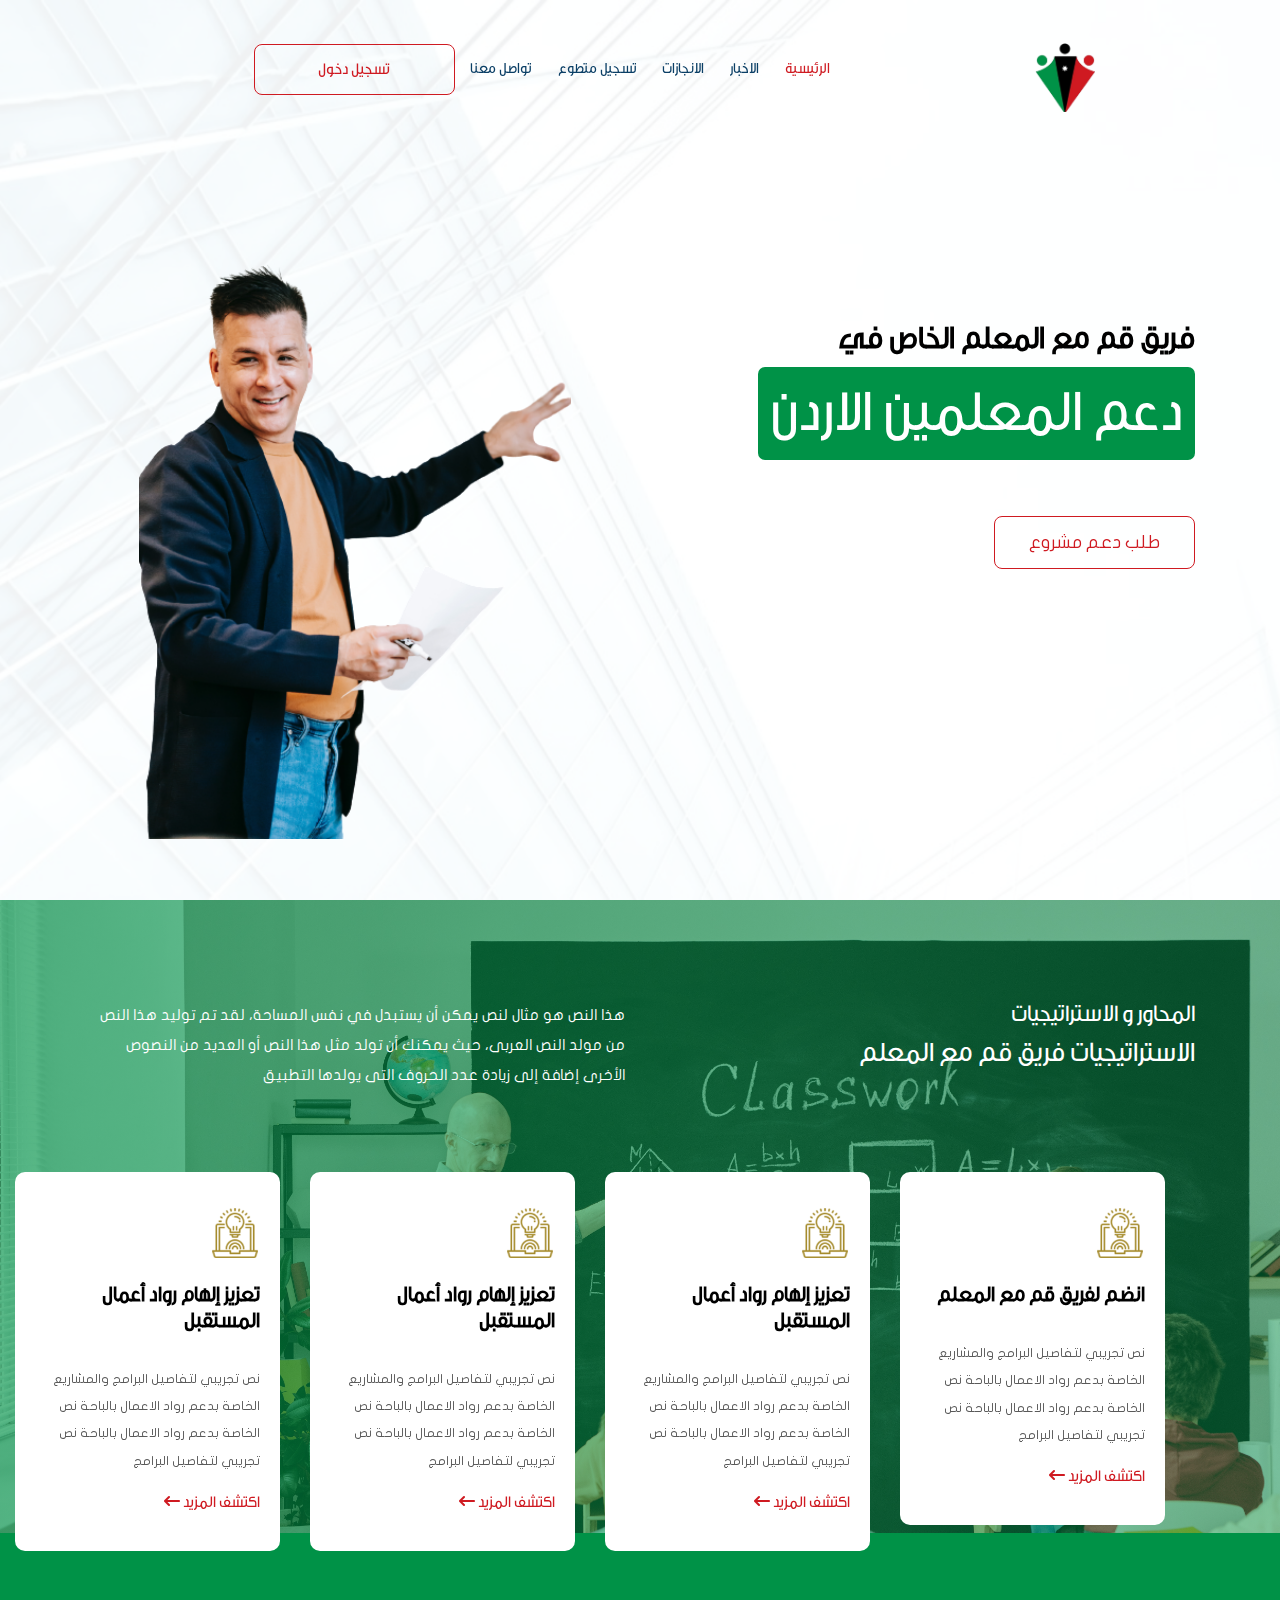
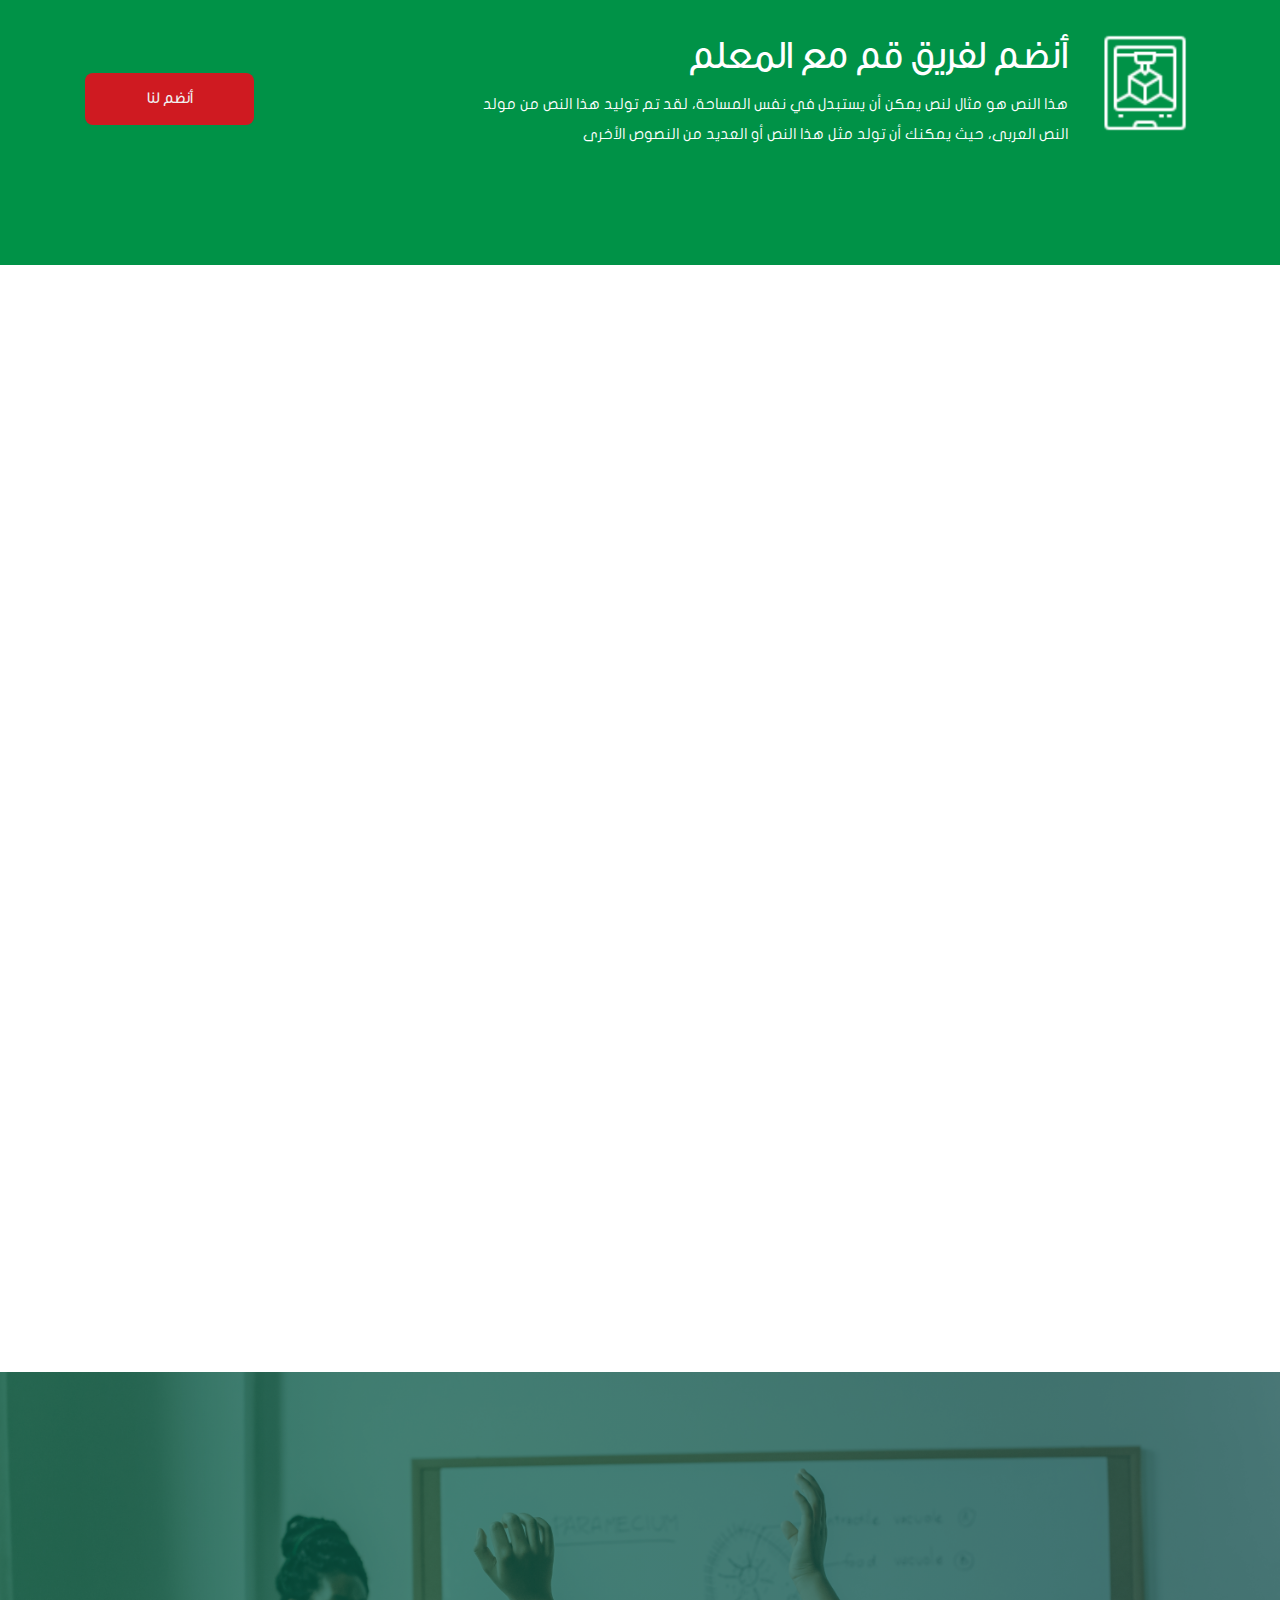
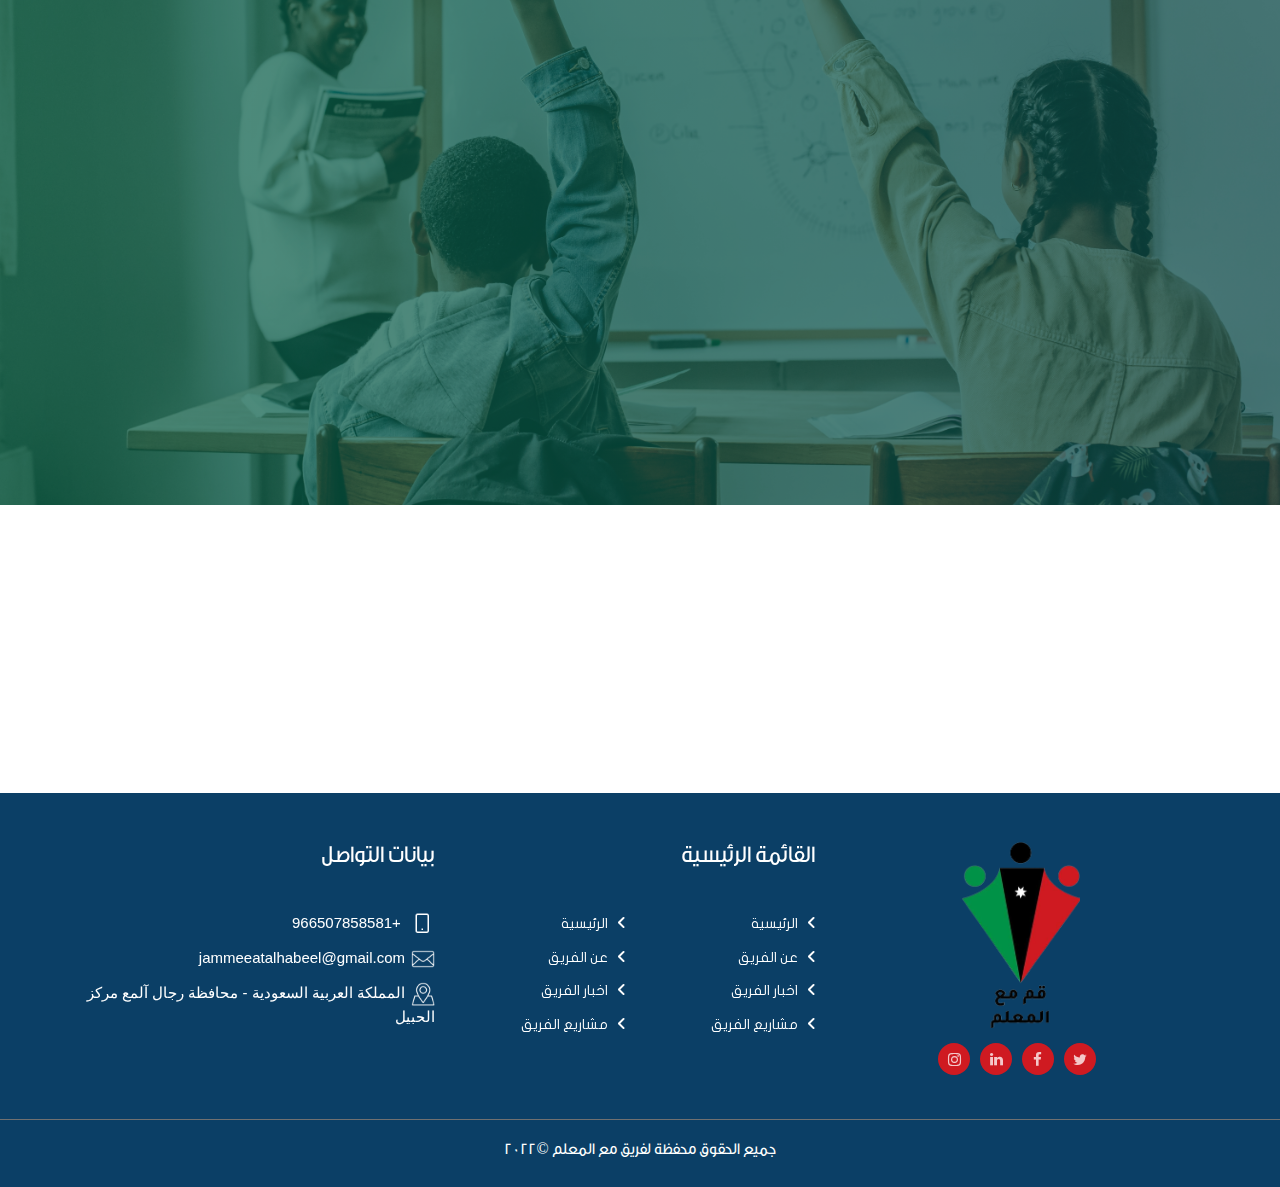
<file: index.html>
<!DOCTYPE html>
<html lang="en">
  <head>
    <meta charset="utf-8" />
    <title>قم مع المعلم | الرئيسية</title>
    <meta
      name="viewport"
      content="width=device-width, initial-scale=1, minimum-scale=1, maximum-scale=1"
    />
    <meta charset="UTF-8">
    <meta http-equiv="X-UA-Compatible" content="IE=edge">
    <meta name="viewport" content="width=device-width, initial-scale=1.0">
    <link rel="stylesheet" href="css/bootstrap.min.css">
    <link rel="stylesheet" href="css/style.css">
    <link
      href="https://fonts.googleapis.com/css2?family=Cairo:wght@600&amp;display=swap"
      rel="stylesheet">
    <link rel="stylesheet"
      href="https://fonts.googleapis.com/css?family=Poppins:300,400,500,600,700">
    <link rel="stylesheet" href="https://cdnjs.cloudflare.com/ajax/libs/font-awesome/6.0.0/css/all.min.css" integrity="sha512-9usAa10IRO0HhonpyAIVpjrylPvoDwiPUiKdWk5t3PyolY1cOd4DSE0Ga+ri4AuTroPR5aQvXU9xC6qOPnzFeg=="crossorigin="anonymous" referrerpolicy="no-referrer" />
    <link
    rel="stylesheet"
    href="https://cdnjs.cloudflare.com/ajax/libs/animate.css/4.1.1/animate.min.css"
  />
    <link rel="stylesheet" href="fonts/icomoon/style.css">
    <link rel="stylesheet" href="css/hover.css">
    <link rel="stylesheet" href="vendor/aos/aos.min.css">
    <!-- Link Swiper's CSS -->
   <link rel="stylesheet" href="css/swiper.css">
   <link rel="stylesheet" href="css/owl.carousel.css">
   <link rel="stylesheet" href="css/owl.css">

    <!-- Demo styles -->
    <style>
      html,
      body {
        position: relative;
        height: 100%;
      }

      body {
        font-family: Helvetica Neue, Helvetica, Arial, sans-serif;
        font-size: 14px;
        color: #000;
        margin: 0;
        padding: 0;
      }

      .swiper {
        width: 100%;
        height: 100%;
      }

      .swiper-slide {
        text-align: center;
        font-size: 18px;
        background: #fff;

        /* Center slide text vertically */
        display: -webkit-box;
        display: -ms-flexbox;
        display: -webkit-flex;
        display: flex;
        -webkit-box-pack: center;
        -ms-flex-pack: center;
        -webkit-justify-content: center;
        justify-content: center;
        -webkit-box-align: center;
        -ms-flex-align: center;
        -webkit-align-items: center;
        align-items: center;
      }

      .swiper-slide img {
        display: block;
        width: 100%;
        height: 100%;
        object-fit: cover;
      }
    </style>
  </head>

  <body>
        <!--start nav bar  -->
    <section class="nav " dir="rtl"> 

        <div class="site-mobile-menu site-navbar-target">
          <div class="site-mobile-menu-header">
            <div class="site-mobile-menu-close mt-3">
              <span class="icon-close2 js-menu-toggle"></span>
            </div>
          </div>
          <div class="site-mobile-menu-body"></div>
        </div> <!-- .site-mobile-menu -->
  
  
        <div class="site-navbar-wrap">
      
  
          <div class="site-navbar site-navbar-target js-sticky-header">
            <div class="container">
              <div class="row align-items-center">
                <div class="col-2 text-left">
                  <h1 class="my-0 site-logo"><a href="index.html"><img
                        src="images/logo.png" width="60px" alt=""></a></h1>
                </div>
            
                <div class="col-10">
                  <nav class="site-navigation text-left"role="navigation">
                   
                      <div class="d-inline-block d-lg-none ml-md-0 mr-auto py-3
                        float-left"><a href="#" class="site-menu-toggle
                          js-menu-toggle text-black"><span class="icon-menu h3"></span></a></div>
                      <ul class="site-menu text-center t main-menu js-clone-nav d-none
                        d-lg-block">
                        <li class="active"><a href="index.html"
                            class="nav-link">الرئيسية</a></li>
                    
                        <li><a href="news.html" class="nav-link">الاخبار</a></li>
                        <li><a href="blogs.html" class="nav-link">الانجازات</a></li>
                        <li><a href="form.html" class="nav-link">تسجيل متطوع</a></li>
                        <li><a href="contact.html" class="nav-link">   تواصل معنا</a></li>
              
                        <li><button class="btn btn-outline-more"><a
                              href="login.html" class="nav-link">تسجيل دخول</a></button></li>
  
                      </ul>
                
                  </nav>
                </div>
              </div>
            </div>
          </div>
        </div>
  
  
        <div class="hero_index">
            <div class="swiper mySwiper">
                <div class="swiper-wrapper">
                  <div class="swiper-slide" style="background-image: url('images/Office-Building-1920x650.png');">
                    <div id="overlay"></div>
                <div class="container content_container">
                  <div class="row">
                  
                     <div class="col-lg-6">
                      <div class="content text-right">
                        <h4 data-aos="fade-left"> فريق قم مع المعلم  الخاص في </h4>
                            <h1 data-aos="fade-left">
                              دعم المعلمين الاردن

                            </h1>
                            <!-- <p>نسعى إلى تمكين حلمك في ريادة الأعمال</p> -->
                            <button class="button_of_hero mt-5" data-aos="fade-left"><a href="">طلب دعم مشروع</a></button>
                    </div>
                     </div>
                     <div class="col-lg-6">
                       <div class="image_of_slider">
                        <img src="images/pexels-vanessa-garcia-6326377-removebg-preview.png" class="img-fluid" alt="">  

                       </div>
                     </div>

                    </div>
                  </div>
                    
                </div>
             
           
                </div>
              
         
                </div>
                <div class="swiper-pagination"></div>
              </div>
        </div>
        
      </section>
  
      <!-- end nav bar -->
      
    <!-- Swiper -->
  
<!-- section program & project -->
<section class="program_and_project" dir="rtl">


    <div class="row">
      <div class="col-lg-12 background_of_program_and_project" style="background-image: linear-gradient(90deg,rgb(0 146 71 / 65%) 0%, #00924778 100%), url(images/pexels-max-fischer-5212338.jpg);" >

         <div class="row text-right">
           <div class="col-lg-12">
            <div class="container">
            <div class="row">
              <div class="col pb-5 title_of_program">
                <h4>المحاور و الاستراتيجيات</h4>
                <h3> الاستراتيجيات فريق قم مع المعلم</h3>
              </div>
              <div class="col pb-5 desc_of_program">
                <p>
                 هذا النص هو مثال لنص يمكن أن يستبدل في نفس المساحة، لقد تم توليد هذا النص من مولد النص العربى، حيث يمكنك أن تولد مثل هذا النص أو العديد من النصوص الأخرى إضافة إلى زيادة عدد الحروف التى يولدها التطبيق
                </p>
              </div>
            </div>
          </div>
            <div class="card_of_program">
              <div class="col-lg-12">
                <div class="row">
                  <div class="col-lg-3">
                    <div class="card hvr-bob">
                      <div class="card-body">
                        <div class="image_of_card_of_program pt-3 pb-3">
                          <img src="images/1.png" width="50px" class="img-fluid" alt="">
                          <h4 class="pt-4 pb-4 card_title">انضم لفريق قم مع المعلم</h4>
                            <p>نص تجريبي لتفاصيل البرامج والمشاريع
                              الخاصة بدعم رواد الاعمال بالباحة نص    
                              الخاصة بدعم رواد الاعمال بالباحة نص
                              تجريبي لتفاصيل البرامج 
                              </p>
                              <a href="" class="more_of_read_more"> اكتشف المزيد <i class="fa-solid fa-arrow-left-long"></i></a>
                        </div>
                      </div>
                    </div>
                  </div>
                  <div class="col-lg-3">
                    <div class="card hvr-bob">
                      <div class="card-body">
                        <div class="image_of_card_of_program pt-3 pb-3">
                          <img src="images/1.png" width="50px" class="img-fluid" alt="">
                          <h4 class="pt-4 pb-4 card_title">تعزيز إلهام رواد أعمال 
                            المستقبل</h4>
                            <p>نص تجريبي لتفاصيل البرامج والمشاريع
                              الخاصة بدعم رواد الاعمال بالباحة نص    
                              الخاصة بدعم رواد الاعمال بالباحة نص
                              تجريبي لتفاصيل البرامج 
                              </p>
                              <a href="" class="more_of_read_more"> اكتشف المزيد <i class="fa-solid fa-arrow-left-long"></i></a>
                        </div>
                      </div>
                    </div>
                  </div>
                  <div class="col-lg-3">
                    <div class="card hvr-bob">
                      <div class="card-body">
                        <div class="image_of_card_of_program pt-3 pb-3">
                          <img src="images/1.png" width="50px" class="img-fluid" alt="">
                          <h4 class="pt-4 pb-4 card_title">تعزيز إلهام رواد أعمال 
                            المستقبل</h4>
                            <p>نص تجريبي لتفاصيل البرامج والمشاريع
                              الخاصة بدعم رواد الاعمال بالباحة نص    
                              الخاصة بدعم رواد الاعمال بالباحة نص
                              تجريبي لتفاصيل البرامج 
                              </p>
                              <a href="" class="more_of_read_more"> اكتشف المزيد <i class="fa-solid fa-arrow-left-long"></i></a>
                        </div>
                      </div>
                    </div>
                  </div>
                  <div class="col-lg-3">
                    <div class="card hvr-bob">
                      <div class="card-body">
                        <div class="image_of_card_of_program pt-3 pb-3">
                          <img src="images/1.png" width="50px" class="img-fluid" alt="">
                          <h4 class="pt-4 pb-4 card_title">تعزيز إلهام رواد أعمال 
                            المستقبل</h4>
                            <p>نص تجريبي لتفاصيل البرامج والمشاريع
                              الخاصة بدعم رواد الاعمال بالباحة نص    
                              الخاصة بدعم رواد الاعمال بالباحة نص
                              تجريبي لتفاصيل البرامج 
                              </p>
                              <a href="" class="more_of_read_more"> اكتشف المزيد <i class="fa-solid fa-arrow-left-long"></i></a>
                        </div>
                      </div>
                    </div>
                  </div>
                  
                </div>
              </div>
            </div>
           </div>
         
           
         </div>

 
    </div>
    <div class="col-lg-12 start_project_know">
<div class="container">
  <div class="row">
    <div class="col-lg-8">
      <div class="row">
        <div class="col-lg-2">
          <div class="image_of_add_new_project">
            <img src="images/icons8-3d-64.png" width="100px"  class="imimg-fluid" alt="">
          </div>
        </div>
        <div class="col text-right dsc_of_new_project">
         <h1>أنضم لفريق قم مع المعلم</h1>
         <p>هذا النص هو مثال لنص يمكن أن يستبدل في نفس المساحة، لقد تم توليد هذا النص من مولد النص العربى، حيث يمكنك أن تولد مثل هذا النص أو العديد من النصوص الأخرى </p>
        </div>
      </div>
    </div>
    <div class="col-lg-4 want_service ">
      <button class="btn btn-outline-more"><a
        href="#gallery-section" class="nav-link"></a>أنضم لنا</button>
    </div>
  </div>
</div>
    </div>
  </div>
</section>
<!-- end section program and project -->
<!-- section news of  teath -->
<section class="new_of_teath " dir="rtl">
  <div class="container">
    <div class="row">
      <div class="col-lg-12 text-center news_main_title " data-aos="fade-up">
        <div class="news_main_title text-center">  
              <h4 class="subtitle_of_news pb-3">اخبار الفريق</h4>
          <h3 class="main_title_of_news pb-3">اخر اخبار و مشاركة الفريق</h3>
          <p class="desc_of_news pb-3"> نص تجريبى لتفاصيل التخصصات يكتب هنا نص تريبي يمكن استبداله نص تجريبى لتفاصيل
            التخصصات يكتب هنا نص تريبي يمكن استبداله</p></div>
  
      </div>
      <div class="col-lg-4 col-md-6 col-sm-6"  data-aos="fade-down">
        <div class="blog__item hvr-grow">
            <div class="blog__item__pic set-bg"  data-setbg=>
              <img src="images/Mask Group 4.png" class="img-fluid" alt="">
              </div>
            <div class="blog__item__text text-right">
                <h5 class="text-right main_title_of_news">عنوان المقال يكتب هنا نص
                  تجريبي</h5>
                  <p class="desc_of_news_blog">هذا النص هو مثال لنص يمكن أن يستبدل 
                    في نفس المساحة، لقد تم توليد هذا 
                    النص من مولد النص العربى</p>
                    <a class="btn btn-primary more_news" href="#" role="button">اقرا المزيد</a>
                 
            </div>
        </div>
    </div>
    <div class="col-lg-4 col-md-6 col-sm-6"  data-aos="fade-down">
      <div class="blog__item hvr-grow">
          <div class="blog__item__pic set-bg"  data-setbg=>
            <img src="images/Mask Group 4.png" class="img-fluid" alt="">
            </div>
          <div class="blog__item__text text-right">
              <h5 class="text-right main_title_of_news">عنوان المقال يكتب هنا نص
                تجريبي</h5>
                <p class="desc_of_news_blog">هذا النص هو مثال لنص يمكن أن يستبدل 
                  في نفس المساحة، لقد تم توليد هذا 
                  النص من مولد النص العربى</p>
                  <a class="btn btn-primary more_news" href="#" role="button">اقرا المزيد</a>
               
          </div>
      </div>
  </div>
  <div class="col-lg-4 col-md-6 col-sm-6"  data-aos="fade-down">
    <div class="blog__item hvr-grow">
        <div class="blog__item__pic set-bg"  data-setbg=>
          <img src="images/Mask Group 4.png" class="img-fluid" alt="">
          </div>
        <div class="blog__item__text text-right">
            <h5 class="text-right main_title_of_news">عنوان المقال يكتب هنا نص
              تجريبي</h5>
              <p class="desc_of_news_blog">هذا النص هو مثال لنص يمكن أن يستبدل 
                في نفس المساحة، لقد تم توليد هذا 
                النص من مولد النص العربى</p>
                <a class="btn btn-primary more_news" href="#" role="button">اقرا المزيد</a>
             
        </div>
    </div>
</div>

<div class="col-md-12 text-center" data-aos="fade-up">

  <a class="btn btn-primary blog_more" href="#" role="button">عرض المزيد</a>
</div>
    </div>
  </div>
</section>
<!-- end section of teath -->
<!-- section types_of_teath -->
<!-- <section class="types_of_teath pt-5">
  <div class="container">
    <div class="row">
      <div class="col-lg-6 col-md-6 text-right "  data-aos="fade-down">
<h2 class="main_title_of_type">من يمكنه تقديم طلب التمويل</h2>
  <p class="desc_of_type pt-3">هذا النص هو مثال لنص يمكن أن يستبدل في نفس المساحة، لقد تم توليد هذا النص من مولد النص العربى، حيث يمكنك أن تولد مثل هذا النص أو العديد من النصوص الأخرى إضافة إلى زيادة عدد الحروف التى يولدها التطبيق</p>
  <hr>
  
  <ul class="content_of_type_teath mt-5" dir="rtl">
     
<li data-toggle="collapse" href="#collapseExample1" role="button" aria-expanded="false" aria-controls="collapseExample1" class="d-block">
  <i class="fa-solid fa-circle-chevron-left"></i> <span>هذا النص هو مثال لنص يمكن أن يستبدل في نفس المساحة</span>
  <div class="collapse" id="collapseExample1">
    <div class="card card-body">
      هذا النص هو مثال لنص يمكن أن يستبدل في نفس المساحة، لقد تم توليد هذا النص من مولد النص العربى، حيث يمكنك أن تولد مثل هذا يولدها التطبيق هذا النص هو مثال لنص يمكن أن يستبدل في نفس لقد تم توليد هذا النص من مولد النص العربى،    </div>
  </div>
</li>

<hr>
<li data-toggle="collapse" href="#collapseExample2" role="button" aria-expanded="false" aria-controls="collapseExample2" class="d-block">
  <i class="fa-solid fa-circle-chevron-left"></i> <span>هذا النص هو مثال لنص يمكن أن يستبدل في نفس المساحة</span>
  <div class="collapse" id="collapseExample2">
    <div class="card card-body">
      هذا النص هو مثال لنص يمكن أن يستبدل في نفس المساحة، لقد تم توليد هذا النص من مولد النص العربى، حيث يمكنك أن تولد مثل هذا يولدها التطبيق هذا النص هو مثال لنص يمكن أن يستبدل في نفس لقد تم توليد هذا النص من مولد النص العربى،    </div>
  </div>
</li>
<hr>     
<li data-toggle="collapse" href="#collapseExample3" role="button" aria-expanded="false" aria-controls="collapseExample3" class="d-block">
  <i class="fa-solid fa-circle-chevron-left"></i><span>هذا النص هو مثال لنص يمكن أن يستبدل في نفس المساحة</span>
  <div class="collapse" id="collapseExample3">
    <div class="card card-body">
      هذا النص هو مثال لنص يمكن أن يستبدل في نفس المساحة، لقد تم توليد هذا النص من مولد النص العربى، حيث يمكنك أن تولد مثل هذا يولدها التطبيق هذا النص هو مثال لنص يمكن أن يستبدل في نفس لقد تم توليد هذا النص من مولد النص العربى،    </div>
  </div>
</li>
<hr>      
<li data-toggle="collapse" href="#collapseExample" role="button" aria-expanded="false" aria-controls="collapseExample" class="d-block">
  <i class="fa-solid fa-circle-chevron-left"></i> <span>هذا النص هو مثال لنص يمكن أن يستبدل في نفس المساحة</span>
  <div class="collapse" id="collapseExample">
    <div class="card card-body">
      هذا النص هو مثال لنص يمكن أن يستبدل في نفس المساحة، لقد تم توليد هذا النص من مولد النص العربى، حيث يمكنك أن تولد مثل هذا يولدها التطبيق هذا النص هو مثال لنص يمكن أن يستبدل في نفس لقد تم توليد هذا النص من مولد النص العربى،    </div>
  </div>
</li>



  </ul>
  <hr>

</div>
<div class="col-lg-6 col-md-6 image_of_waha_collaps " data-aos="fade-up">

  <div class="image_of_type">  
    <img src="images/Mask Group 6.png" width="100%" alt="">
 <div class="book_mark_waha">
   <a href="">
  <img src="images/icons8-bookmark-128.png" width="55px" class="img-fluid" alt="">
<h5>
  دليل تقديم
دعم المشاريع</h5>
</a>
 </div>



  </div>
</div>

    </div>
  </div>
</section> -->
<!-- end section types_of_teath -->

<!-- section client says -->
<section class="client_what_says">
  <div id="overlay"></div>

  <div class="container">
    <div class="row">
      <div class="col-lg-12 text-right" data-aos="fade-down">
        <div class="massege_of_client">
          <h2 class="main_message_of_client">الإنجازات و القضاية التي تم حلها</h2>
         
        </div>
      
      </div>
      <div class="col-lg-12 text-right" data-aos="fade-up">
        <div class="comment_carousal owl-carousel owl-theme">
          <div class="item">
            <div class="row">
          
              <div class="col-lg-11 paragraph_of_client text-right ">
                <p>تتقدم مجموعة فهد يوسف يحي وجيه التجارية بكل الشكر و التقدير للسادة الأفاضل من جمهورية مصر العربية الشقيقة شركة مشروعك للاستشارات الاقتصادية و الإدارية سجل تجاري رقم (12374) علي ما قدمتموه لنا في دراسة جدوى مشروع مصنع فهد وجيه لتعبئة و تغليف المكسرات حيث كانت علي اكمل وجه من الدقة و التفاصيل لكافة بنود الدراسة كما نشكركم علي حسن المعاملة طوال فترة التواصل معكم و كنتم محل ثقة ز دثة في الالتزام بالمواعيد المحددة لإرسال البيانات المطلوبة و دمتم في تقدم و ازدهار بفضل الله تعالي و هذه شهادة منا بذلك.</p>             
              </div>
              <div class="col-lg-1 icon_of_qouta">
                <i class="fa-solid fa-quote-right"></i>
              </div>
           <div class="col-lg-12">
            <ul class="what_says_in_comment">
              
              <li><span class="name_of_user">احمد صالح اسماعيل</span><br> <span>عملاء نفتخر بهم</span></li>
              <li><img src="images/Group 45.png" alt=""></li>
            </ul>
           </div>
            </div>
          </div>
          <div class="item">
            <div class="row">
          
              <div class="col-lg-11 paragraph_of_client text-right ">
                <p>هذا النص هو مثال لنص يمكن أن يستبدل في نفس المساحة، لقد تم توليد هذا النص من مولد النص العربى، حيث يمكنك أن تولد مثل هذا النص أو العديد من النصوص الأخرى إضافة إلى زيادة عدد الحروف التى يولدها التطبيق</p>
             
              </div>
              <div class="col-lg-1 icon_of_qouta">
                <i class="fa-solid fa-quote-right"></i>
              </div>
           <div class="col-lg-12">
            <ul class="what_says_in_comment">
              
              <li><span class="name_of_user">احمد صالح اسماعيل</span><br> <span>عملاء نفتخر بهم</span></li>
              <li><img src="images/Group 45.png" alt=""></li>
            </ul>
           </div>
            </div>
          </div>
          <div class="item">
            <div class="row">
          
              <div class="col-lg-11 paragraph_of_client text-right ">
                <p>هذا النص هو مثال لنص يمكن أن يستبدل في نفس المساحة، لقد تم توليد هذا النص من مولد النص العربى، حيث يمكنك أن تولد مثل هذا النص أو العديد من النصوص الأخرى إضافة إلى زيادة عدد الحروف التى يولدها التطبيق</p>
             
              </div>
              <div class="col-lg-1 icon_of_qouta">
                <i class="fa-solid fa-quote-right"></i>
              </div>
           <div class="col-lg-12">
            <ul class="what_says_in_comment">
              
              <li><span class="name_of_user">احمد صالح اسماعيل</span><br> <span>عملاء نفتخر بهم</span></li>
              <li><img src="images/Group 45.png" alt=""></li>
            </ul>
           </div>
            </div>
          </div>
      </div>
      </div>
      <div class="col-lg-12"data-aos="fade-down" >
        <div class="row">
          <div class="col-lg-3 col-md-4 col-sm-12">
            <div class="card text-right" style="width: 100%;">
              <div class="card-body">
                <h5 class="card-title">
                  <span  class="number_in_card" dir="rtl">+34</span>
                </h5>
                <h6 class="title_of_card">جوائز وشهادات</h6>
              
              </div>
            </div>
         
          </div>
          <div class="col-lg-3 col-md-4 col-sm-12">
            <div class="card text-right" style="width: 100%;">
              <div class="card-body">
                <h5 class="card-title">
                  <span  class="number_in_card" dir="rtl">+34</span>
                </h5>
                <h6 class="title_of_card">جوائز وشهادات</h6>
              
              </div>
            </div>
         
          </div>
          <div class="col-lg-3 col-md-4 col-sm-12">
            <div class="card text-right" style="width: 100%;">
              <div class="card-body">
                <h5 class="card-title">
                  <span  class="number_in_card" dir="rtl">+34</span>
                </h5>
                <h6 class="title_of_card">جوائز وشهادات</h6>
              
              </div>
            </div>
         
          </div>
          <div class="col-lg-3 col-md-4 col-sm-12">
            <div class="card text-right" style="width: 100%;">
              <div class="card-body">
                <h5 class="card-title">
                  <span  class="number_in_card" dir="rtl">+34</span>
                </h5>
                <h6 class="title_of_card">جوائز وشهادات</h6>
              
              </div>
            </div>
         
          </div>
        </div>
      </div>
    </div>
  </div>
</section>
<!-- section client says -->
    <!-- start partners   -->
    <!-- <section class="partners" data-aos="fade-up"
    data-aos-anchor-placement="top-bottom">
      <div class="container">
        <div class="row">
          <div class="col-md-12">
            <h2 class="text-center pt-5 p-5">شركاء النجاح</h2>
          </div>
          <div class="col-md-12">
            <div class=" partners_carousel owl-carousel owl-theme">
              <div class="item">    
                  <div class="card bg-white rounded mb-5" style="width: 100%;">
                <div class="card-body">
                  <img width="100%" src="images/33.png" alt="">
                </div>
              </div>
          
            </div>
            <div class="item">    
              <div class="card bg-white rounded mb-5" style="width: 100%;">
                <div class="card-body">
                  <img width="100%" src="images/subaie-logo.png" alt="">
                </div>
              </div>
      
        </div>
          </div>
          </div>
      
        </div>
      </div>
    </section> -->
    <!-- end partners -->
    <!-- start magazine -->
    <section class="magazine mt-5" data-aos="fade-up"
    data-aos-anchor-placement="bottom-bottom">
      <div class="container">
        <div class="row">
          <div class="col-md-12 text-center">
            <h5>هل أنت جاهز الانضمام لبرنامج التميز</h5>
            <h3 class="mt-3">يمكنك الاستفادة من الانضمام لبرنامج التميز</h3>
          </div>
          <div class="col-md-12 text-center mt-5">
        
            <a class="btn btn-primary btn-outline-more" href="#" role="button">قريبا</a>
          </div>
        </div>
      </div>
    </section>
    <!-- end magazine -->

       <!-- FOOTER START -->
       <footer class="footer" dir="rtl">
        <div class="container">
          <div class="row pt-5 pb-2">
            <div class="col-md-4 footer-logo">
              <img src="images/logo2.png" width="120px" 
                alt="">
                <div style="display:block; margin-top: 15px;">
                  <div class="mr-auto social-icon">
                      <a href="#" ><span class="icon-twitter"></span></a>
                      <a href="#"><span class="icon-facebook"></span></a>
                      <a href="#"><span class="icon-linkedin"></span></a>
                      <a href="#"><span class="icon-instagram"></span></a>
                    </div>
           
           
          </div>
            </div>
            <div class="col-md-4">
              <h4 class="text-right title_of_category_footer">القائمة الرئيسية</h4>
              <div class="row">
                <div class="col-md-6">
                  <ul class="text-right list_of_footer">
                    <li class=""><i class="fa-solid fa-angle-left"></i> <a href="">الرئيسية</a>
                    </li>
                    <li><i class="fa-solid fa-angle-left"></i> <a href="">عن
                        الفريق</a></li>
                    <li><i class="fa-solid fa-angle-left"></i> <a href="">اخبار
                        الفريق</a></li>
                    <li><i class="fa-solid fa-angle-left"></i> <a href="">مشاريع
                        الفريق</a></li>
                  </ul>
                </div>
                <div class="col-md-6">
                  <ul class="text-right list_of_footer">
                    <li class=""><i class="fa-solid fa-angle-left"></i> <a href="">الرئيسية</a>
                    </li>
                    <li><i class="fa-solid fa-angle-left"></i> <a href="">عن
                        الفريق</a></li>
                    <li><i class="fa-solid fa-angle-left"></i> <a href="">اخبار
                        الفريق</a></li>
                    <li><i class="fa-solid fa-angle-left"></i> <a href="">مشاريع
                        الفريق</a></li>
                  </ul>
                </div>
              </div>
            </div>
            <div class="col-md-4">
              <h4 class="text-right title_of_category_footer">بيانات التواصل</h4>
                <div>
                  <ul class="text-right">
                    <li><img src="images/icons8-android-64.png" alt=""> +966507858581</li>
                    <li><img src="images/icons8-email-64-(1).png" alt="">jammeeatalhabeel@gmail.com</li>
                    <li><img src="images/icons8-map-64.png" alt="">المملكة العربية السعودية - محافظة رجال آلمع 
                      مركز الحبيل</li>
           
                  </ul>
                </div>
              </div>
            </div>
          </div>
        </div>
      </footer>
      <!-- END OF FOOTER -->
      <!-- start copy right -->
      <section class="copy_right">
        <div class="container">
          <div class="row">
            <div class="col-md-12 text-center">
              <h6>جميع الحقوق محفظة لفريق مع المعلم &copy;2022 </h6>
            </div>
          </div>
        </div>
      </section>
      <!-- end copy right -->
    <!-- Swiper JS -->
    <script src="js/swiper.js"></script>
    <script src="js/jquery-3.3.1.min.js"></script>
    <script src="js/popper.min.js"></script>
    <script src="js/bootstrap.min.js"></script>
    <script src="js/jquery.sticky.js"></script>
    <script src="vendor/aos/aos.min.js"></script>
    <script src="js/main.js"></script>
    <script src="js/owl.carousel.min.js"></script>
    <!-- Initialize Swiper -->
    <script>
      var swiper = new Swiper(".mySwiper", {
        direction: "horizental",
        pagination: {
          el: ".swiper-pagination",
          clickable: true,
        },
      });
    </script>

    <script>
      
$('.comment_carousal').owlCarousel({
  loop: true,
        margin: 0,
        items: 1,
        dots: false,
        nav: true,
        smartSpeed: 1200,
        autoHeight: false,
        autoplay:true,
        autoplayTimeout:3000,
        autoplayHoverPause:true
});

      
$('.partners_carousel').owlCarousel({
  loop: true,
        margin: 10,
        items: 4,
        dots: true,
        smartSpeed: 1200,
        autoHeight: false,
        autoplay:true,
        autoplayTimeout:3000,
        autoplayHoverPause:true,
        responsiveClass:true,
    responsive:{
        0:{
            items:1,
       
        },
        600:{
            items:3,
           
        },
        1000:{
            items:4,
          
        }
    }
})
    </script>
  </body>
</html>
</file>
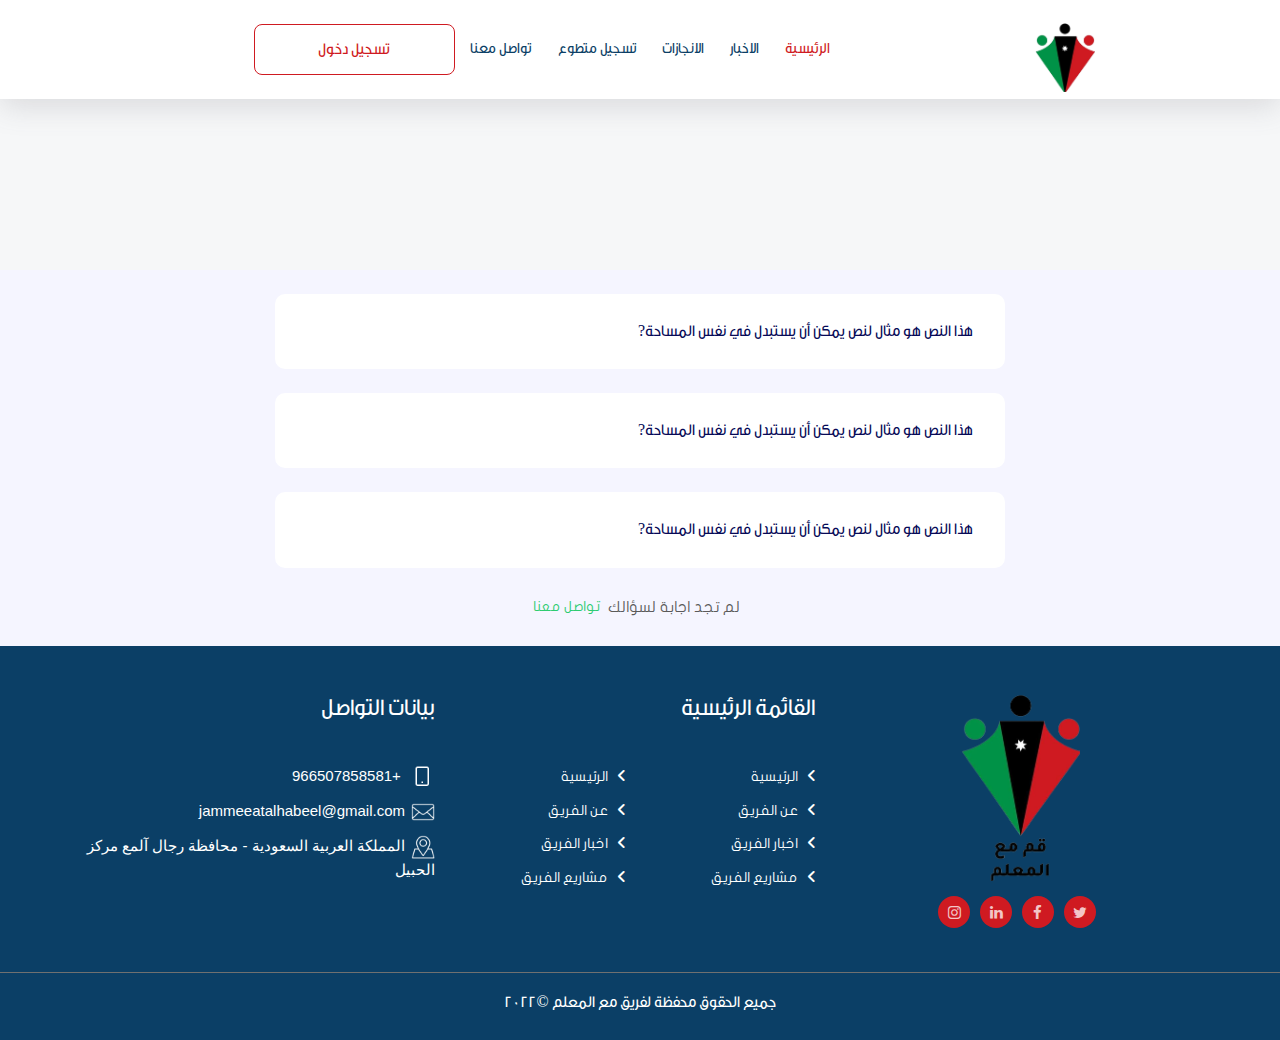
<file: faq.html>
<!DOCTYPE html>
<html lang="en">
  <head>
    <meta charset="utf-8" />
    <title>قم مع المعلم | الرئيسية</title>
    <meta
      name="viewport"
      content="width=device-width, initial-scale=1, minimum-scale=1, maximum-scale=1"
    />
    <meta charset="UTF-8">
    <meta http-equiv="X-UA-Compatible" content="IE=edge">
    <meta name="viewport" content="width=device-width, initial-scale=1.0">
    <link rel="stylesheet" href="css/bootstrap.min.css">
    <link rel="stylesheet" href="css/style.css">
    <link
      href="https://fonts.googleapis.com/css2?family=Cairo:wght@600&amp;display=swap"
      rel="stylesheet">
    <link rel="stylesheet"
      href="https://fonts.googleapis.com/css?family=Poppins:300,400,500,600,700">
    <link rel="stylesheet" href="https://cdnjs.cloudflare.com/ajax/libs/font-awesome/6.0.0/css/all.min.css" integrity="sha512-9usAa10IRO0HhonpyAIVpjrylPvoDwiPUiKdWk5t3PyolY1cOd4DSE0Ga+ri4AuTroPR5aQvXU9xC6qOPnzFeg=="crossorigin="anonymous" referrerpolicy="no-referrer" />
    <link
    rel="stylesheet"
    href="https://cdnjs.cloudflare.com/ajax/libs/animate.css/4.1.1/animate.min.css"
  />
    <link rel="stylesheet" href="fonts/icomoon/style.css">
    <link rel="stylesheet" href="css/hover.css">
    <link rel="stylesheet" href="vendor/aos/aos.min.css">
    <!-- Link Swiper's CSS -->
   <link rel="stylesheet" href="css/swiper.css">
   <link rel="stylesheet" href="css/owl.carousel.css">
   <link rel="stylesheet" href="css/owl.css">

    <!-- Demo styles -->
    <style>
      html,
      body {
        position: relative;
        height: 100%;
      }

      body {
        font-family: Helvetica Neue, Helvetica, Arial, sans-serif;
        font-size: 14px;
        color: #000;
        margin: 0;
        padding: 0;
      }

      .swiper {
        width: 100%;
        height: 100%;
      }

      .swiper-slide {
        text-align: center;
        font-size: 18px;
        background: #fff;

        /* Center slide text vertically */
        display: -webkit-box;
        display: -ms-flexbox;
        display: -webkit-flex;
        display: flex;
        -webkit-box-pack: center;
        -ms-flex-pack: center;
        -webkit-justify-content: center;
        justify-content: center;
        -webkit-box-align: center;
        -ms-flex-align: center;
        -webkit-align-items: center;
        align-items: center;
      }

      .swiper-slide img {
        display: block;
        width: 100%;
        height: 100%;
        object-fit: cover;
      }
    </style>
  </head>

  <body class="gray_body" >
     <!--start nav bar  -->
        <!--start nav bar  -->
        <section class="nav " dir="rtl"> 

          <div class="site-mobile-menu site-navbar-target">
            <div class="site-mobile-menu-header">
              <div class="site-mobile-menu-close mt-3">
                <span class="icon-close2 js-menu-toggle"></span>
              </div>
            </div>
            <div class="site-mobile-menu-body"></div>
          </div> <!-- .site-mobile-menu -->
    
    
          <div class="site-navbar-wrap">
        
    
            <div class="site-navbar site_navbar_login  site-navbar-target js-sticky-header">
              <div class="container">
                <div class="row align-items-center">
                  <div class="col-2 text-left">
                    <h1 class="my-0 site-logo"><a href="index.html"><img
                          src="images/logo.png" width="60px" alt=""></a></h1>
                  </div>
              
                  <div class="col-10">
                    <nav class="site-navigation text-left"role="navigation">
                     
                        <div class="d-inline-block d-lg-none ml-md-0 mr-auto py-3
                          float-left"><a href="#" class="site-menu-toggle
                            js-menu-toggle text-black"><span class="icon-menu h3"></span></a></div>
                            <ul class="site-menu text-center t main-menu js-clone-nav d-none
                            d-lg-block">
                            <li class="active"><a href="index.html"
                                class="nav-link">الرئيسية</a></li>
                        
                            <li><a href="news.html" class="nav-link">الاخبار</a></li>
                            <li><a href="blogs.html" class="nav-link">الانجازات</a></li>
                            <li><a href="form.html" class="nav-link">تسجيل متطوع</a></li>
                            <li><a href="contact.html" class="nav-link">   تواصل معنا</a></li>
                  
                            <li><button class="btn btn-outline-more"><a
                              href="login.html" class="nav-link">تسجيل دخول</a></button></li>
  
                          </ul>
                  
                    </nav>
                  </div>
                </div>
              </div>
            </div>
          </div>
    
    
    
          <div class="hero_index hero_index_for_sub_pages">


          </div>
          </div>
          
        </section>
    
        <!-- end nav bar -->

    <!-- end nav bar -->
      
<section dir="rtl">
      
<div class="faq_area pt-4 pb-4" id="faq">
    <div class="container">
    
        <div class="row justify-content-center text-right">
            <!-- FAQ Area-->
            <div class="col-12 col-sm-10 col-lg-8">
                <div class="accordion faq-accordian" id="faqAccordion">
                    <div class="card border-0 wow fadeInUp" data-wow-delay="0.2s" style="visibility: visible; animation-delay: 0.2s; animation-name: fadeInUp;">
                        <div class="card-header" id="headingOne">
                            <h6 class="mb-0 collapsed" data-toggle="collapse" data-target="#collapseOne" aria-expanded="true" aria-controls="collapseOne">هذا النص هو مثال لنص يمكن أن يستبدل في نفس المساحة?<span class="lni-chevron-up"></span></h6>
                        </div>
                        <div class="collapse" id="collapseOne" aria-labelledby="headingOne" data-parent="#faqAccordion">
                            <div class="card-body">
                                <p>هذا النص هو مثال لنص يمكن أن يستبدل في نفس المساحة، لقد تم توليد هذا النص من مولد النص العربى، حيث يمكنك أن تولد مثل هذا النص أو العديد من النصوص الأخرى إضافة إلى زيادة عدد الحروف التى يولدها التطبيق.</p>
                            </div>
                        </div>
                    </div>
                    <div class="card border-0 wow fadeInUp" data-wow-delay="0.3s" style="visibility: visible; animation-delay: 0.3s; animation-name: fadeInUp;">
                        <div class="card-header" id="headingTwo">
                            <h6 class="mb-0 collapsed" data-toggle="collapse" data-target="#collapseTwo" aria-expanded="true" aria-controls="collapseTwo">هذا النص هو مثال لنص يمكن أن يستبدل في نفس المساحة?<span class="lni-chevron-up"></span></h6>
                        </div>
                        <div class="collapse" id="collapseTwo" aria-labelledby="headingTwo" data-parent="#faqAccordion">
                            <div class="card-body">
                                <p>هذا النص هو مثال لنص يمكن أن يستبدل في نفس المساحة، لقد تم توليد هذا النص من مولد النص العربى، حيث يمكنك أن تولد مثل هذا النص أو العديد من النصوص الأخرى إضافة إلى زيادة عدد الحروف التى يولدها التطبيق.</p>
                            </div>
                        </div>
                    </div>
                    <div class="card border-0 wow fadeInUp" data-wow-delay="0.4s" style="visibility: visible; animation-delay: 0.4s; animation-name: fadeInUp;">
                        <div class="card-header" id="headingThree">
                            <h6 class="mb-0 collapsed" data-toggle="collapse" data-target="#collapseThree" aria-expanded="true" aria-controls="collapseThree">هذا النص هو مثال لنص يمكن أن يستبدل في نفس المساحة?<span class="lni-chevron-up"></span></h6>
                        </div>
                        <div class="collapse" id="collapseThree" aria-labelledby="headingThree" data-parent="#faqAccordion">
                            <div class="card-body">
                                <p>هذا النص هو مثال لنص يمكن أن يستبدل في نفس المساحة، لقد تم توليد هذا النص من مولد النص العربى، حيث يمكنك أن تولد مثل هذا النص أو العديد من النصوص الأخرى إضافة إلى زيادة عدد الحروف التى يولدها التطبيق.</p>
                            </div>
                        </div>
                    </div>
                </div>
                <!-- Support Button-->
                <div class="support-button text-center d-flex align-items-center justify-content-center mt-4 wow fadeInUp" data-wow-delay="0.5s" style="visibility: visible; animation-delay: 0.5s; animation-name: fadeInUp;">
                    <i class="lni-emoji-sad"></i>
                    <p class="mb-0 px-2">لم تجد اجابة لسؤالك</p>
                    <a href="contact_us.html"> تواصل معنا</a>
                </div>
            </div>
        </div>
    </div>
</div>
<!-- start tdawal know -->
</section>
  

    <!-- end magazine -->
       <!-- FOOTER START -->
       <footer class="footer" dir="rtl">
        <div class="container">
          <div class="row pt-5 pb-2">
            <div class="col-md-4 footer-logo">
              <img src="images/logo2.png" width="120px" 
                alt="">
                <div style="display:block; margin-top: 15px;">
                  <div class="mr-auto social-icon">
                      <a href="#" ><span class="icon-twitter"></span></a>
                      <a href="#"><span class="icon-facebook"></span></a>
                      <a href="#"><span class="icon-linkedin"></span></a>
                      <a href="#"><span class="icon-instagram"></span></a>
                    </div>
           
           
          </div>
            </div>
            <div class="col-md-4">
              <h4 class="text-right title_of_category_footer">القائمة الرئيسية</h4>
              <div class="row">
                <div class="col-md-6">
                  <ul class="text-right list_of_footer">
                    <li class=""><i class="fa-solid fa-angle-left"></i> <a href="">الرئيسية</a>
                    </li>
                    <li><i class="fa-solid fa-angle-left"></i> <a href="">عن
                        الفريق</a></li>
                    <li><i class="fa-solid fa-angle-left"></i> <a href="">اخبار
                        الفريق</a></li>
                    <li><i class="fa-solid fa-angle-left"></i> <a href="">مشاريع
                        الفريق</a></li>
                  </ul>
                </div>
                <div class="col-md-6">
                  <ul class="text-right list_of_footer">
                    <li class=""><i class="fa-solid fa-angle-left"></i> <a href="">الرئيسية</a>
                    </li>
                    <li><i class="fa-solid fa-angle-left"></i> <a href="">عن
                        الفريق</a></li>
                    <li><i class="fa-solid fa-angle-left"></i> <a href="">اخبار
                        الفريق</a></li>
                    <li><i class="fa-solid fa-angle-left"></i> <a href="">مشاريع
                        الفريق</a></li>
                  </ul>
                </div>
              </div>
            </div>
            <div class="col-md-4">
              <h4 class="text-right title_of_category_footer">بيانات التواصل</h4>
                <div>
                  <ul class="text-right">
                    <li><img src="images/icons8-android-64.png" alt=""> +966507858581</li>
                    <li><img src="images/icons8-email-64-(1).png" alt="">jammeeatalhabeel@gmail.com</li>
                    <li><img src="images/icons8-map-64.png" alt="">المملكة العربية السعودية - محافظة رجال آلمع 
                      مركز الحبيل</li>
           
                  </ul>
                </div>
              </div>
            </div>
          </div>
        </div>
      </footer>
      <!-- END OF FOOTER -->
      <!-- start copy right -->
      <section class="copy_right">
        <div class="container">
          <div class="row">
            <div class="col-md-12 text-center">
              <h6>جميع الحقوق محفظة لفريق مع المعلم &copy;2022 </h6>
            </div>
          </div>
        </div>
      </section>
      <!-- end copy right -->
    <!-- Swiper JS -->
    <script src="js/swiper.js"></script>
    <script src="js/jquery-3.3.1.min.js"></script>
    <script src="js/popper.min.js"></script>
    <script src="js/bootstrap.min.js"></script>
    <script src="js/jquery.sticky.js"></script>
    <script src="vendor/aos/aos.min.js"></script>
    <script src="js/main.js"></script>
    <script src="js/owl.carousel.min.js"></script>
    <!-- Initialize Swiper -->

  </body>
</html>
</file>
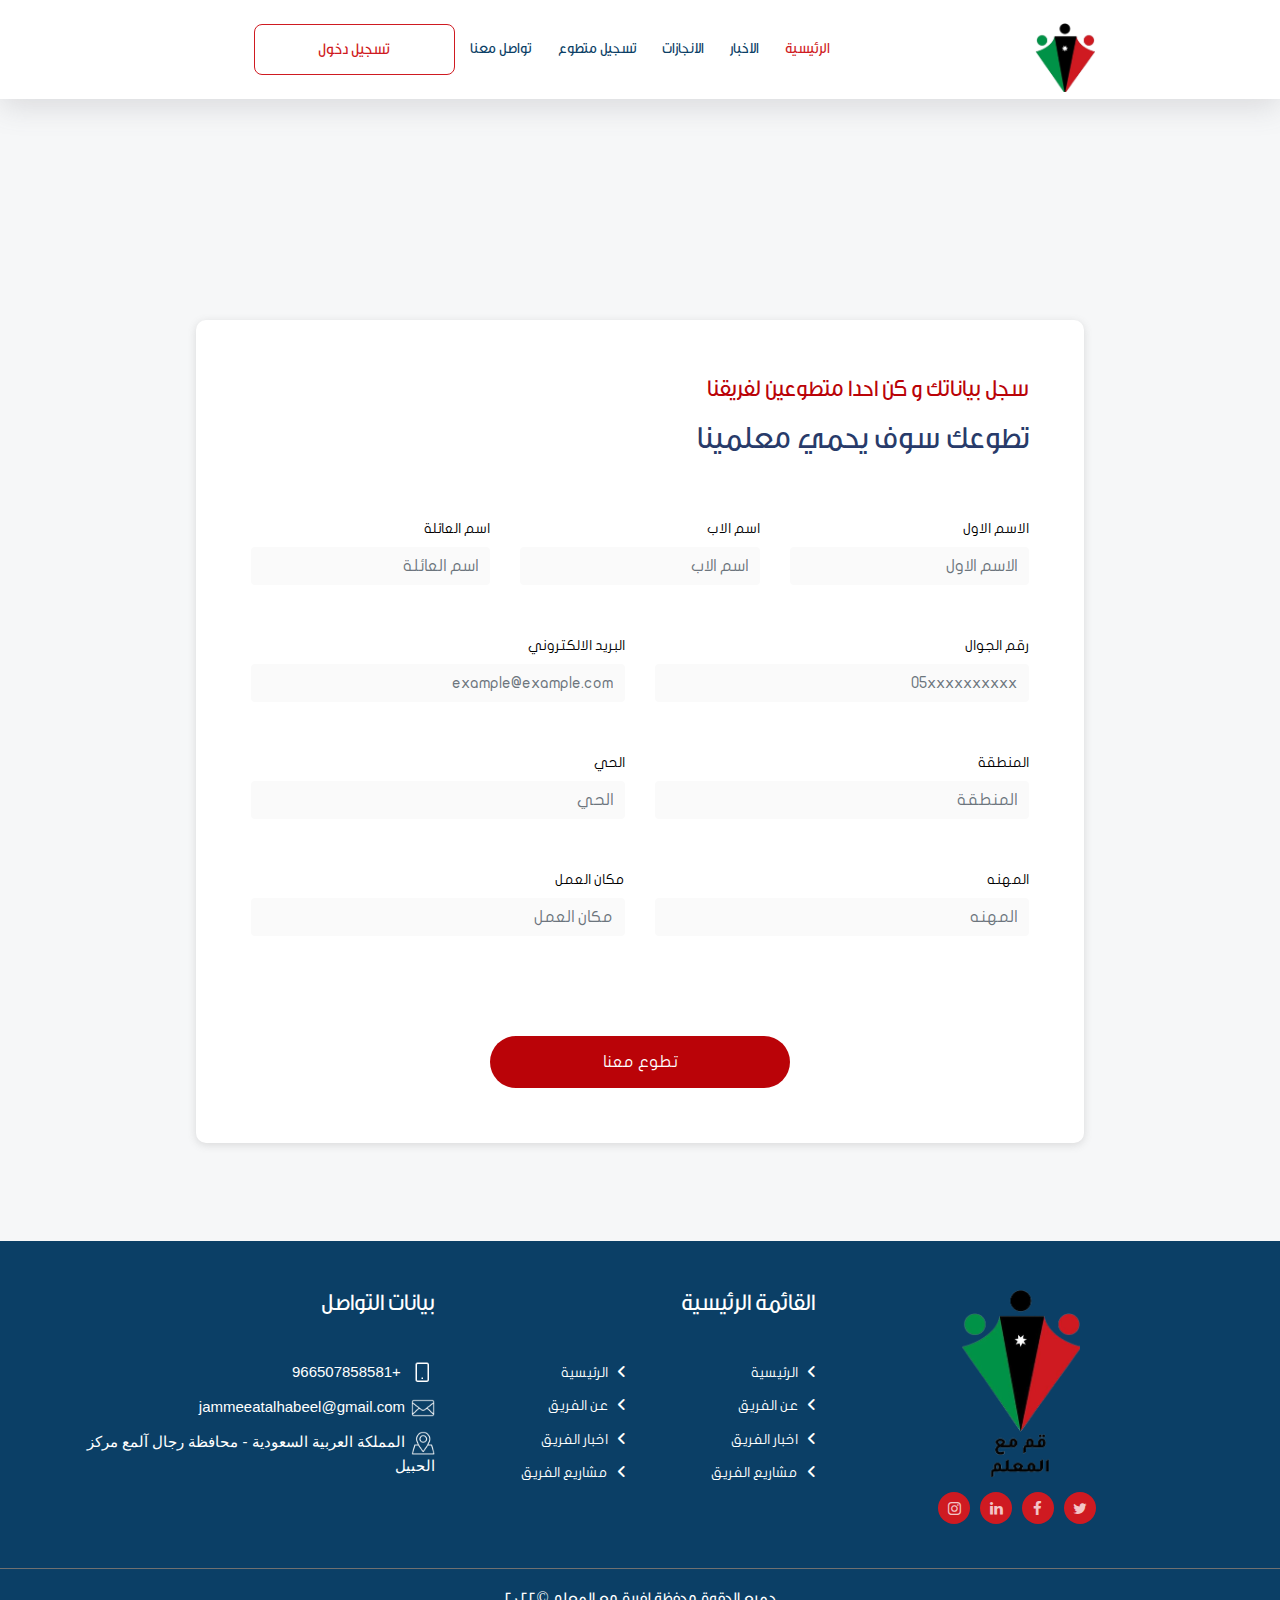
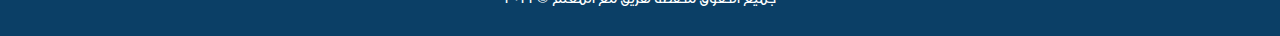
<file: form.html>
<!DOCTYPE html>
<html lang="en">
  <head>
    <meta charset="utf-8" />
    <title>قم مع المعلم | التطوع</title>
    <meta
      name="viewport"
      content="width=device-width, initial-scale=1, minimum-scale=1, maximum-scale=1"
    />
    <meta charset="UTF-8">
    <meta http-equiv="X-UA-Compatible" content="IE=edge">
    <meta name="viewport" content="width=device-width, initial-scale=1.0">
    <link rel="stylesheet" href="css/bootstrap.min.css">
    <link rel="stylesheet" href="css/style.css">
    <link
      href="https://fonts.googleapis.com/css2?family=Cairo:wght@600&amp;display=swap"
      rel="stylesheet">
    <link rel="stylesheet"
      href="https://fonts.googleapis.com/css?family=Poppins:300,400,500,600,700">
    <link rel="stylesheet" href="https://cdnjs.cloudflare.com/ajax/libs/font-awesome/6.0.0/css/all.min.css" integrity="sha512-9usAa10IRO0HhonpyAIVpjrylPvoDwiPUiKdWk5t3PyolY1cOd4DSE0Ga+ri4AuTroPR5aQvXU9xC6qOPnzFeg=="crossorigin="anonymous" referrerpolicy="no-referrer" />
    <link
    rel="stylesheet"
    href="https://cdnjs.cloudflare.com/ajax/libs/animate.css/4.1.1/animate.min.css"
  />
    <link rel="stylesheet" href="fonts/icomoon/style.css">
    <link rel="stylesheet" href="css/hover.css">
    <link rel="stylesheet" href="vendor/aos/aos.min.css">
    <!-- Link Swiper's CSS -->
   <link rel="stylesheet" href="css/swiper.css">
   <link rel="stylesheet" href="css/owl.carousel.css">
   <link rel="stylesheet" href="css/owl.css">

    <!-- Demo styles -->
    <style>
      html,
      body {
        position: relative;
        height: 100%;
      }

      body {
        font-family: Helvetica Neue, Helvetica, Arial, sans-serif;
        font-size: 14px;
        color: #000;
        margin: 0;
        padding: 0;
      }

      .swiper {
        width: 100%;
        height: 100%;
      }

      .swiper-slide {
        text-align: center;
        font-size: 18px;
        background: #fff;

        /* Center slide text vertically */
        display: -webkit-box;
        display: -ms-flexbox;
        display: -webkit-flex;
        display: flex;
        -webkit-box-pack: center;
        -ms-flex-pack: center;
        -webkit-justify-content: center;
        justify-content: center;
        -webkit-box-align: center;
        -ms-flex-align: center;
        -webkit-align-items: center;
        align-items: center;
      }

      .swiper-slide img {
        display: block;
        width: 100%;
        height: 100%;
        object-fit: cover;
      }
    </style>
  </head>

  <body class="gray_body">
        <!--start nav bar  -->
        <!--start nav bar  -->
        <section class="nav " dir="rtl"> 

          <div class="site-mobile-menu site-navbar-target">
            <div class="site-mobile-menu-header">
              <div class="site-mobile-menu-close mt-3">
                <span class="icon-close2 js-menu-toggle"></span>
              </div>
            </div>
            <div class="site-mobile-menu-body"></div>
          </div> <!-- .site-mobile-menu -->
    
    
          <div class="site-navbar-wrap">
        
    
            <div class="site-navbar site_navbar_login  site-navbar-target js-sticky-header">
              <div class="container">
                <div class="row align-items-center">
                  <div class="col-2 text-left">
                    <h1 class="my-0 site-logo"><a href="index.html"><img
                          src="images/logo.png" width="60px" alt=""></a></h1>
                  </div>
              
                  <div class="col-10">
                    <nav class="site-navigation text-left"role="navigation">
                     
                        <div class="d-inline-block d-lg-none ml-md-0 mr-auto py-3
                          float-left"><a href="#" class="site-menu-toggle
                            js-menu-toggle text-black"><span class="icon-menu h3"></span></a></div>
                            <ul class="site-menu text-center t main-menu js-clone-nav d-none
                            d-lg-block">
                            <li class="active"><a href="index.html"
                                class="nav-link">الرئيسية</a></li>
                        
                            <li><a href="news.html" class="nav-link">الاخبار</a></li>
                            <li><a href="blogs.html" class="nav-link">الانجازات</a></li>
                            <li><a href="form.html" class="nav-link">تسجيل متطوع</a></li>
                            <li><a href="contact.html" class="nav-link">   تواصل معنا</a></li>
                  
                            <li><button class="btn btn-outline-more"><a
                                href="login.html" class="nav-link">تسجيل دخول</a></button></li>
    
                          </ul>
                    
                  
                    </nav>
                  </div>
                </div>
              </div>
            </div>
          </div>
    
    
     
          <div class="hero_index hero_index_for_sub_pages">


          </div>
          </div>
          
        </section>
    
        <!-- end nav bar -->
  
      <!-- end nav bar -->

            <!-- start desc -->
            <section class="choose_and_take">
      
                <div class="container">
                  <div class="row">
                    <div class="col-lg-12">
                      <div class="card  mb-5 bg-body rounded" style="width: 80%;">
                        <div class="card-body text-center">
                       <div class="row">
                        <div class="col-md-12 text-right">
                          <h4 class="description-subtitle">سجل بياناتك و كن احدا متطوعين لفريقنا</h4>
                          <h2 class="description-title pt-2">تطوعك سوف يحمي معلمينا</h2>
                        </div>
                        <div class="col-md-12">
                            <form>
                              <div class="row">
                                <div class="col-md-4">
                                  <label for="formGroupExampleInput">الاسم الاول</label>
          
                                  <input type="text" class="form-control" placeholder="الاسم الاول">
                                </div>
                                <div class="col-md-4">
                                  <label for="formGroupExampleInput">اسم الاب</label>
          
                                  <input type="text" class="form-control" placeholder="اسم الاب">
                                </div>
                                <div class="col-md-4">
                                  <label for="formGroupExampleInput">اسم العائلة</label>
          
                                  <input type="text" class="form-control" placeholder="اسم العائلة">
                                </div>
                                <div class="col-md-6">
                                  <label for="formGroupExampleInput">رقم الجوال</label>
          
                                  <input type="text" class="form-control" placeholder="05xxxxxxxxxx">
                                </div>
                                <div class="col-md-6">
                                  <label for="formGroupExampleInput">البريد الالكتروني</label>
          
                                  <input type="text" class="form-control" placeholder="example@example.com">
                                </div>
          
                                <div class="col-md-6">
                                  <label for="formGroupExampleInput">المنطقة</label>
          
                                  <input type="text" class="form-control" placeholder="المنطقة">
                                </div>
                                <div class="col-md-6">
                                  <label for="formGroupExampleInput">الحي</label>
          
                                  <input type="text" class="form-control" placeholder="الحي">
                                </div>
                                <div class="col-md-6">
                                  <label for="formGroupExampleInput">المهنه</label>
          
                                  <input type="text" class="form-control" placeholder="المهنه">
                                </div>
                                <div class="col-md-6">
                                    <label for="formGroupExampleInput">مكان العمل</label>
            
                                    <input type="text" class="form-control" placeholder="مكان العمل">
                                  </div>
                              </div>
                              <div class="col-md-12 text-center button-accept">
                                <button type="button" class="btn btn-primary">تطوع معنا</button>
          
                              </div>
                            </form>
                       
                        </div>
                       </div>             
                       </div>
                      </div>
                    </div>
                
             
                  </div>
          
                </div>
              </section>
              <!-- end desc -->
  

    <!-- end magazine -->

       <!-- FOOTER START -->
       <footer class="footer" dir="rtl">
        <div class="container">
          <div class="row pt-5 pb-2">
            <div class="col-md-4 footer-logo">
              <img src="images/logo2.png" width="120px" 
                alt="">
                <div style="display:block; margin-top: 15px;">
                  <div class="mr-auto social-icon">
                      <a href="#" ><span class="icon-twitter"></span></a>
                      <a href="#"><span class="icon-facebook"></span></a>
                      <a href="#"><span class="icon-linkedin"></span></a>
                      <a href="#"><span class="icon-instagram"></span></a>
                    </div>
           
           
          </div>
            </div>
            <div class="col-md-4">
              <h4 class="text-right title_of_category_footer">القائمة الرئيسية</h4>
              <div class="row">
                <div class="col-md-6">
                  <ul class="text-right list_of_footer">
                    <li class=""><i class="fa-solid fa-angle-left"></i> <a href="">الرئيسية</a>
                    </li>
                    <li><i class="fa-solid fa-angle-left"></i> <a href="">عن
                        الفريق</a></li>
                    <li><i class="fa-solid fa-angle-left"></i> <a href="">اخبار
                        الفريق</a></li>
                    <li><i class="fa-solid fa-angle-left"></i> <a href="">مشاريع
                        الفريق</a></li>
                  </ul>
                </div>
                <div class="col-md-6">
                  <ul class="text-right list_of_footer">
                    <li class=""><i class="fa-solid fa-angle-left"></i> <a href="">الرئيسية</a>
                    </li>
                    <li><i class="fa-solid fa-angle-left"></i> <a href="">عن
                        الفريق</a></li>
                    <li><i class="fa-solid fa-angle-left"></i> <a href="">اخبار
                        الفريق</a></li>
                    <li><i class="fa-solid fa-angle-left"></i> <a href="">مشاريع
                        الفريق</a></li>
                  </ul>
                </div>
              </div>
            </div>
            <div class="col-md-4">
              <h4 class="text-right title_of_category_footer">بيانات التواصل</h4>
                <div>
                  <ul class="text-right">
                    <li><img src="images/icons8-android-64.png" alt=""> +966507858581</li>
                    <li><img src="images/icons8-email-64-(1).png" alt="">jammeeatalhabeel@gmail.com</li>
                    <li><img src="images/icons8-map-64.png" alt="">المملكة العربية السعودية - محافظة رجال آلمع 
                      مركز الحبيل</li>
           
                  </ul>
                </div>
              </div>
            </div>
          </div>
        </div>
      </footer>
      <!-- END OF FOOTER -->
      <!-- start copy right -->
      <section class="copy_right">
        <div class="container">
          <div class="row">
            <div class="col-md-12 text-center">
              <h6>جميع الحقوق محفظة لفريق مع المعلم &copy;2022 </h6>
            </div>
          </div>
        </div>
      </section>
      <!-- end copy right -->
    <!-- Swiper JS -->
    <script src="js/swiper.js"></script>
    <script src="js/jquery-3.3.1.min.js"></script>
    <script src="js/popper.min.js"></script>
    <script src="js/bootstrap.min.js"></script>
    <script src="js/jquery.sticky.js"></script>
    <script src="vendor/aos/aos.min.js"></script>
    <script src="js/main.js"></script>
    <script src="js/owl.carousel.min.js"></script>
    <!-- Initialize Swiper -->

  </body>
</html>
</file>
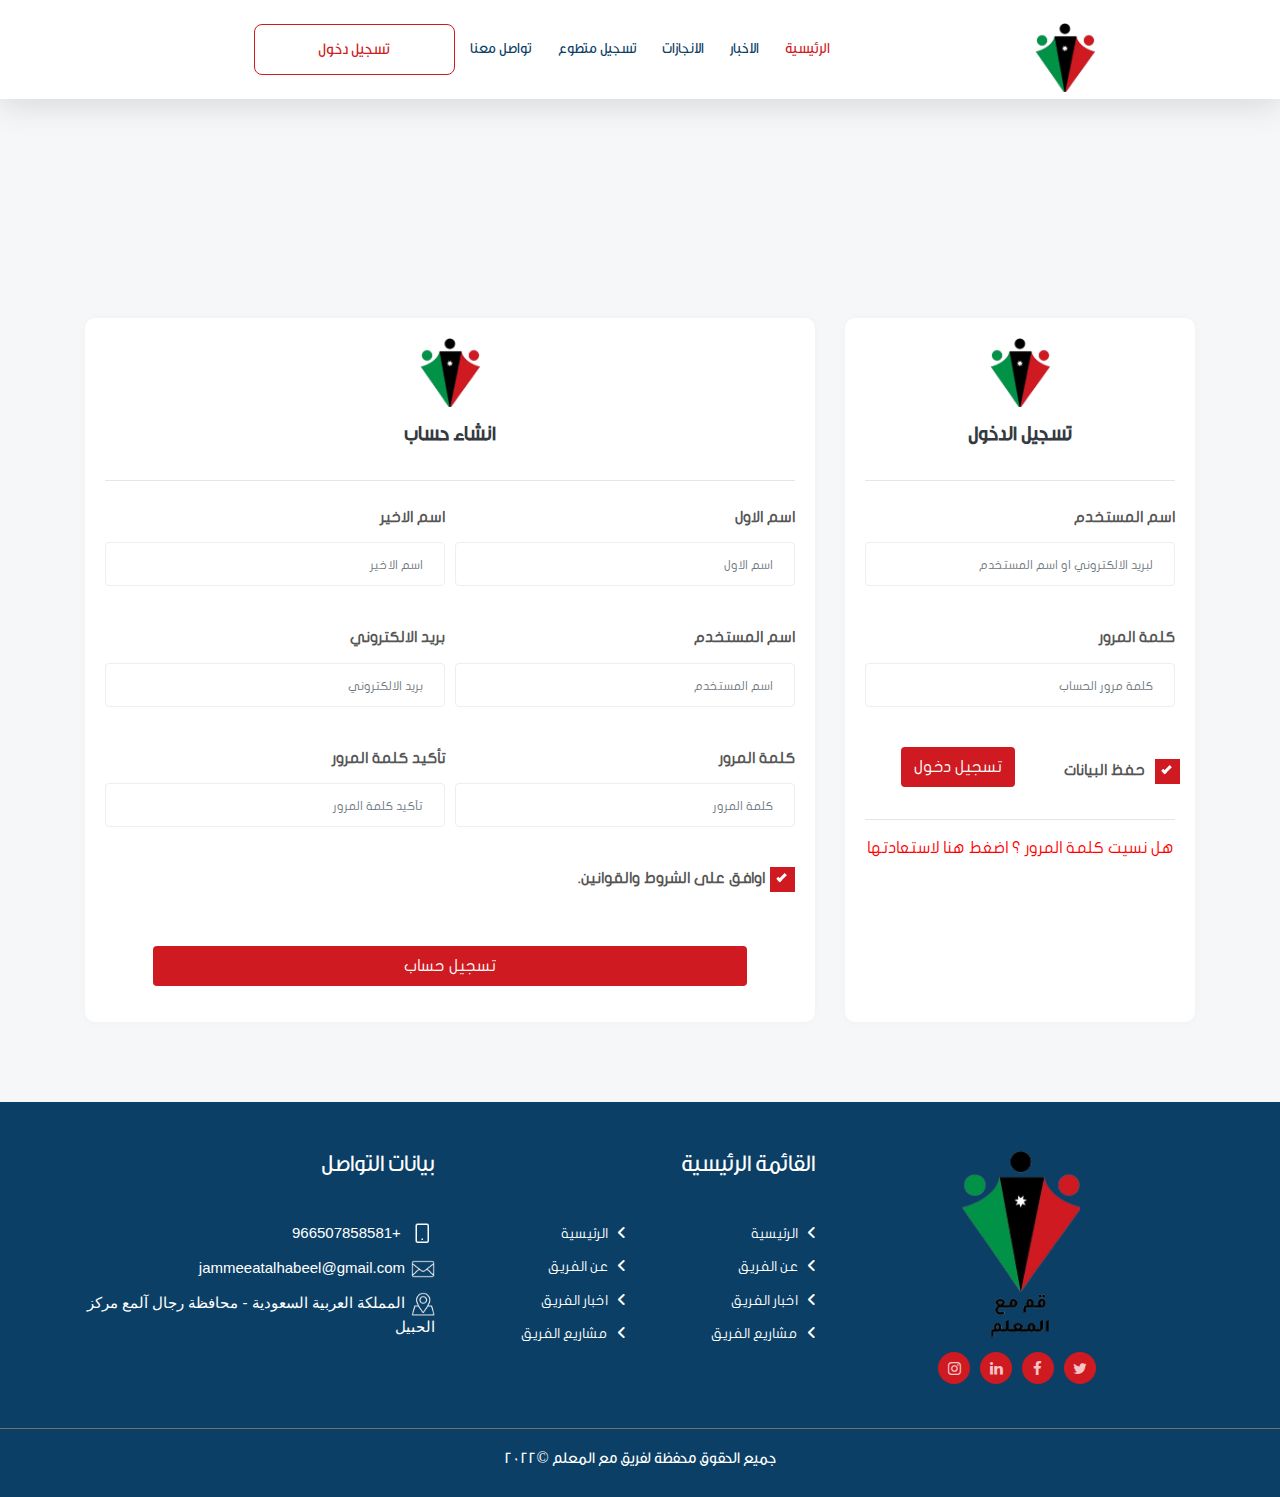
<file: login.html>
<!DOCTYPE html>
<html lang="en">
  <head>
    <meta charset="utf-8" />
    <title>قم مع المعلم | الرئيسية</title>
        <meta
      name="viewport"
      content="width=device-width, initial-scale=1, minimum-scale=1, maximum-scale=1"
    />
    <meta charset="UTF-8">
    <meta http-equiv="X-UA-Compatible" content="IE=edge">
    <meta name="viewport" content="width=device-width, initial-scale=1.0">
    <link rel="stylesheet" href="css/bootstrap.min.css">
    <link rel="stylesheet" href="css/style.css">
    <link
      href="https://fonts.googleapis.com/css2?family=Cairo:wght@600&amp;display=swap"
      rel="stylesheet">
    <link rel="stylesheet"
      href="https://fonts.googleapis.com/css?family=Poppins:300,400,500,600,700">
    <link rel="stylesheet" href="https://cdnjs.cloudflare.com/ajax/libs/font-awesome/6.0.0/css/all.min.css" integrity="sha512-9usAa10IRO0HhonpyAIVpjrylPvoDwiPUiKdWk5t3PyolY1cOd4DSE0Ga+ri4AuTroPR5aQvXU9xC6qOPnzFeg=="crossorigin="anonymous" referrerpolicy="no-referrer" />
    <link
    rel="stylesheet"
    href="https://cdnjs.cloudflare.com/ajax/libs/animate.css/4.1.1/animate.min.css"
  />
    <link rel="stylesheet" href="fonts/icomoon/style.css">
    <link rel="stylesheet" href="css/hover.css">
    <link rel="stylesheet" href="vendor/aos/aos.min.css">
    <!-- Link Swiper's CSS -->
   <link rel="stylesheet" href="css/swiper.css">
   <link rel="stylesheet" href="css/owl.carousel.css">
   <link rel="stylesheet" href="css/owl.css">

    <!-- Demo styles -->
    <style>
      html,
      body {
        position: relative;
        height: 100%;
      }

      body {
        font-family: Helvetica Neue, Helvetica, Arial, sans-serif;
        font-size: 14px;
        color: #000;
        margin: 0;
        padding: 0;
      }

      .swiper {
        width: 100%;
        height: 100%;
      }

      .swiper-slide {
        text-align: center;
        font-size: 18px;
        background: #fff;

        /* Center slide text vertically */
        display: -webkit-box;
        display: -ms-flexbox;
        display: -webkit-flex;
        display: flex;
        -webkit-box-pack: center;
        -ms-flex-pack: center;
        -webkit-justify-content: center;
        justify-content: center;
        -webkit-box-align: center;
        -ms-flex-align: center;
        -webkit-align-items: center;
        align-items: center;
      }

      .swiper-slide img {
        display: block;
        width: 100%;
        height: 100%;
        object-fit: cover;
      }
    </style>
  </head>

  <body class="gray_body">
        <!--start nav bar  -->
        <!--start nav bar  -->
        <section class="nav " dir="rtl"> 

          <div class="site-mobile-menu site-navbar-target">
            <div class="site-mobile-menu-header">
              <div class="site-mobile-menu-close mt-3">
                <span class="icon-close2 js-menu-toggle"></span>
              </div>
            </div>
            <div class="site-mobile-menu-body"></div>
          </div> <!-- .site-mobile-menu -->
    
    
          <div class="site-navbar-wrap">
        
    
            <div class="site-navbar site_navbar_login  site-navbar-target js-sticky-header">
              <div class="container">
                <div class="row align-items-center">
                  <div class="col-2 text-left">
                    <h1 class="my-0 site-logo"><a href="index.html"><img
                          src="images/logo.png" width="60px" alt=""></a></h1>
                  </div>
              
                  <div class="col-10">
                    <nav class="site-navigation text-left"role="navigation">
                     
                        <div class="d-inline-block d-lg-none ml-md-0 mr-auto py-3
                          float-left"><a href="#" class="site-menu-toggle
                            js-menu-toggle text-black"><span class="icon-menu h3"></span></a></div>
                            <ul class="site-menu text-center t main-menu js-clone-nav d-none
                            d-lg-block">
                            <li class="active"><a href="index.html"
                                class="nav-link">الرئيسية</a></li>
                        
                            <li><a href="news.html" class="nav-link">الاخبار</a></li>
                            <li><a href="blogs.html" class="nav-link">الانجازات</a></li>
                            <li><a href="form.html" class="nav-link">تسجيل متطوع</a></li>
                            <li><a href="contact.html" class="nav-link">   تواصل معنا</a></li>
                  
                            <li><button class="btn btn-outline-more"><a
                              href="login.html" class="nav-link">تسجيل دخول</a></button></li>
  
                          </ul>
                  
                    </nav>
                  </div>
                </div>
              </div>
            </div>
          </div>
    
    
     
          <div class="hero_index hero_index_for_sub_pages">


          </div>
          </div>
          
        </section>
    
        <!-- end nav bar -->
  
      <!-- end nav bar -->
      <!-- start registeration -->
      <section class="registeration" dir="rtl">
          <div class="container">
              <div class="row">
                  <!-- <div class="col-lg-12 text-right">
                    <div class="header_top_of_registeration p-3 pr-0">
                      <h4 class="title_of_login_page mb-3">منطقة العملاء</h4>
                      <hr>
                      <h6><span class="pl-2 class_of_sub_title pr-4">الرئيسية</span> <span>منطقة العملاء</span></h6>
               
                    </div>
                     </div> -->
                
                <div class="col-lg-4 mt-5">
                    <div class="card login_card" style="width: 100%;">
                        <div class="card-body text-center">
                            <div class="head">
                            <div class="img_logo_for_registeration text-center">
                                <img src="images/logo.png" width="60px" alt="">

                            </div>
                            <h3 class="title_under_login">تسجيل الدخول</h3>
                        </div>

                        <form class="text-right">
                            <div class="form-group pb-4">
                              <label for="exampleInputEmail1" class="pb-1">اسم المستخدم</label>
                              <input type="email" class="form-control" id="exampleInputEmail1" placeholder="لبريد الالكتروني او اسم المستخدم" aria-describedby="emailHelp">
                            </div>
                            <div class="form-group pb-4">
                              <label for="exampleInputPassword1"  class="pb-1">كلمة المرور</label>
                              <input type="password" class="form-control" placeholder="كلمة مرور الحساب" id="exampleInputPassword1">
                            </div>
                            <div class="form-row">
                                <div class="form-group col-md-6 form-check">
                                  <label class="container">حفظ البيانات
                                    <input type="checkbox" checked="checked">
                                    <span class="checkmark"></span>
                                  </label>    </div>
                                <div class="form-group col-md-6">
                                    <button type="submit" class="btn btn-primary">تسجيل دخول</button>
                                </div>
                              </div>
                           
                          </form>
                          <hr>
                          <a class="danger-color" href="">هل نسيت كلمة المرور ؟ اضغط هنا لاستعادتها</a>
                        </div>
                      </div>
                </div>
                <div class="col-lg-8 mt-5">
                    <div class="card login_card" style="width: 100%;">
                        <div class="card-body text-center">
                            <div class="head">
                            <div class="img_logo_for_registeration text-center">
                                <img src="images/logo.png" width="60px" alt="">

                            </div>
                            <h3 class="title_under_login">انشاء حساب</h3>
                        </div>

                        <form class="text-right">
                            <div class="form-row">
                                <div class="form-group col-md-6 pb-4">
                                    <label for="exampleInputEmail1" class="pb-1">اسم الاول</label>
                                    <input type="email" class="form-control" id="exampleInputEmail1" placeholder="اسم الاول" aria-describedby="emailHelp">
                                  </div>
                                  <div class="form-group col-md-6 pb-4">
                                    <label for="exampleInputPassword1"  class="pb-1">اسم الاخير</label>
                                    <input type="password" class="form-control" placeholder="اسم الاخير" id="exampleInputPassword1">
                                  </div>
                            </div>
                            <div class="form-row">
                                <div class="form-group col-md-6 pb-4">
                                    <label for="exampleInputEmail1" class="pb-1">اسم المستخدم</label>
                                    <input type="email" class="form-control" id="exampleInputEmail1" placeholder="اسم المستخدم" aria-describedby="emailHelp">
                                  </div>
                                  <div class="form-group col-md-6 pb-4">
                                    <label for="exampleInputPassword1"  class="pb-1">بريد الالكتروني</label>
                                    <input type="password" class="form-control" placeholder="بريد الالكتروني" id="exampleInputPassword1">
                                  </div>
                                  
                            </div>
                            <div class="form-row">
                                <div class="form-group col-md-6 pb-4">
                                    <label for="exampleInputEmail1" class="pb-1">كلمة المرور</label>
                                    <input type="email" class="form-control" id="exampleInputEmail1" placeholder="كلمة المرور" aria-describedby="emailHelp">
                                  </div>
                                  <div class="form-group col-md-6 pb-4">
                                    <label for="exampleInputPassword1"  class="pb-1">تأكيد كلمة المرور</label>
                                    <input type="password" class="form-control" placeholder="تأكيد كلمة المرور" id="exampleInputPassword1">
                                  </div>
                                  
                            </div>
                            <div class="form-group">
                                <div class="form-check">
                                  <label class="container">اوافق على الشروط والقوانين.
                                    <input type="checkbox" checked="checked">
                                    <span class="checkmark"></span>
                                  </label>  
                                </div>
                              </div>
                              <div class="form-group col-md-12 text-center register_button">
                                <button type="submit" class="btn btn-primary">تسجيل حساب</button>
                            </div>
                          </form>
                        </div>
                      </div>
                </div>
            </div>
          </div>
      </section>
      <!-- end registeration -->

  

    <!-- end magazine -->

       <!-- FOOTER START -->
       <footer class="footer" dir="rtl">
        <div class="container">
          <div class="row pt-5 pb-2">
            <div class="col-md-4 footer-logo">
              <img src="images/logo2.png" width="120px" 
                alt="">
                <div style="display:block; margin-top: 15px;">
                  <div class="mr-auto social-icon">
                      <a href="#" ><span class="icon-twitter"></span></a>
                      <a href="#"><span class="icon-facebook"></span></a>
                      <a href="#"><span class="icon-linkedin"></span></a>
                      <a href="#"><span class="icon-instagram"></span></a>
                    </div>
           
           
          </div>
            </div>
            <div class="col-md-4">
              <h4 class="text-right title_of_category_footer">القائمة الرئيسية</h4>
              <div class="row">
                <div class="col-md-6">
                  <ul class="text-right list_of_footer">
                    <li class=""><i class="fa-solid fa-angle-left"></i> <a href="">الرئيسية</a>
                    </li>
                    <li><i class="fa-solid fa-angle-left"></i> <a href="">عن
                        الفريق</a></li>
                    <li><i class="fa-solid fa-angle-left"></i> <a href="">اخبار
                        الفريق</a></li>
                    <li><i class="fa-solid fa-angle-left"></i> <a href="">مشاريع
                        الفريق</a></li>
                  </ul>
                </div>
                <div class="col-md-6">
                  <ul class="text-right list_of_footer">
                    <li class=""><i class="fa-solid fa-angle-left"></i> <a href="">الرئيسية</a>
                    </li>
                    <li><i class="fa-solid fa-angle-left"></i> <a href="">عن
                        الفريق</a></li>
                    <li><i class="fa-solid fa-angle-left"></i> <a href="">اخبار
                        الفريق</a></li>
                    <li><i class="fa-solid fa-angle-left"></i> <a href="">مشاريع
                        الفريق</a></li>
                  </ul>
                </div>
              </div>
            </div>
            <div class="col-md-4">
              <h4 class="text-right title_of_category_footer">بيانات التواصل</h4>
                <div>
                  <ul class="text-right">
                    <li><img src="images/icons8-android-64.png" alt=""> +966507858581</li>
                    <li><img src="images/icons8-email-64-(1).png" alt="">jammeeatalhabeel@gmail.com</li>
                    <li><img src="images/icons8-map-64.png" alt="">المملكة العربية السعودية - محافظة رجال آلمع 
                      مركز الحبيل</li>
           
                  </ul>
                </div>
              </div>
            </div>
          </div>
        </div>
      </footer>
      <!-- END OF FOOTER -->
      <!-- start copy right -->
      <section class="copy_right">
        <div class="container">
          <div class="row">
            <div class="col-md-12 text-center">
              <h6>جميع الحقوق محفظة لفريق مع المعلم &copy;2022 </h6>
            </div>
          </div>
        </div>
      </section>
      <!-- end copy right -->
    <!-- Swiper JS -->
    <script src="js/swiper.js"></script>
    <script src="js/jquery-3.3.1.min.js"></script>
    <script src="js/popper.min.js"></script>
    <script src="js/bootstrap.min.js"></script>
    <script src="js/jquery.sticky.js"></script>
    <script src="vendor/aos/aos.min.js"></script>
    <script src="js/main.js"></script>
    <script src="js/owl.carousel.min.js"></script>
    <!-- Initialize Swiper -->

  </body>
</html>
</file>
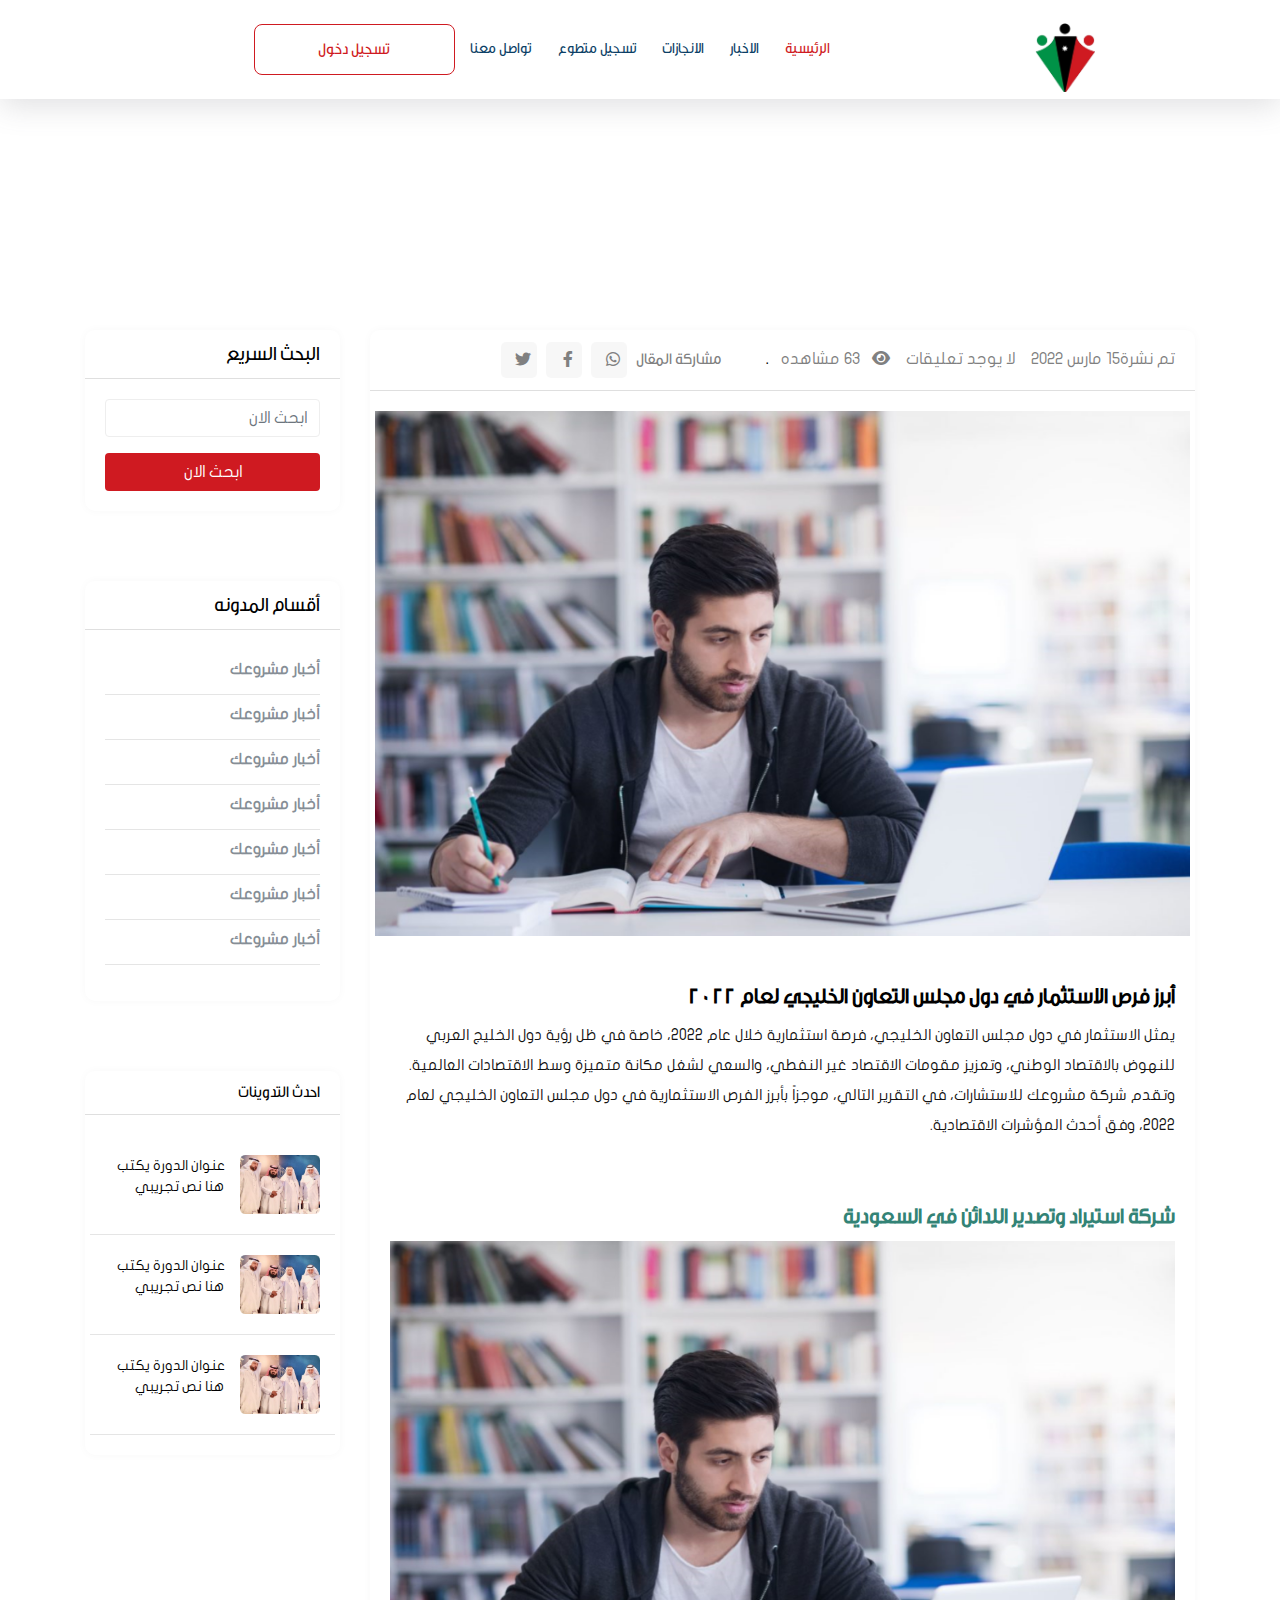
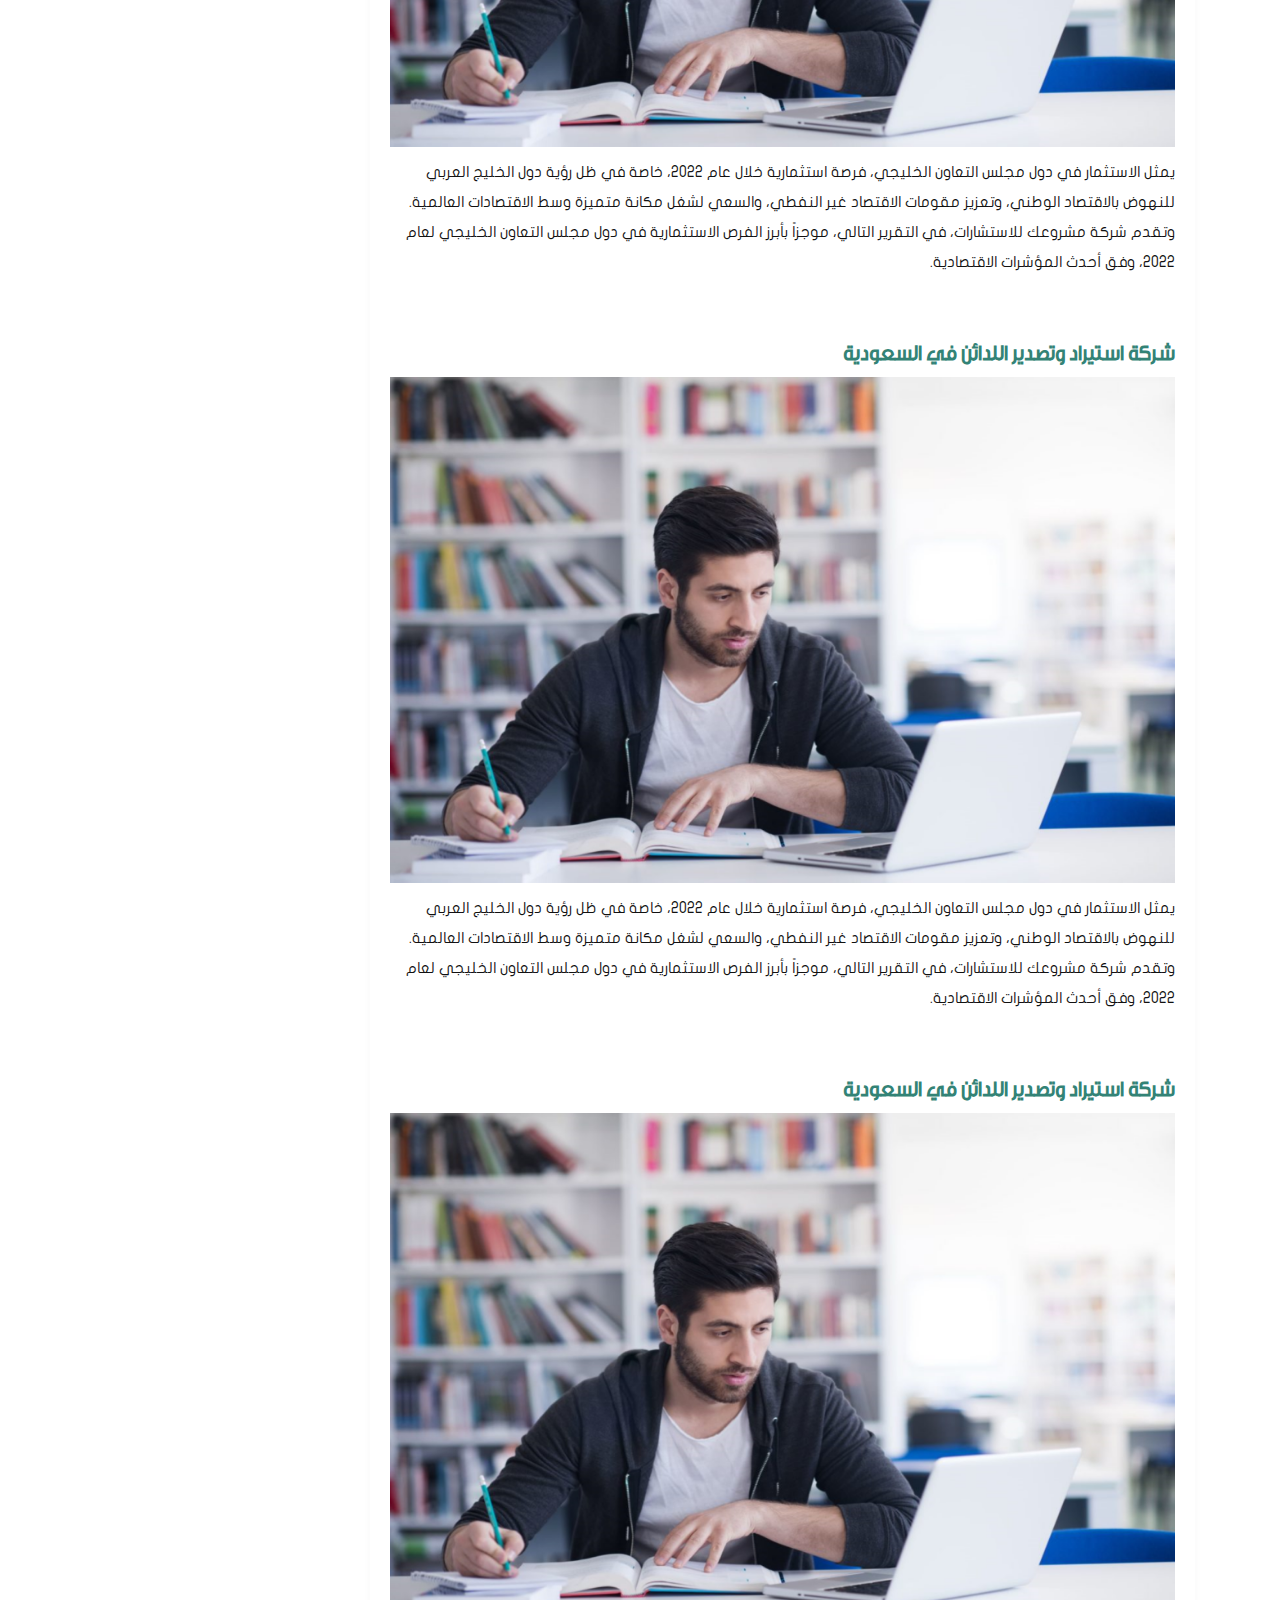
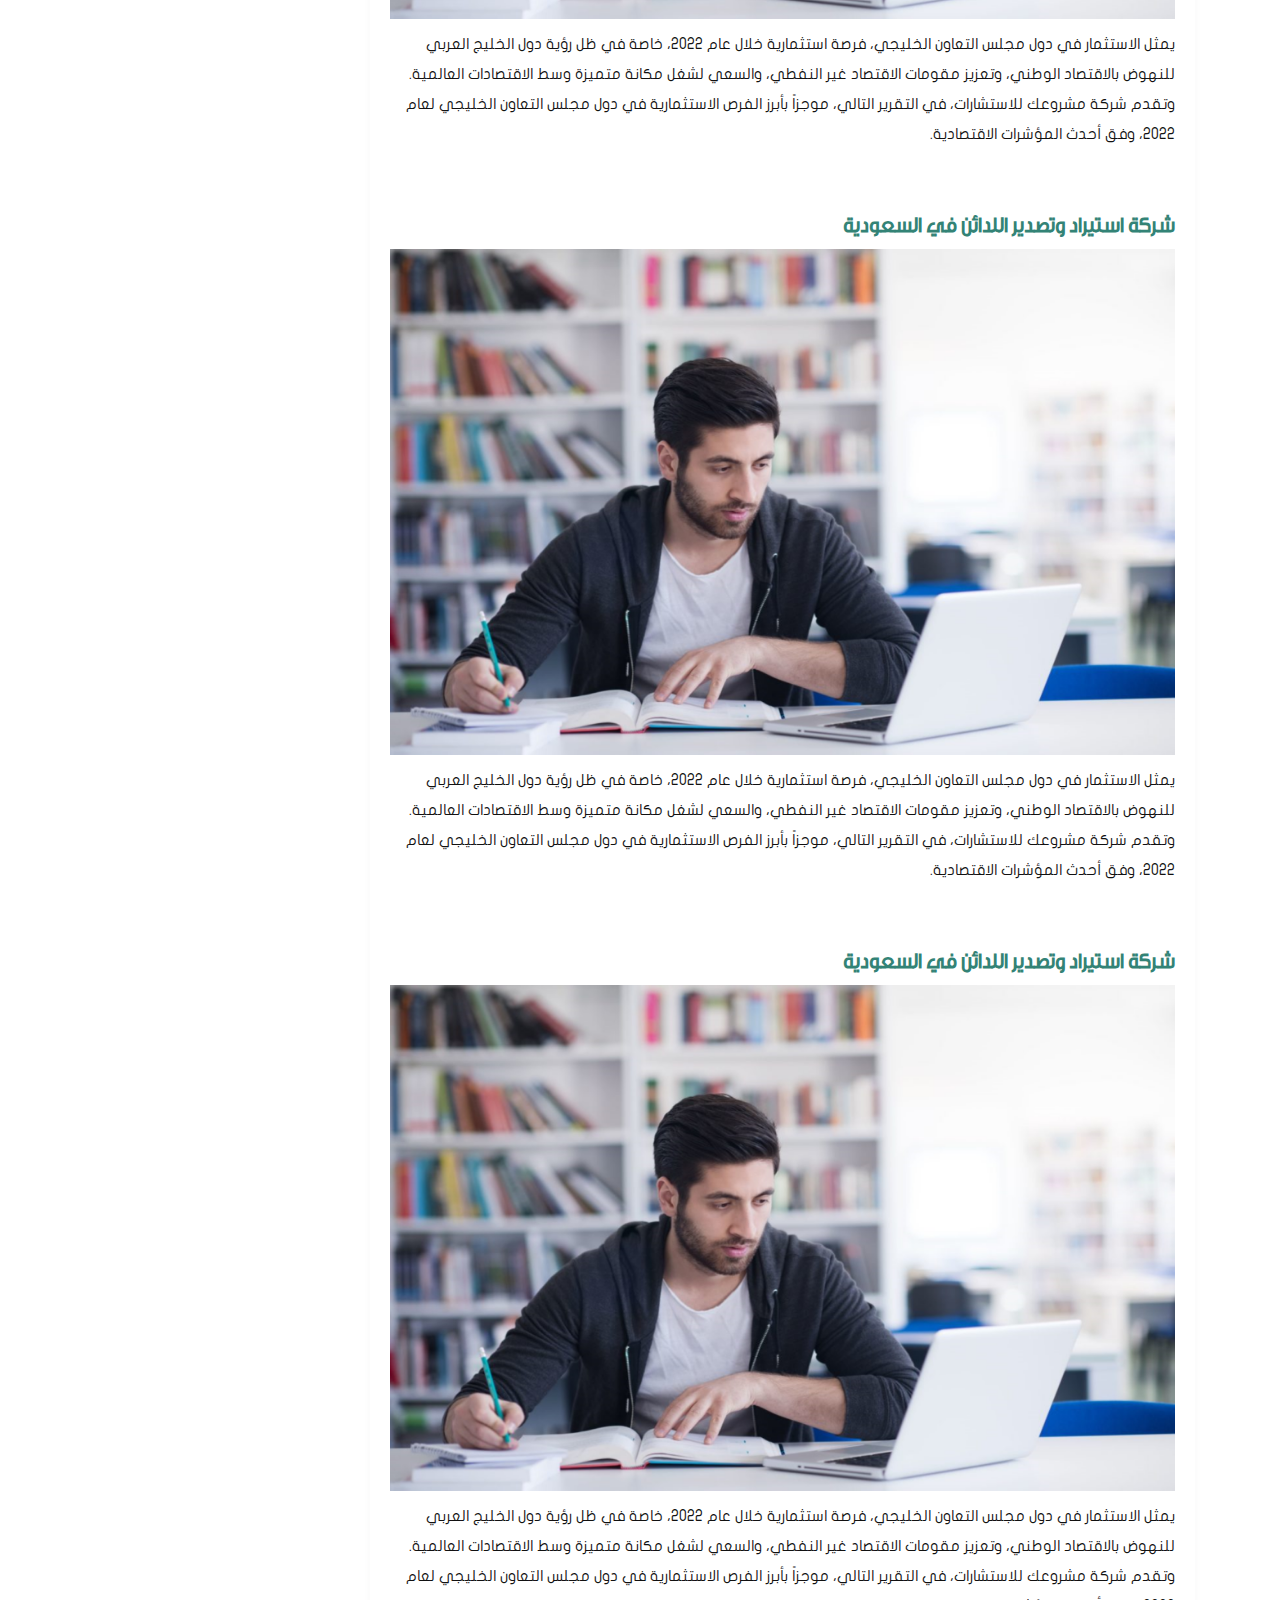
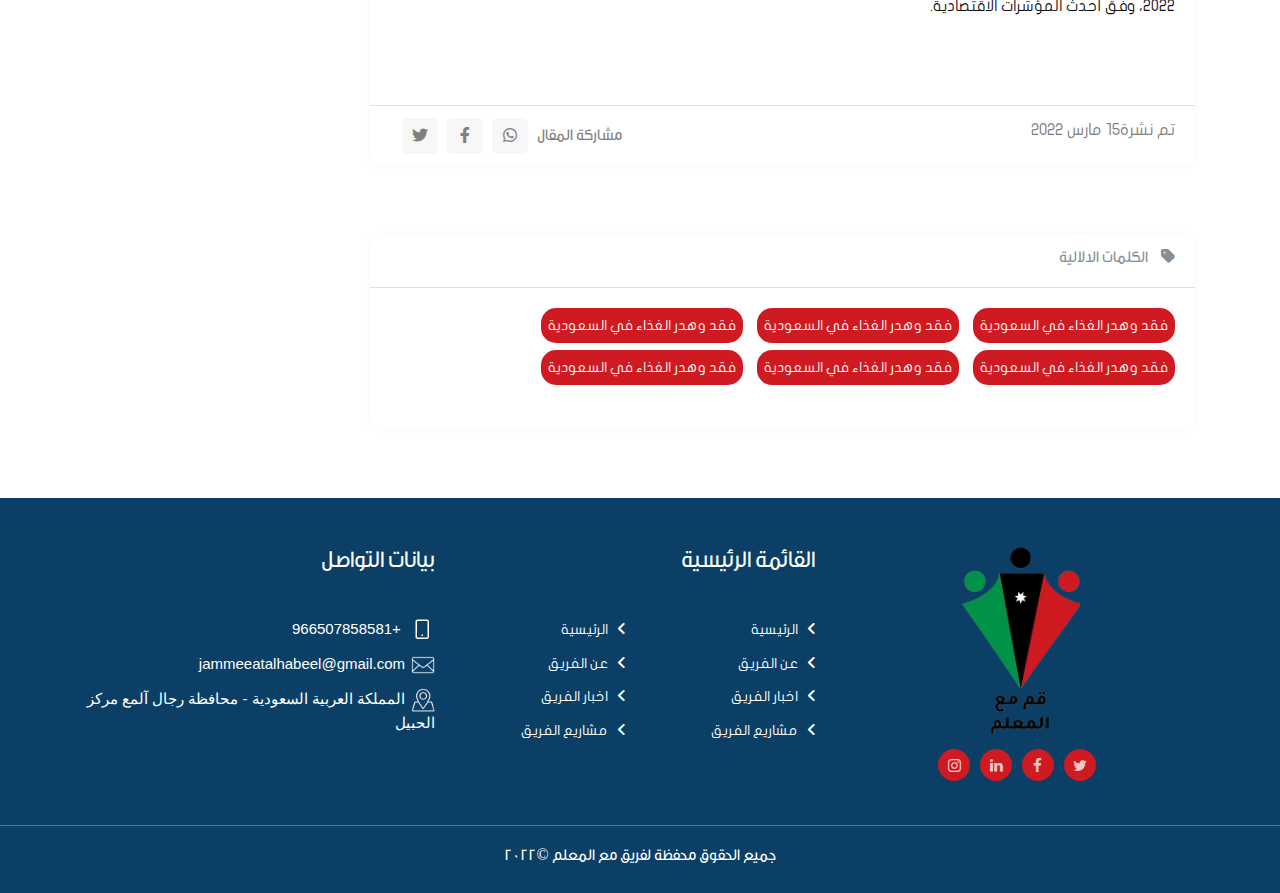
<file: news_page.html>
<!DOCTYPE html>
<html lang="en">
  <head>
    <meta charset="utf-8" />
    <title>قم مع المعلم | الرئيسية</title>
        <meta
      name="viewport"
      content="width=device-width, initial-scale=1, minimum-scale=1, maximum-scale=1"
    />
    <meta charset="UTF-8">
    <meta http-equiv="X-UA-Compatible" content="IE=edge">
    <meta name="viewport" content="width=device-width, initial-scale=1.0">
    <link rel="stylesheet" href="css/bootstrap.min.css">
    <link rel="stylesheet" href="css/style.css">
    <link
      href="https://fonts.googleapis.com/css2?family=Cairo:wght@600&amp;display=swap"
      rel="stylesheet">
    <link rel="stylesheet"
      href="https://fonts.googleapis.com/css?family=Poppins:300,400,500,600,700">
    <link rel="stylesheet" href="https://cdnjs.cloudflare.com/ajax/libs/font-awesome/6.0.0/css/all.min.css" integrity="sha512-9usAa10IRO0HhonpyAIVpjrylPvoDwiPUiKdWk5t3PyolY1cOd4DSE0Ga+ri4AuTroPR5aQvXU9xC6qOPnzFeg=="crossorigin="anonymous" referrerpolicy="no-referrer" />
    <link
    rel="stylesheet"
    href="https://cdnjs.cloudflare.com/ajax/libs/animate.css/4.1.1/animate.min.css"
  />
    <link rel="stylesheet" href="fonts/icomoon/style.css">
    <link rel="stylesheet" href="css/hover.css">
    <link rel="stylesheet" href="vendor/aos/aos.min.css">
    <!-- Link Swiper's CSS -->
   <link rel="stylesheet" href="css/swiper.css">
   <link rel="stylesheet" href="css/owl.carousel.css">
   <link rel="stylesheet" href="css/owl.css">

    <!-- Demo styles -->
    <style>
      html,
      body {
        position: relative;
        height: 100%;
      }

      body {
        font-family: Helvetica Neue, Helvetica, Arial, sans-serif;
        font-size: 14px;
        color: #000;
        margin: 0;
        padding: 0;
      }

      .swiper {
        width: 100%;
        height: 100%;
      }

      .swiper-slide {
        text-align: center;
        font-size: 18px;
        background: #fff;

        /* Center slide text vertically */
        display: -webkit-box;
        display: -ms-flexbox;
        display: -webkit-flex;
        display: flex;
        -webkit-box-pack: center;
        -ms-flex-pack: center;
        -webkit-justify-content: center;
        justify-content: center;
        -webkit-box-align: center;
        -ms-flex-align: center;
        -webkit-align-items: center;
        align-items: center;
      }

      .swiper-slide img {
        display: block;
        width: 100%;
        height: 100%;
        object-fit: cover;
      }
    </style>
  </head>

  <body >
     <!--start nav bar  -->
     <section class="nav " dir="rtl"> 

      <div class="site-mobile-menu site-navbar-target">
        <div class="site-mobile-menu-header">
          <div class="site-mobile-menu-close mt-3">
            <span class="icon-close2 js-menu-toggle"></span>
          </div>
        </div>
        <div class="site-mobile-menu-body"></div>
      </div> <!-- .site-mobile-menu -->


      <div class="site-navbar-wrap">
    

        <div class="site-navbar site_navbar_login  site-navbar-target js-sticky-header">
          <div class="container">
            <div class="row align-items-center">
              <div class="col-2 text-left">
                <h1 class="my-0 site-logo"><a href="index.html"><img
                      src="images/logo.png" width="60px" alt=""></a></h1>
              </div>
          
              <div class="col-10">
                <nav class="site-navigation text-left"role="navigation">
                 
                    <div class="d-inline-block d-lg-none ml-md-0 mr-auto py-3
                      float-left"><a href="#" class="site-menu-toggle
                        js-menu-toggle text-black"><span class="icon-menu h3"></span></a></div>
                        <ul class="site-menu text-center t main-menu js-clone-nav d-none
                        d-lg-block">
                        <li class="active"><a href="index.html"
                            class="nav-link">الرئيسية</a></li>
                    
                        <li><a href="news.html" class="nav-link">الاخبار</a></li>
                        <li><a href="blogs.html" class="nav-link">الانجازات</a></li>
                        <li><a href="form.html" class="nav-link">تسجيل متطوع</a></li>
                        <li><a href="contact.html" class="nav-link">   تواصل معنا</a></li>
              
                        <li><button class="btn btn-outline-more"><a
                          href="login.html" class="nav-link">تسجيل دخول</a></button></li>

                      </ul>
                </nav>
              </div>
            </div>
          </div>
        </div>
      </div>


   
      <div class="hero_index hero_index_for_sub_pages">


      </div>
      </div>
      
    </section>
    <!-- end nav bar -->
    <!-- section of blog content -->
    <section class="blog_content news_about_your_projerct" dir="rtl">
        <div class="container">
            <div class="row">
              
                <div class="col-lg-9">
                    <div class="row">
                        <div class="col-lg-12">
                            <div class="card">
                                <div class="card-header">
                                 <div class="row text-right" dir="rtl">
                                     <div class="col-md-12">
                                         <ul class="list_of_blog ">
                                             <li>تم نشرة15 مارس 2022</li>
                                             <li>لا يوجد تعليقات</li>
                                             <li> <i class="fa fa-eye"></i> 63 مشاهده</li>.
                                            
                                             <li class="text-left">
                                               <ul class="share_blog_content">
                                                 <li><h6>مشاركة المقال</h6></li>
                                             <li class="social_media"><i class="fa-brands fa-whatsapp"></i></li>
                                             <li class="social_media"><i class="fa-brands fa-facebook-f"></i></li>
                                             <li class="social_media"><i class="fa-brands fa-twitter"></i></li>
                                 
                                               </ul>
                                             </li>
                                                     </ul>
                                     </div>
                                 </div>
                                </div>
                                <div class="card-body">
                                  <div class="row">
                                 
                                    <div class="col-lg-12 pr-0 pl-0">
                                      <div class="image_bg_of_cover_blog">
                                        <img src="images/shutterstock_431109490-1-1200x800.png" class="img-fluid" alt="">
                                      </div>
                                    </div>
                                    <div class="col-lg-12 desc_of_blog_content text-right pt-5 pb-5">
                                      <h2>أبرز فرص الاستثمار في دول مجلس التعاون الخليجي لعام 2022</h2>
                                      <p>يمثل الاستثمار في دول مجلس التعاون الخليجي، فرصة استثمارية خلال عام 2022، خاصة في ظل رؤية دول الخليج العربي للنهوض بالاقتصاد الوطني، وتعزيز مقومات الاقتصاد غير النفطي، والسعي لشغل مكانة متميزة وسط الاقتصادات العالمية. وتقدم شركة مشروعك للاستشارات، في التقرير التالي، موجزاً بأبرز الفرص الاستثمارية في دول مجلس التعاون الخليجي لعام 2022، وفق أحدث المؤشرات الاقتصادية.</p>
                                    </div>
                                    <div class="col-lg-12 desc_of_blog_content text-right pb-5">
                                      <a href="">
                                        <h2 class="sub_title_of_blg">شركة استيراد وتصدير اللدائن في السعودية</h2>
                                        <div class="image_bg_of_cover_blog">
                                          <img src="images/shutterstock_431109490-1-1200x800.png" class="img-fluid" alt="">
                                        </div>
                                        <p>يمثل الاستثمار في دول مجلس التعاون الخليجي، فرصة استثمارية خلال عام 2022، خاصة في ظل رؤية دول الخليج العربي للنهوض بالاقتصاد الوطني، وتعزيز مقومات الاقتصاد غير النفطي، والسعي لشغل مكانة متميزة وسط الاقتصادات العالمية. وتقدم شركة مشروعك للاستشارات، في التقرير التالي، موجزاً بأبرز الفرص الاستثمارية في دول مجلس التعاون الخليجي لعام 2022، وفق أحدث المؤشرات الاقتصادية.</p>
        
                                      </a>
                                    </div>
                                    <div class="col-lg-12 desc_of_blog_content text-right pb-5">
                                      <a href="">
                                        <h2 class="sub_title_of_blg">شركة استيراد وتصدير اللدائن في السعودية</h2>
                                        <div class="image_bg_of_cover_blog">
                                          <img src="images/shutterstock_431109490-1-1200x800.png" class="img-fluid" alt="">
                                        </div>
                                        <p>يمثل الاستثمار في دول مجلس التعاون الخليجي، فرصة استثمارية خلال عام 2022، خاصة في ظل رؤية دول الخليج العربي للنهوض بالاقتصاد الوطني، وتعزيز مقومات الاقتصاد غير النفطي، والسعي لشغل مكانة متميزة وسط الاقتصادات العالمية. وتقدم شركة مشروعك للاستشارات، في التقرير التالي، موجزاً بأبرز الفرص الاستثمارية في دول مجلس التعاون الخليجي لعام 2022، وفق أحدث المؤشرات الاقتصادية.</p>
        
                                      </a>
                                    </div>
                                    <div class="col-lg-12 desc_of_blog_content text-right pb-5">
                                      <a href="">
                                        <h2 class="sub_title_of_blg">شركة استيراد وتصدير اللدائن في السعودية</h2>
                                        <div class="image_bg_of_cover_blog">
                                          <img src="images/shutterstock_431109490-1-1200x800.png" class="img-fluid" alt="">
                                        </div>
                                        <p>يمثل الاستثمار في دول مجلس التعاون الخليجي، فرصة استثمارية خلال عام 2022، خاصة في ظل رؤية دول الخليج العربي للنهوض بالاقتصاد الوطني، وتعزيز مقومات الاقتصاد غير النفطي، والسعي لشغل مكانة متميزة وسط الاقتصادات العالمية. وتقدم شركة مشروعك للاستشارات، في التقرير التالي، موجزاً بأبرز الفرص الاستثمارية في دول مجلس التعاون الخليجي لعام 2022، وفق أحدث المؤشرات الاقتصادية.</p>
        
                                      </a>
                                    </div>
                                    <div class="col-lg-12 desc_of_blog_content text-right pb-5">
                                      <a href="">
                                        <h2 class="sub_title_of_blg">شركة استيراد وتصدير اللدائن في السعودية</h2>
                                        <div class="image_bg_of_cover_blog">
                                          <img src="images/shutterstock_431109490-1-1200x800.png" class="img-fluid" alt="">
                                        </div>
                                        <p>يمثل الاستثمار في دول مجلس التعاون الخليجي، فرصة استثمارية خلال عام 2022، خاصة في ظل رؤية دول الخليج العربي للنهوض بالاقتصاد الوطني، وتعزيز مقومات الاقتصاد غير النفطي، والسعي لشغل مكانة متميزة وسط الاقتصادات العالمية. وتقدم شركة مشروعك للاستشارات، في التقرير التالي، موجزاً بأبرز الفرص الاستثمارية في دول مجلس التعاون الخليجي لعام 2022، وفق أحدث المؤشرات الاقتصادية.</p>
        
                                      </a>
                                    </div>
                                    <div class="col-lg-12 desc_of_blog_content text-right pb-5">
                                      <a href="">
                                        <h2 class="sub_title_of_blg">شركة استيراد وتصدير اللدائن في السعودية</h2>
                                        <div class="image_bg_of_cover_blog">
                                          <img src="images/shutterstock_431109490-1-1200x800.png" class="img-fluid" alt="">
                                        </div>
                                        <p>يمثل الاستثمار في دول مجلس التعاون الخليجي، فرصة استثمارية خلال عام 2022، خاصة في ظل رؤية دول الخليج العربي للنهوض بالاقتصاد الوطني، وتعزيز مقومات الاقتصاد غير النفطي، والسعي لشغل مكانة متميزة وسط الاقتصادات العالمية. وتقدم شركة مشروعك للاستشارات، في التقرير التالي، موجزاً بأبرز الفرص الاستثمارية في دول مجلس التعاون الخليجي لعام 2022، وفق أحدث المؤشرات الاقتصادية.</p>
        
                                      </a>
                                    </div>
                                  </div>
                      
                                </div>
                                <div class="card-footer">
                                  <div class="row text-right" dir="rtl">
                                      <div class="col-md-12">
                                          <ul class="list_of_blog">
                                              <li>تم نشرة15 مارس 2022</li>
                                              <li class="float-left">       
                                                   <div class="share_blog_content social_padding">
                                                <ul>
                                                  <li><h6>مشاركة المقال</h6></li>
                                                  <li class="social_media"><i class="fa-brands fa-whatsapp"></i></li>
                                                  <li class="social_media"><i class="fa-brands fa-facebook-f"></i></li>
                                                  <li class="social_media"><i class="fa-brands fa-twitter"></i></li>
                        
                                                </ul>
                                                  </div></li>
                                              
                                          </ul>
                                      </div>
                                  </div>
                                 </div>
                              </div>
                        </div>
                        <div class="col-lg-12">
                            <div class="card keyword_card">
                                <div class="card-header text-right">
                                    <h6><i class="fa-solid fa-tag"></i>
                                        الكلمات الدلالية
                                    </h6>
                               
                                </div>
                                <div class="card-body text-right">
                             <ul class="pr-0">
                                 <li>فقد وهدر الغذاء في السعودية</li>
                                 <li>فقد وهدر الغذاء في السعودية</li>
                                 <li>فقد وهدر الغذاء في السعودية</li>
                                 <li>فقد وهدر الغذاء في السعودية</li>
                                 <li>فقد وهدر الغذاء في السعودية</li>
                                 <li>فقد وهدر الغذاء في السعودية</li>

                             </ul>
                                </div>
                              </div>
                        </div>

                     
                    </div>
                    

                    
               
                </div>
                <div class="col-lg-3">
                  <div class="row">
                      <div class="col-lg-12">
                         <div class="card text-right">
                             <h5 class="card-header">البحث السريع</h5>
                             <div class="card-body text-center">
                               <form action="">
                                 <div class="form-group">
                                     <input type="search"  class=" search_input form-control" placeholder="ابحث الان" id="exampleInputEmail1" aria-describedby="emailHelp">
                                   </div>
                                   <button class="search_button btn">ابحث الان</button>
                               </form>
                             </div>
                           </div>
                      </div>
                      <div class="col-lg-12">
                         <div class="card text-right">
                             <h5 class="card-header">أقسام المدونه</h5>
                             <div class="card-body text-right">
                               <ul class="category_list_of_blog pr-0">
                                   <li><a href="">أخبار مشروعك</a></li>
                                   <li><a href="">أخبار مشروعك</a></li>
                                   <li><a href="">أخبار مشروعك</a></li>
                                   <li><a href="">أخبار مشروعك</a></li>
                                   <li><a href="">أخبار مشروعك</a></li>
                                   <li><a href="">أخبار مشروعك</a></li>
                                   <li><a href="">أخبار مشروعك</a></li>

                               </ul>
                             </div>
                           </div>
                      </div>
                      <div class="col-lg-12 text-right">
                         <div class="card card_of_vedio" style="width: 100%;">
                             <h6 class="card-header">احدث التدوينات</h6>
     
                             <div class="card-body">
                                 <div class="row news_blogs">
                                   
                                     <div class="col-auto">
                                       
                                         
                                         <img src="images/Mask Group 2.png" width="80px" alt="">
                                     </div>
                                     <div class="col another_courses pr-0">
                                         <h6 class=" title_of_another_course">
                                           <a href="">
                                           عنوان الدورة يكتب هنا نص
                                             تجريبي لعنوان الدورة
                                            </a>
                                            </h6>
                                         </div>
                                 </div>
                                 <div class="row news_blogs">
                                   
                                  <div class="col-auto">
                                    
                                      
                                      <img src="images/Mask Group 2.png" width="80px" alt="">
                                  </div>
                                  <div class="col another_courses pr-0">
                                      <h6 class=" title_of_another_course">
                                        <a href="">
                                        عنوان الدورة يكتب هنا نص
                                          تجريبي لعنوان الدورة
                                         </a>
                                         </h6>
                                      </div>
                              </div><div class="row news_blogs">
                                   
                                <div class="col-auto">
                                  
                                    
                                    <img src="images/Mask Group 2.png" width="80px" alt="">
                                </div>
                                <div class="col another_courses pr-0">
                                    <h6 class=" title_of_another_course">
                                      <a href="">
                                      عنوان الدورة يكتب هنا نص
                                        تجريبي لعنوان الدورة
                                       </a>
                                       </h6>
                                    </div>
                            </div>
                              
                             </div>
                           </div>
                     </div>
                  </div>
              </div>
            </div>
        </div>
    </section>
    <!-- end blog of content -->
      

  

    <!-- end magazine -->

       <!-- FOOTER START -->
       <footer class="footer" dir="rtl">
        <div class="container">
          <div class="row pt-5 pb-2">
            <div class="col-md-4 footer-logo">
              <img src="images/logo2.png" width="120px" 
                alt="">
                <div style="display:block; margin-top: 15px;">
                  <div class="mr-auto social-icon">
                      <a href="#" ><span class="icon-twitter"></span></a>
                      <a href="#"><span class="icon-facebook"></span></a>
                      <a href="#"><span class="icon-linkedin"></span></a>
                      <a href="#"><span class="icon-instagram"></span></a>
                    </div>
           
           
          </div>
            </div>
            <div class="col-md-4">
              <h4 class="text-right title_of_category_footer">القائمة الرئيسية</h4>
              <div class="row">
                <div class="col-md-6">
                  <ul class="text-right list_of_footer">
                    <li class=""><i class="fa-solid fa-angle-left"></i> <a href="">الرئيسية</a>
                    </li>
                    <li><i class="fa-solid fa-angle-left"></i> <a href="">عن
                        الفريق</a></li>
                    <li><i class="fa-solid fa-angle-left"></i> <a href="">اخبار
                        الفريق</a></li>
                    <li><i class="fa-solid fa-angle-left"></i> <a href="">مشاريع
                        الفريق</a></li>
                  </ul>
                </div>
                <div class="col-md-6">
                  <ul class="text-right list_of_footer">
                    <li class=""><i class="fa-solid fa-angle-left"></i> <a href="">الرئيسية</a>
                    </li>
                    <li><i class="fa-solid fa-angle-left"></i> <a href="">عن
                        الفريق</a></li>
                    <li><i class="fa-solid fa-angle-left"></i> <a href="">اخبار
                        الفريق</a></li>
                    <li><i class="fa-solid fa-angle-left"></i> <a href="">مشاريع
                        الفريق</a></li>
                  </ul>
                </div>
              </div>
            </div>
            <div class="col-md-4">
              <h4 class="text-right title_of_category_footer">بيانات التواصل</h4>
                <div>
                  <ul class="text-right">
                    <li><img src="images/icons8-android-64.png" alt=""> +966507858581</li>
                    <li><img src="images/icons8-email-64-(1).png" alt="">jammeeatalhabeel@gmail.com</li>
                    <li><img src="images/icons8-map-64.png" alt="">المملكة العربية السعودية - محافظة رجال آلمع 
                      مركز الحبيل</li>
           
                  </ul>
                </div>
              </div>
            </div>
          </div>
        </div>
      </footer>
      <!-- END OF FOOTER -->
      <!-- start copy right -->
      <section class="copy_right">
        <div class="container">
          <div class="row">
            <div class="col-md-12 text-center">
              <h6>جميع الحقوق محفظة لفريق مع المعلم &copy;2022 </h6>
            </div>
          </div>
        </div>
      </section>
      <!-- end copy right -->
    <!-- Swiper JS -->
    <script src="js/swiper.js"></script>
    <script src="js/jquery-3.3.1.min.js"></script>
    <script src="js/popper.min.js"></script>
    <script src="js/bootstrap.min.js"></script>
    <script src="js/jquery.sticky.js"></script>
    <script src="vendor/aos/aos.min.js"></script>
    <script src="js/main.js"></script>
    <script src="js/owl.carousel.min.js"></script>
    <!-- Initialize Swiper -->

  </body>
</html>
</file>
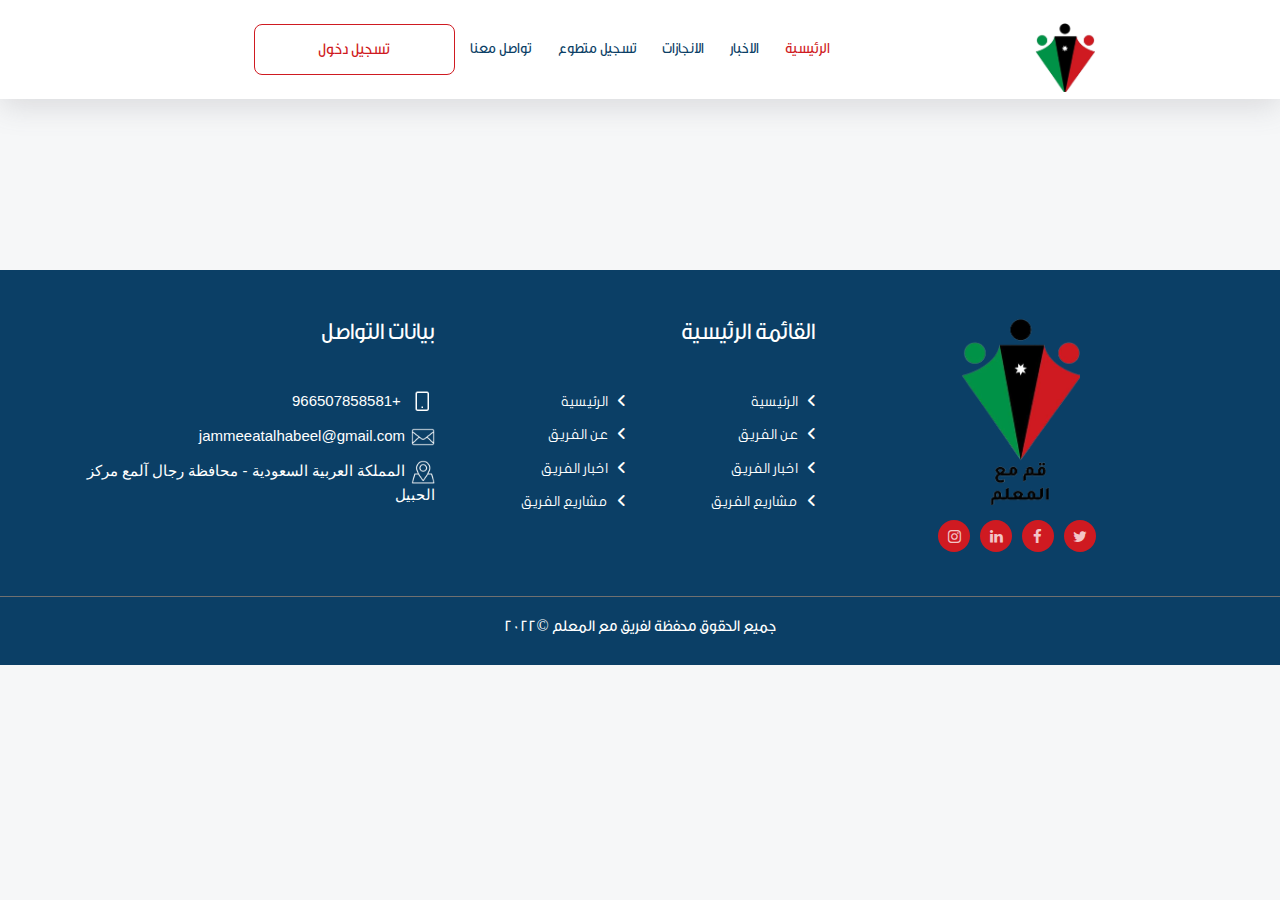
<file: stander.html>
<!DOCTYPE html>
<html lang="en">
  <head>
    <meta charset="utf-8" />
    <title>الباحة | الرئيسية</title>
    <meta
      name="viewport"
      content="width=device-width, initial-scale=1, minimum-scale=1, maximum-scale=1"
    />
    <meta charset="UTF-8">
    <meta http-equiv="X-UA-Compatible" content="IE=edge">
    <meta name="viewport" content="width=device-width, initial-scale=1.0">
    <link rel="stylesheet" href="css/bootstrap.min.css">
    <link rel="stylesheet" href="css/style.css">
    <link
      href="https://fonts.googleapis.com/css2?family=Cairo:wght@600&amp;display=swap"
      rel="stylesheet">
    <link rel="stylesheet"
      href="https://fonts.googleapis.com/css?family=Poppins:300,400,500,600,700">
    <link rel="stylesheet" href="https://cdnjs.cloudflare.com/ajax/libs/font-awesome/6.0.0/css/all.min.css" integrity="sha512-9usAa10IRO0HhonpyAIVpjrylPvoDwiPUiKdWk5t3PyolY1cOd4DSE0Ga+ri4AuTroPR5aQvXU9xC6qOPnzFeg=="crossorigin="anonymous" referrerpolicy="no-referrer" />
    <link
    rel="stylesheet"
    href="https://cdnjs.cloudflare.com/ajax/libs/animate.css/4.1.1/animate.min.css"
  />
    <link rel="stylesheet" href="fonts/icomoon/style.css">
    <link rel="stylesheet" href="css/hover.css">
    <link rel="stylesheet" href="vendor/aos/aos.min.css">
    <!-- Link Swiper's CSS -->
   <link rel="stylesheet" href="css/swiper.css">
   <link rel="stylesheet" href="css/owl.carousel.css">
   <link rel="stylesheet" href="css/owl.css">

    <!-- Demo styles -->
    <style>
      html,
      body {
        position: relative;
        height: 100%;
      }

      body {
        font-family: Helvetica Neue, Helvetica, Arial, sans-serif;
        font-size: 14px;
        color: #000;
        margin: 0;
        padding: 0;
      }

      .swiper {
        width: 100%;
        height: 100%;
      }

      .swiper-slide {
        text-align: center;
        font-size: 18px;
        background: #fff;

        /* Center slide text vertically */
        display: -webkit-box;
        display: -ms-flexbox;
        display: -webkit-flex;
        display: flex;
        -webkit-box-pack: center;
        -ms-flex-pack: center;
        -webkit-justify-content: center;
        justify-content: center;
        -webkit-box-align: center;
        -ms-flex-align: center;
        -webkit-align-items: center;
        align-items: center;
      }

      .swiper-slide img {
        display: block;
        width: 100%;
        height: 100%;
        object-fit: cover;
      }
    </style>
  </head>

  <body class="gray_body">
        <!--start nav bar  -->
        <!--start nav bar  -->
        <section class="nav " dir="rtl"> 

          <div class="site-mobile-menu site-navbar-target">
            <div class="site-mobile-menu-header">
              <div class="site-mobile-menu-close mt-3">
                <span class="icon-close2 js-menu-toggle"></span>
              </div>
            </div>
            <div class="site-mobile-menu-body"></div>
          </div> <!-- .site-mobile-menu -->
    
    
          <div class="site-navbar-wrap">
        
    
            <div class="site-navbar site_navbar_login  site-navbar-target js-sticky-header">
              <div class="container">
                <div class="row align-items-center">
                  <div class="col-2 text-left">
                    <h1 class="my-0 site-logo"><a href="index.html"><img
                          src="images/logo.png" width="60px" alt=""></a></h1>
                  </div>
              
                  <div class="col-10">
                    <nav class="site-navigation text-left"role="navigation">
                     
                        <div class="d-inline-block d-lg-none ml-md-0 mr-auto py-3
                          float-left"><a href="#" class="site-menu-toggle
                            js-menu-toggle text-black"><span class="icon-menu h3"></span></a></div>
                            <ul class="site-menu text-center t main-menu js-clone-nav d-none
                            d-lg-block">
                            <li class="active"><a href="index.html"
                                class="nav-link">الرئيسية</a></li>
                        
                            <li><a href="news.html" class="nav-link">الاخبار</a></li>
                            <li><a href="blogs.html" class="nav-link">الانجازات</a></li>
                            <li><a href="form.html" class="nav-link">تسجيل متطوع</a></li>
                            <li><a href="contact.html" class="nav-link">   تواصل معنا</a></li>
                  
                            <li><button class="btn btn-outline-more"><a
                              href="login.html" class="nav-link">تسجيل دخول</a></button></li>
  
                          </ul>
                    
                  
                    </nav>
                  </div>
                </div>
              </div>
            </div>
          </div>
    
    
     
          <div class="hero_index hero_index_for_sub_pages">


          </div>
          </div>
          
        </section>
    
        <!-- end nav bar -->
  
      <!-- end nav bar -->


  

    <!-- end magazine -->

       <!-- FOOTER START -->
       <footer class="footer" dir="rtl">
        <div class="container">
          <div class="row pt-5 pb-2">
            <div class="col-md-4 footer-logo">
              <img src="images/logo2.png" width="120px" 
                alt="">
                <div style="display:block; margin-top: 15px;">
                  <div class="mr-auto social-icon">
                      <a href="#" ><span class="icon-twitter"></span></a>
                      <a href="#"><span class="icon-facebook"></span></a>
                      <a href="#"><span class="icon-linkedin"></span></a>
                      <a href="#"><span class="icon-instagram"></span></a>
                    </div>
           
           
          </div>
            </div>
            <div class="col-md-4">
              <h4 class="text-right title_of_category_footer">القائمة الرئيسية</h4>
              <div class="row">
                <div class="col-md-6">
                  <ul class="text-right list_of_footer">
                    <li class=""><i class="fa-solid fa-angle-left"></i> <a href="">الرئيسية</a>
                    </li>
                    <li><i class="fa-solid fa-angle-left"></i> <a href="">عن
                        الفريق</a></li>
                    <li><i class="fa-solid fa-angle-left"></i> <a href="">اخبار
                        الفريق</a></li>
                    <li><i class="fa-solid fa-angle-left"></i> <a href="">مشاريع
                        الفريق</a></li>
                  </ul>
                </div>
                <div class="col-md-6">
                  <ul class="text-right list_of_footer">
                    <li class=""><i class="fa-solid fa-angle-left"></i> <a href="">الرئيسية</a>
                    </li>
                    <li><i class="fa-solid fa-angle-left"></i> <a href="">عن
                        الفريق</a></li>
                    <li><i class="fa-solid fa-angle-left"></i> <a href="">اخبار
                        الفريق</a></li>
                    <li><i class="fa-solid fa-angle-left"></i> <a href="">مشاريع
                        الفريق</a></li>
                  </ul>
                </div>
              </div>
            </div>
            <div class="col-md-4">
              <h4 class="text-right title_of_category_footer">بيانات التواصل</h4>
                <div>
                  <ul class="text-right">
                    <li><img src="images/icons8-android-64.png" alt=""> +966507858581</li>
                    <li><img src="images/icons8-email-64-(1).png" alt="">jammeeatalhabeel@gmail.com</li>
                    <li><img src="images/icons8-map-64.png" alt="">المملكة العربية السعودية - محافظة رجال آلمع 
                      مركز الحبيل</li>
           
                  </ul>
                </div>
              </div>
            </div>
          </div>
        </div>
      </footer>
      <!-- END OF FOOTER -->
      <!-- start copy right -->
      <section class="copy_right">
        <div class="container">
          <div class="row">
            <div class="col-md-12 text-center">
              <h6>جميع الحقوق محفظة لفريق مع المعلم &copy;2022 </h6>
            </div>
          </div>
        </div>
      </section>
      <!-- end copy right -->
    <!-- Swiper JS -->
    <script src="js/swiper.js"></script>
    <script src="js/jquery-3.3.1.min.js"></script>
    <script src="js/popper.min.js"></script>
    <script src="js/bootstrap.min.js"></script>
    <script src="js/jquery.sticky.js"></script>
    <script src="vendor/aos/aos.min.js"></script>
    <script src="js/main.js"></script>
    <script src="js/owl.carousel.min.js"></script>
    <!-- Initialize Swiper -->

  </body>
</html>
</file>
<file: css/style.css>
@font-face {
  font-family: myFirstFont;
  src: url('../fonts/GE-Flow-Regular.otf');
}
@font-face {
  font-family: secoundFont;
  src: url('../fonts/JF-Flat-Regular.ttf');
}

.gray_body{
  background-color: #f6f7f8;
}
.section-padding{
  margin: 0 auto;
  padding: 0 60px;
}
.card{
border-radius: 10px !important;
}
/* start nav bar */
body {
  font-family: "Quicksand", -apple-system, BlinkMacSystemFont, "Segoe UI", Roboto, "Helvetica Neue", Arial, "Noto Sans", sans-serif, "Apple Color Emoji", "Segoe UI Emoji", "Segoe UI Symbol", "Noto Color Emoji";
  background-color: #fff;
  overflow-x: hidden;
  position: relative; }
  body:before {
    content: "";
    position: absolute;
    top: 0;
    left: 0;
    right: 0;
    bottom: 0;
    background: rgba(0, 0, 0, 0.5);
    -webkit-transition: .3s all ease;
    -o-transition: .3s all ease;
    transition: .3s all ease;
    opacity: 0;
    visibility: hidden;
    z-index: 1; }
  body.offcanvas-menu:before {
    opacity: 1;
    z-index: 1002;
    visibility: visible; }

p {
  color: #5a5a5a;
  font-weight: 300; 
  font-family: 'secoundFont' !important;
  line-height: 2;
font-size: 15px ;}

h1,h2,h3,h4,h5,h6{
  font-family:'myFirstFont' !important;
}
p,button,label,input{
font-family: 'secoundFont' !important;
}

a {
  -webkit-transition: .3s all ease;
  -o-transition: .3s all ease;
  transition: .3s all ease;
  font-family: 'secoundFont' !important;
}
  a, a:hover {
    text-decoration: none !important; }
.card{
  border: none !important;
}
.hero {
  height: 60vh;
  width: 100%;
  background-size: cover;
  background-position: center center;
  background-repeat: no-repeat;
  overflow: hidden;
  background-position: center;
 }

 .hero_index {
  height: 100vh;
  width: 100%;
  background-size: cover;
  background-position: center center;
  background-repeat: no-repeat;
  overflow: hidden;
  background-position: center;
 }
 .hero_index.hero_index_for_sub_pages{
  height: 30vh;

}
.site-navbar-wrap {
  position: relative;
  z-index: 99;
  width: 100%;
  left: 0; }
  .site-navbar-wrap a {
    color: #f8f5f5; 
}

  .site-navbar-wrap .site-navbar-top {
    font-size: 0.8rem; }
    .site-navbar-wrap .site-navbar-top .more_links a{
      border-bottom: 3px solid #0B3F66;
      line-height: 33px;
          margin-bottom: 5px;
    }
    .site-navbar-wrap .site-navbar-top .more_links a:hover{
      border-bottom: 3px solid #a68c2f;

    }
    
    .site-menu-toggle  {
      color: black !important; }
.site-navbar-top {
  background-color: #0B3F66;
  border-bottom: 1px solid #0B3F66;
  height: 44px; }

.site-navbar {
  margin-bottom: 0px;
  width: 100%; }
  .site-navbar a{
    font-family: 'myFirstFont', sans-serif !important;

  }
  .site-navbar .btn-outline-more{
    color: #cf1a21;
    border: 1px solid #cf1a21;
    border-radius: 8px;
    width: 201px;
    background-color: unset;
    padding: 12px;
    color: #cf1a21;
  }
  .site-navbar .btn-outline-more a{
    color: #cf1a21;
  }
  .site-navbar .btn-outline-more:hover{
 background-color: #cf1a21;
 color: white !important;
 transition: all 0.3s ease;
 -webkit-transition: all 0.3s ease;
  }
  .site-navbar .btn-outline-more:hover a{

    color: white !important;
  
     }
  .site-navbar a{
  text-align: center;
  padding: 0px;

  }
  .social-icon a{
    display: inline-block;
    width: 22px;
    height: 22px;
    border-radius: 50%;
    background: #cf1a21;
    position: relative;
    text-align: center;
    transition: .3s background ease;
    margin-right: 6px;
    color: #ffffffc2;
    padding: 16px;
  }
  .social-icon a:hover{
    background: #009247;
  }
  .social-icon a span{
    display: inline-block;
    left: 50%;
    position: absolute;
    top: 50%;
    transform: translate(-50%, -50%);
  }
 .svg-wrapper {
    min-width: 80px;
    display: -ms-flexbox;
    display: flex;
    -ms-flex-pack: center;
        justify-content: center;
    -ms-flex-align: center;
        align-items: center;
  }
  .svg-wrapper svg {
    width: 15px;
    height: 36px;
    fill: #222;
  }
  .site-navbar .site-logo {
    font-weight: 200;
    line-height: 0;
    top: -7px;
    position: relative; }
    .site-navbar .site-logo a {
      font-weight: 200;
      color: #fff;
      font-size: 20px;
      font-weight: bold;
      text-transform: uppercase; }
      .site-navbar .site-logo a img {
  margin-top: 30px;}
  .site-navbar .site-navigation .site-menu {
    padding-right: 0px;
    margin-bottom: 0; }
    .site-navbar .site-navigation .site-menu a {
      text-decoration: none !important;
      display: inline-block;
      font-weight: 500; }
    .site-navbar .site-navigation .site-menu > li {
      display: inline-block;
      padding: 10px 5px; }
      .site-navbar .site-navigation .site-menu > li > a {
        padding: 20px 6px;
        color: #0B3F66;
        font-size: 15px;
        text-decoration: none !important; }
        .site-navbar .site-navigation .site-menu > li > a.active {
          color: #0B3F66; }
        .site-navbar .site-navigation .site-menu > li > a:hover {
          color: #0B3F66; }
      .site-navbar .site-navigation .site-menu > li:last-child {
        padding-right: 0; }
        .site-navbar .site-navigation .site-menu > li:last-child > a {
          padding-right: 0; }
    .site-navbar .site-navigation .site-menu .has-children {
      position: relative; }
      .site-navbar .site-navigation .site-menu .has-children > a {
        position: relative;
        padding-left: 20px; }
        .site-navbar .site-navigation .site-menu .has-children > a:after {
          position: absolute;
          content: "\e313";
          font-size: 16px;
          top: 50%;
          left: -4;
          -webkit-transform: translateY(-50%);
          -ms-transform: translateY(-50%);
          transform: translateY(-50%);
          font-family: 'icomoon'; }
      .site-navbar .site-navigation .site-menu .has-children .dropdown {
        visibility: hidden;
        opacity: 0;
        top: 100%;
        position: absolute;
        text-align: left;
        -webkit-box-shadow: 0 0px 4px 0px rgba(0, 0, 0, 0.25);
        box-shadow: 0 0px 4px 0px rgba(0, 0, 0, 0.25);
        padding: 0px 0;
        margin-top: 20px;
        margin-left: 0px;
        background: #fff;
        -webkit-transition: 0.2s 0s;
        -o-transition: 0.2s 0s;
        transition: 0.2s 0s;
        border-radius: 4px; }
        .site-navbar .site-navigation .site-menu .has-children .dropdown.arrow-top {

          position: absolute;
        left: 0; }
          .site-navbar .site-navigation .site-menu .has-children .dropdown.arrow-top:before {
            bottom: 100%;
            left: 20%;
            border: solid transparent;
            content: " ";
            height: 0;
            width: 0;
            position: absolute;
            pointer-events: none; }
          .site-navbar .site-navigation .site-menu .has-children .dropdown.arrow-top:before {
            border-color: rgba(136, 183, 213, 0);
            border-bottom-color: #fff;
            border-width: 10px;
            margin-left: -10px; }
        .site-navbar .site-navigation .site-menu .has-children .dropdown a {
          font-size: 14px;
          text-transform: none;
          letter-spacing: normal;
          -webkit-transition: 0s all;
          -o-transition: 0s all;
          transition: 0s all;
          color: #343a40; }
          .site-navbar .site-navigation .site-menu .has-children .dropdown a.active {
            color: #BA0308; }
        .site-navbar .site-navigation .site-menu .has-children .dropdown .active > a {
          color: #fff !important; }
        .site-navbar .site-navigation .site-menu .has-children .dropdown > li {
          list-style: none;
          padding: 0;
          margin: 0;
          min-width: 200px; }
          .site-navbar .site-navigation .site-menu .has-children .dropdown > li:first-child > a {
            border-top-left-radius: 4px;
            border-top-right-radius: 4px; }
          .site-navbar .site-navigation .site-menu .has-children .dropdown > li:last-child > a {
            border-bottom-left-radius: 4px;
            border-bottom-right-radius: 4px; }
          .site-navbar .site-navigation .site-menu .has-children .dropdown > li > a {
            padding: 9px 20px;
            display: block; }
            .site-navbar .site-navigation .site-menu .has-children .dropdown > li > a:hover {
              background: #28A299;
              color: #212529; }
          .site-navbar .site-navigation .site-menu .has-children .dropdown > li.has-children > a:before {
            content: "\e315";
            right: 20px; }
          .site-navbar .site-navigation .site-menu .has-children .dropdown > li.has-children > .dropdown, .site-navbar .site-navigation .site-menu .has-children .dropdown > li.has-children > ul {
            left: 100%;
            top: 0; }
          .site-navbar .site-navigation .site-menu .has-children .dropdown > li.has-children:hover > a, .site-navbar .site-navigation .site-menu .has-children .dropdown > li.has-children:active > a, .site-navbar .site-navigation .site-menu .has-children .dropdown > li.has-children:focus > a {
            background: #28A299;
            color: #212529; }
      .site-navbar .site-navigation .site-menu .has-children:hover > a, .site-navbar .site-navigation .site-menu .has-children:focus > a, .site-navbar .site-navigation .site-menu .has-children:active > a {
        color: #28A299; }
      .site-navbar .site-navigation .site-menu .has-children:hover, .site-navbar .site-navigation .site-menu .has-children:focus, .site-navbar .site-navigation .site-menu .has-children:active {
        cursor: pointer; }
        .site-navbar .site-navigation .site-menu .has-children:hover > .dropdown, .site-navbar .site-navigation .site-menu .has-children:focus > .dropdown, .site-navbar .site-navigation .site-menu .has-children:active > .dropdown {
          -webkit-transition-delay: 0s;
          -o-transition-delay: 0s;
          transition-delay: 0s;
          margin-top: 0px;
          visibility: visible;
          opacity: 1; }

.site-mobile-menu {
  width: 300px;
  position: fixed;
  right: 0;
  z-index: 2000;
  padding-top: 20px;
  background: #fff;
  height: calc(100vh);
  -webkit-transform: translateX(110%);
  -ms-transform: translateX(110%);
  transform: translateX(110%);
  -webkit-box-shadow: -10px 0 20px -10px rgba(0, 0, 0, 0.1);
  box-shadow: -10px 0 20px -10px rgba(0, 0, 0, 0.1);
  -webkit-transition: .3s all ease-in-out;
  -o-transition: .3s all ease-in-out;
  transition: .3s all ease-in-out; }
  .offcanvas-menu .site-mobile-menu {
    -webkit-transform: translateX(0%);
    -ms-transform: translateX(0%);
    transform: translateX(0%); }
  .site-mobile-menu .site-mobile-menu-header {
    width: 100%;
    float: left;
    padding-left: 20px;
    padding-right: 20px; }
    .site-mobile-menu .site-mobile-menu-header .site-mobile-menu-close {
      float: right;
      margin-top: 8px; }
      .site-mobile-menu .site-mobile-menu-header .site-mobile-menu-close span {
        font-size: 30px;
        display: inline-block;
        padding-left: 10px;
        padding-right: 0px;
        line-height: 1;
        cursor: pointer;
        -webkit-transition: .3s all ease;
        -o-transition: .3s all ease;
        transition: .3s all ease; }
        .site-mobile-menu .site-mobile-menu-header .site-mobile-menu-close span:hover {
          color: #dee2e6; }
    .site-mobile-menu .site-mobile-menu-header .site-mobile-menu-logo {
      float: left;
      margin-top: 10px;
      margin-left: 0px; }
      .site-mobile-menu .site-mobile-menu-header .site-mobile-menu-logo a {
        display: inline-block;
        text-transform: uppercase; }
        .site-mobile-menu .site-mobile-menu-header .site-mobile-menu-logo a img {
          max-width: 70px; }
        .site-mobile-menu .site-mobile-menu-header .site-mobile-menu-logo a:hover {
          text-decoration: none; }
  .site-mobile-menu .site-mobile-menu-body {
    overflow-y: scroll;
    -webkit-overflow-scrolling: touch;
    position: relative;
    padding: 20px;
    height: calc(100vh - 52px);
    padding-bottom: 150px; }
  .site-mobile-menu .site-nav-wrap {
    padding: 0;
    margin: 0;
    list-style: none;
    position: relative; }
    .site-mobile-menu .site-nav-wrap a {
      padding: 10px 20px;
      display: block;
      position: relative;
      color: #212529; }
      .site-mobile-menu .site-nav-wrap a.active, .site-mobile-menu .site-nav-wrap a:hover {
        color: #007bff; }
    .site-mobile-menu .site-nav-wrap li {
      position: relative;
      display: block; }
      .site-mobile-menu .site-nav-wrap li.active > a {
        color: #007bff; }
    .site-mobile-menu .site-nav-wrap .arrow-collapse {
      position: absolute;
      right: 0px;
      top: 10px;
      z-index: 20;
      width: 36px;
      height: 36px;
      text-align: center;
      cursor: pointer;
      border-radius: 50%; }
      .site-mobile-menu .site-nav-wrap .arrow-collapse:hover {
        background: #f8f9fa; }
      .site-mobile-menu .site-nav-wrap .arrow-collapse:before {
        font-size: 12px;
        z-index: 20;
        font-family: "icomoon";
        content: "\f078";
        position: absolute;
        top: 50%;
        left: 50%;
        -webkit-transform: translate(-50%, -50%) rotate(-180deg);
        -ms-transform: translate(-50%, -50%) rotate(-180deg);
        transform: translate(-50%, -50%) rotate(-180deg);
        -webkit-transition: .3s all ease;
        -o-transition: .3s all ease;
        transition: .3s all ease; }
      .site-mobile-menu .site-nav-wrap .arrow-collapse.collapsed:before {
        -webkit-transform: translate(-50%, -50%);
        -ms-transform: translate(-50%, -50%);
        transform: translate(-50%, -50%); }
    .site-mobile-menu .site-nav-wrap > li {
      display: block;
      position: relative;
      float: left;
      width: 100%; }
      .site-mobile-menu .site-nav-wrap > li > a {
        padding-left: 20px;
        font-size: 20px; }
      .site-mobile-menu .site-nav-wrap > li > ul {
        padding: 0;
        margin: 0;
        list-style: none; }
        .site-mobile-menu .site-nav-wrap > li > ul > li {
          display: block; }
          .site-mobile-menu .site-nav-wrap > li > ul > li > a {
            padding-left: 40px;
            font-size: 16px; }
          .site-mobile-menu .site-nav-wrap > li > ul > li > ul {
            padding: 0;
            margin: 0; }
            .site-mobile-menu .site-nav-wrap > li > ul > li > ul > li {
              display: block; }
              .site-mobile-menu .site-nav-wrap > li > ul > li > ul > li > a {
                font-size: 16px;
                padding-left: 60px; }
               
.sticky-wrapper {
  position: absolute;
  z-index: 100;
  width: 100%; }
  .sticky-wrapper + .site-blocks-cover {
    margin-top: 96px; }
  .sticky-wrapper .site-navbar {
    -webkit-transition: .3s all ease;
    -o-transition: .3s all ease;
    transition: .3s all ease; 
  padding-top: 20px;}
    .sticky-wrapper .site-navbar ul li.active a {
      color: #cf1a21; }
      .sticky-wrapper .site_navbar_login {
        box-shadow: rgba(100, 100, 111, 0.2) 0px 7px 29px 0px;
        background-color: #ffffff; 
      padding-top: 0px;}
  .sticky-wrapper.is-sticky .site-navbar {
    box-shadow: rgba(100, 100, 111, 0.2) 0px 7px 29px 0px;
    background-color: #ffffff; }
    .sticky-wrapper.is-sticky .site-navbar .site-navigation .site-menu > li {
      display: inline-block;
      padding: 10px 5px; }
      .sticky-wrapper.is-sticky .site-navbar .site-navigation .site-menu > li:last-child {
        padding-right: 0; }
        .sticky-wrapper.is-sticky .site-navbar .site-navigation .site-menu > li:last-child > a {
          padding-right: 0; }
      .sticky-wrapper.is-sticky .site-navbar .site-navigation .site-menu > li.has-children > a {
        padding-right: 20px; }
      .sticky-wrapper.is-sticky .site-navbar .site-navigation .site-menu > li > a {
        padding: 10px 10px;
        color: #2D3E50;
        font-size: 15px; }
        .sticky-wrapper.is-sticky .site-navbar .site-navigation .site-menu > li > button {
          color: #cf1a21;
          border: 1px solid #cf1a21;
          border-radius: 8px;
          font-family: 'myFirstFont', sans-serif !important;
        }
        .sticky-wrapper.is-sticky .site-navbar .site-navigation .site-menu > li > a:hover {
        color:  #cf1a21  !important; }
        .sticky-wrapper.is-sticky .site-navbar .site-navigation .site-menu > li > a.active {
          color:  #cf1a21  !important; }
      .sticky-wrapper.is-sticky .site-navbar .site-navigation .site-menu > li.active a {
        color: #cf1a21; }

        .sticky-wrapper.is-sticky .site-navbar .site-navigation .site-menu-toggle  {
          color: #707070 !important; }


          .sticky-wrapper.is-sticky .site-navbar .site-logo a img{
            margin-top: 0px;
            width: 66px;
          }
.hero-items{
  position: relative;
  top: 50%;
}
.hero-items .hero_title{
  font-size: 40px;
  color: white;
  padding-bottom: 10px;
}
.hero-items .hero_sub_title{
  color: white;
  font-size: 15px;
  padding-bottom: 10px;
}
.hero-items .hero_pargraph{
  width: 54%;
    display: block;
    margin: 0 auto;
    color: white;
    padding-bottom: 30px;
    padding-top: 15px;
    line-height: 2;
}
.hero-items .btn-of-share-us{
  width: 200px;
  border-radius: 22px;
  background: #BA0308;
  color: white;
  border: none;
  height: 50px;
}
.hero-items .last-page{
  color: #b3b3b3;
}
.hero-items p{
  color: white;
}

.hero_index .swiper-slide{
  background-repeat: no-repeat;
  background-size: cover;
  width: 100%;

}
.hero_index #overlay{
  position: fixed;
  width: 100%;
  height: 100%;
  top: 0;
  left: 0;
  right: 0;
  bottom: 0;
background-color: #645f5f00;
  z-index: 2;
  cursor: pointer;

}
.hero_index .content_container{
  z-index: 5000;

}
.hero_index .content_container .image_of_slider{
  position: relative;
top: 10%;
width: 80%;
margin: 0 auto;
}
.hero_index .content_container .content{
  position: relative;
top: 30%;
}

.hero_index .content_container .content h4{
  font-size: 32px;
  color: #000000;
  font-weight: bold;
}
.hero_index .content_container .content p{
font-size: 1.44rem;  color: #07304F;
}

.hero_index .content_container .content h1{
  color: white;
  background-color:#009247 ;
  padding: 12px;
  border-radius: 7px;
  width: fit-content;
  font-size: 58px;
}
.hero_index .swiper-pagination-bullet-active{
  color: #28A299;
}
.hero_index .button_of_hero{
  color: #cf1a21;
  border: 1px solid #cf1a21;
  border-radius: 8px;
  font-family: 'myFirstFont', sans-serif !important;
  width: 201px;
  background-color: unset;
  padding: 12px;
}
.hero_index .button_of_hero a{

  color: #cf1a21;
}
.hero_index .button_of_hero:hover {
  background-color: #cf1a21;
color: white;
}
.hero_index .button_of_hero:hover a {
color: white;
}
/* end nav bar */
/* program and project */
.program_and_project .background_of_program_and_project{
  background-size: cover;
  background-repeat: no-repeat;
  height: 100%;
  width: 100%;
  padding-top: 100px;

}
.program_and_project .card{
  position: relative;
  bottom: -18px;
  z-index: 5;
}
.program_and_project .title_of_program {
  color: white;
}
.program_and_project .desc_of_program p{
  color: white;
}
.program_and_project .card_of_program{
  padding-right: 100px;
}
.program_and_project .card_of_program .card_title{
  color: #000000;
  font-size: 1.35rem;
  font-weight: 600;
}
.program_and_project .more_of_read_more{
  color: #cf1a21;
  font-size: 16px;
  font-family: 'myFirstFont' !important;
}
.program_and_project .more_of_read_more:hover{
  color: #28a299;
  font-size: 16px;
}
.program_and_project .image_of_card_of_program p  {
  font-size: 13px;
  line-height: 2.1;
}
.program_and_project .more_of_read_more i{
  padding-top: 2px;
}
.program_and_project .start_project_know{
  background-color: #009247;
  padding: 100px 15px;
}
.program_and_project .dsc_of_new_project{
  color: white;
}
.program_and_project .dsc_of_new_project p{
  color: white;
}
.program_and_project .btn-outline-more{
  color: #f0f0f0;
 background-color: #cf1a21;
  border-radius: 8px;
  font-family: 'myFirstFont', sans-serif !important;
  width: 169px;
  padding: 13px;
}
.program_and_project .want_service{
  margin: auto;
}
.program_and_project .want_service button a{
  padding: 0px;
}
/* end program and project */
/* description_of_doctor */

/* start footer */
.footer{
  background-color: #0B3F66;
}
.footer-logo{
  text-align: center;
  margin-bottom: 30px;
    justify-content: end;

}
.footer-logo img{
  border-radius: 10px;
}
.footer .title_of_category_footer{
  color: white;
  padding-bottom: 35px;
}
.footer ul {
  padding-right: 0px;
}
.footer ul li{
  list-style: none;
  padding-bottom: 11px;
}
.footer ul li i{
  color: white;
  padding-left: 6px;
}
.footer ul li a{
  font-size: 14px;
  color: white;
}

.footer ul li img{
  color: white;
  padding-left: 6px;
}
.footer ul li {
  font-size: 15px;
  color: white;
}
.footer .list_of_footer li:hover{
  margin-right: 10px;
  -webkit-transition-duration: 0.1s;
  transition-duration: 0.1s;

}
.footer .list_of_footer li:hover i,
.footer .list_of_footer li:hover a{

  font-weight: bold;
}
/* end footer */
/* start types_of_teath */
.types_of_teath{
  margin-top: 60px;
  margin-bottom: 60px;

}
.types_of_teath .sub_title_card{
  color: #ba0308;
}
.types_of_teath .main_title_of_type{
  color: #130947;

}
.types_of_teath .desc_of_type{
  color: #463457;
}
.types_of_teath .content_of_type_teath{
  list-style: none;
  padding: 0px!important;

}
.types_of_teath .content_of_type_teath li{
display: inline-block;  
font-size: 18px;
font-family: 'secoundFont';
margin-bottom: 40px;
cursor: pointer;
font-family: 'myFirstFont';
  color:#0E204D ;
}
.types_of_teath .content_of_type_teath li .collapse .card {
  font-family: 'secoundFont';
  color:#0E204D ;
  font-size: 15px;
  line-height: 1.9;
}
.types_of_teath .content_of_type_teath li i {
  padding-left: 4px;
  color: #28a299;
  padding-right: 7px;

  }
  .types_of_teath .image_of_type {
  border-radius: 15px;
  }
  .types_of_teath .image_of_type{
    width: 80%;
    margin: auto;
    max-height: 500px;
    overflow: hidden;
  }
  
  .types_of_teath .button_of_teath{    
    width: 300px;
    padding: 20px;
    background: #ba0308;
    border-radius: 30px;
  border: none;
margin-bottom: 15px;}
    .types_of_teath .button_of_teath a{    
color: white;}
.types_of_teath .image_of_waha_collaps .book_mark_waha{
  position: relative;
  z-index: 10;
  background-color: #ffffff;
  width: fit-content;
  color: #0E204D;
  left: 0px;
  bottom: 147px;
  font-family: 'secoundFont' !important;
  border-radius: 5px;
  padding: 6px 15px;
  width: 31%;
  text-align: center;
  overflow: hidden;

}
.types_of_teath .image_of_waha_collaps .book_mark_waha a h5{
  font-size: 18px;
  color: #0E204D;
}
/* end types_of_teath */

/* start news */
.new_of_teath {

    padding:70px 0px;
    padding-top: 102px;
    padding-bottom: 102px;
}
.new_of_teath .subtitle_of_news{
  color: #cf1a21;
}
.new_of_teath .main_title_of_news{
  color: #000000;

}
.new_of_teath .desc_of_news{
  color: #463457;
}
.new_of_teath .desc_of_news{
  width: 50%;
  margin: 0 auto;
  margin-bottom: 60px;
}
.new_of_teath .desc_of_news_blog{
  color: #463457;
}
.blog__item {
	margin-bottom: 45px;
}
.blog__item .more_news{
  width: 100%;
  padding: 13PX;
  background: #cf1a21;
  border-radius: 12px;
  border: none;
  margin-bottom: 15px;
  background: white;
  border: 1px solid #E0E0E0;
  color: #000000;
}
.blog__item .more_news:hover{
  background: #cf1a21; 
  border-radius: none;
  transition: all 0.3s ease;
  -webkit-transition: all 0.3s ease;
  color: white;
}
.blog__item:hover a::after {
	width: 40px;
	background: #28A299;
	cursor: pointer;

}


.blog__item__pic {
	height: 270px;
  border-radius: 15px;
  border-radius: 15px;
  max-height: 270px;
  border-radius: 15px;
  overflow: hidden;
  z-index: -7px;
}

.blog__item__text {
	padding: 30px 30px 25px;
	margin: 0 12px;
	margin-top: -35px;
	background: #ffffff;
	-webkit-transition: all, 0.3s;
	-o-transition: all, 0.3s;
	transition: all, 0.3s;
  border-radius: 13px;
  position: relative;
}

.blog__item__text span {
	color: #3d3d3d;
	font-size: 13px;
	display: block;
	margin-bottom: 10px;
}

.blog__item__text span img {
	margin-right: 6px;
}

.blog__item__text h5 {
	color: #0d0d0d;
	font-weight: 700;
	line-height: 28px;
	margin-bottom: 10px;
}




.blog__item .blog__item__pic .product__hover {
	right: 20px;
	opacity: 1;
	cursor: pointer;

}

.blog__item:hover .blog__item__pic .product__hover li i {
color: #28A299;
cursor: pointer;

}
.blog__item__pic .product__hover {
	position: absolute;
	right: -200px;
	top: 20px;
	-webkit-transition: all, 0.8s;
	-o-transition: all, 0.8s;
	transition: all, 0.8s;
	cursor: pointer;

}

.blog__item__pic .product__hover li {
	list-style: none;
	margin-bottom: 10px;
	position: relative;
	cursor: pointer;

}


.blog__item__pic .product__hover li i {
	background: #ffffff;
	padding: 13px;
	display: inline-block;
	color: black;
	border-radius: 50%;
	cursor: pointer;

}
.blog_more{
  width: 300px;
  padding: 20px;
  border-radius: 12px;
  border: none;
  margin-bottom: 15px;
  border: 1px solid #cf1a21;
  color: #cf1a21;
  margin-top: 30px;
  background: white;
}
.blog_more a{

  color: #cf1a21;

}
.blog_more:hover{
  width: 300px;
  padding: 20px;
  border-radius: 12px;
  border: none;
  margin-bottom: 15px;
  border: 1px solid #cf1a21 ;
  background-color: #cf1a21;
  margin-top: 30px;
}
.blog_more:hover a{
  color: #f0f0f0;
}
/* end news */
/* start client_what_says */
.client_what_says{
  background-image: url('../images/pexels-katerina-holmes-5905557.jpg');
  background-repeat: no-repeat;
  background-size: cover;
  width: 100%;
  height: auto;
  position: relative;
  padding-top: 90px;
  padding-bottom: 90px
}
.client_what_says .item p {
  color: #fff;
}
.client_what_says .subtitle_of_message_client{
  color: white;
}
.client_what_says .main_message_of_client{
  color: white;
}
.client_what_says #overlay{
  position:absolute ;
  width: 100%;
  height: 100%;
  top: 0;
  left: 0;
  right: 0;
  bottom: 0;
  background: #130947;
  background: linear-gradient( 90deg,rgb(0 146 71 / 65%) 0%, #00924778 100%);  z-index: 0;
  cursor: pointer;
  opacity: .71;

}
.client_what_says .massege_of_client{
  z-index: 5000000;
}
.client_what_says .what_says_in_comment{
list-style: none;
}
.client_what_says .what_says_in_comment li{
  padding-right: 25px;
display: inline-block;
  }
  .client_what_says .what_says_in_comment li img{
    width: 70px;
    display: inline-block;      }
    .client_what_says .comment_carousal{
      margin-top: 35px;

    }
    .client_what_says .comment_carousal .icon_of_qouta{
      font-size: 35px;
    color: white;
    text-align: left;

    }
   
    .client_what_says .comment_carousal .paragraph_of_client{
      text-align: -webkit-right;    }
    .client_what_says .comment_carousal .what_says_in_comment .name_of_user{
      color: white;
      font-size: 18px;
    }
    .client_what_says .comment_carousal .what_says_in_comment span{
      font-size: 14px;
      font-weight: bold;
      color: #FFFFFF;
      font-family: 'secoundFont';
    }
    .client_what_says .comment_carousal .owl-nav{
      position: relative;
      left: 5%;
      font-size: 75px;
      bottom: 155px;
    }
    .client_what_says .comment_carousal .owl-next{
      margin-left: 15px;
      color: white;
    }
    .client_what_says .comment_carousal button.owl-next:focus,
    .client_what_says .comment_carousal button.owl-prev:focus{
      outline: none
    }
    .client_what_says .comment_carousal .owl-next span,
    .client_what_says .comment_carousal .owl-prev span{
      color: #ffffffc4;
    }
    .client_what_says .card {
      background-color:#009247 ;
      border-radius: 0px!important;
      margin-bottom: 30px;
    }
    .client_what_says .card .number_in_card{
      color: white;
    }
    .client_what_says .card .number_in_card{
      font-size: 43px;
      font-family: 'secoundFont';
      font-weight: bold;
    }
    .client_what_says .card .card-body{
      padding: 28px;
    }
    .client_what_says .card .title_of_card{
      color: #ffffffd6;
    font-size: 23px;
    }
    .client_what_says .card::after{
      content: "";
      display: block;
      height: 2px;
      width: 85%;
      color: white;
      border-bottom: 4px solid;
      margin: 0 auto;
    }
    .client_what_says .card:hover:after{
    color: #a68c2f;
    }
/* end client_what_says */

/* start copy right */
.copy_right{
  background-color: #0B3F66;
  color: white;
  padding-top: 20px;
  padding-bottom: 20px;
  border-top: 1px solid #707070;

}
@media screen and (max-width: 992px) {
  .s130 form .inner-form .input-field {
    height: 50px;
  }
}

@media screen and (max-width: 767px) {
  .s130 form .inner-form .input-field.first-wrap .svg-wrapper {
    min-width: 40px;
    display: -ms-flexbox;
    display: flex;
    -ms-flex-pack: center;
        justify-content: center;
    -ms-flex-align: center;
        align-items: center;
    padding: 0 10px;
  }
  .s130 form .inner-form .input-field.first-wrap svg {
    width: 26px;
    height: 26px;
    fill: #222;
  }
  .s130 form .inner-form .input-field.second-wrap {
    min-width: 100px;
  }
  .s130 form .inner-form .input-field.second-wrap .btn-search {
    font-size: 13px;
  }
}


/* start partner */
.partners{
  background-color: #F3F6FB;
  padding-bottom: 50px;
}
.partners .card{
  height: 175.55px;
}
.partners .card .card-body{
  line-height: 140px;
}
.partners .card img{
  width: 100%;


}
.partners h2::after{

  content: '';
  height: 3px;
  background: #08CC7F;
  width: 63px;
  display: block;
  text-align: 3;

  margin: 0 auto;
  padding-top: 10;
  margin-top: 10px;
}
.partners .card{
  box-shadow: rgba(99, 99, 99, 0.2) 0px 2px 8px 0px;
}
.partners .card:hover{
  box-shadow: rgba(100, 100, 111, 0.2) 0px 7px 29px 0px;
}
/* end partner */
/* start magazine */
.magazine .btn-outline-more{
  border-color:#cf1a21;
  width: 300px;
  margin-bottom: 50px;
  padding: 9px;

 color: #cf1a21;
  border: 1px solid #cf1a21;
  border-radius: 8px;
  background-color: unset;
  padding: 17px;
  color: #cf1a21;

}

.magazine .btn-outline-more:hover{
  color: white;
  border-color:#cf1a21;
  width: 300px;
  margin-bottom: 50px;
  padding: 9px;

color: #f0f0f0;
  border-radius: 8px;
  background-color: #cf1a21;
  padding: 17px;
  color: #f0f0f0;

}
.magazine h5{
  color: #cf1a21;
}
/* end magazine */
/* start study */
 .header_top_of_registeration{
  background-color: white;
  box-shadow: 0 0 10px rgb(0 0 0 / 3%);
}
.title_of_login_page{
  font-weight: bold;
  color: #28a299;
  border-right: 7px solid;
  padding-right: 25px;
}
.class_of_sub_title{
  color: #28a299;
}
.image_of_study_card{
  max-height: 200px;
  overflow: hidden;
}
.card_of_study{
  box-shadow: 0 0 15px rgb(0 0 0 / 5%);
margin-bottom: 50px;
}

.card_of_study.card:hover{
  box-shadow: rgba(100, 100, 111, 0.2) 0px 7px 29px 0px;
}
.card_of_study .card-title{
  background: 0 0;
  line-height: 1.3;
  font-weight: 600;
  white-space: normal;
  font-size: .9rem;

}
.card_of_study .card-body{
  padding: 0px;
  padding-top: 15px
}
.card_of_study .card-footer{
  background-color: #2e9c95;
  border-bottom-right-radius: 9px;
  border-bottom-left-radius: 9px;
  color: white;
  
}
/* end study */
/* start study of post */
.study_post{
  margin-bottom: 50px;
}
.card_of_study_post {
  margin-top: 50px;
}
.card_of_study_post .card-header{
  border-top-left-radius: 9px;
  border-top-right-radius: 9px;
background-color: white;
}
.card_of_study_post .card-header h4{
  font-size: 1rem;
  margin: auto;
  font-weight: bold;
}
.card_of_study_post{
  box-shadow: 0 0 10px rgb(0 0 0 / 3%);
}
.card_of_study_post:hover{
  box-shadow: rgba(100, 100, 111, 0.2) 0px 7px 29px 0px;
}
.card_of_study_post .card-body{
  padding: 0px;
}
.card_of_study_post .title_of_study_post{
  font-size: 1.1rem;
  margin-bottom: 10px;
  font-weight: bold;
}
.card_of_study_post .desc_of_post{
  padding-left: 30px;
}
.card_of_study_post .desc_of_post p{
  font-size: 1rem;
  color: #000000d9;
}
.card_of_study_post .image_of_study_post{
  max-height: 400px;
  overflow: hidden;
}
.card_of_study_post .card-footer{
  padding-left: 15px;
  padding-right: 15px;

}
.card_of_study_post .social {
  color: #343a40;
  padding: 0;
    overflow: hidden;
    line-height: 50px;
    background: #e3e3e3;
    border-radius: 0 0 10px 0px;
    flex-flow: row-reverse;

}
.card_of_study_post .card-footer .button_of_post{

  color: #f0f0f0;

    overflow: hidden;
    line-height: 50px;
    background: #338376;
    border-radius: 0 0 0px 10px;
    flex-flow: row-reverse;
}
.card_of_study_post .card-footer .button_of_post h6{
  line-height: 3;
}
.card_of_study_post .social .share_social{
  margin-left: 5px;
  color: #343a40;
  font-size: 1.2rem;
  font-family: 'myFirstFont';
  padding-right: 10px;
}
.card_of_study_post .social span.icons{
  color: gray;
  font-weight: 400;
  background: 0 0;
  font-size: 1.2rem;
  margin: 0;
  width: 32px;
  position: relative;
  top: -1px;
  padding: 7px;
}
.desc_of_project{
  margin-bottom: 50px;
}
.desc_of_project .side_bar_of_tab{
  background: #f8f8f8;
    color: #338376;
    border: 1px solid rgba(0,0,0,.10);
    border-radius: 9px;
}

.desc_of_project .side_bar_of_tab a{
  color: #000000d9;
}
.desc_of_project .nav-pills .nav-link.active, .nav-pills .show>.nav-link{
  color: #338376;
  background: #ffffff;
  font-weight: bold;
}
.desc_of_project .side_bar_of_tab{
  box-shadow: 0 0 10px rgb(0 0 0 / 3%);
  text-align: right;
  padding: 18px;
}
.desc_of_project:hover .side_bar_of_tab{
  box-shadow: rgba(100, 100, 111, 0.2) 0px 7px 29px 0px;
}
.desc_of_project .card_of_tab_desc{
  box-shadow: 0 0 10px rgb(0 0 0 / 3%);

}
.desc_of_project .card_of_tab_desc:hover{
  box-shadow: rgba(100, 100, 111, 0.2) 0px 7px 29px 0px;

}
.desc_of_project .card_of_tab_desc .tab-content .tab-pane p{
  font-size: 1rem;
  color: #555;
  font-weight: bold;
}
.desc_of_project .card_of_tab_desc .tab-content .tab-pane ul li{
  font-weight: 700;
  font-size: .9375rem;
  margin-bottom: 10px;
  color: #555;
  font-family: 'secoundFont';

}

.team_of_study .card_of_team{
  box-shadow: 0 0 10px rgb(0 0 0 / 3%);

}
.team_of_study .card_of_team:hover{
  box-shadow: rgba(100, 100, 111, 0.2) 0px 7px 29px 0px;

}
.team_of_study .card_of_team .team_data_list{
  list-style: none;
  text-align: right;
}
.team_of_study .card_of_team .team_data_list li h4{
  height: auto;
    margin-bottom: 5px;
    font-size: 16px;
    font-weight: bold;
}
.team_of_study .card_of_team .team_data_list li p{
  font-size: 14px;
  color: #7c7c7c;
  line-height: 1;
  margin-bottom: 0;
}
.team_of_study .card_of_team .team_data_list li a{
  font-size: 14px;
  color: #28a299;
  line-height: 1;
  margin-bottom: 0;
  font-family: 'secoundFont';
}
.team_of_study .card_of_team .image_of_team{
  width: 70px;
  height: 70px;
}
.team_of_study .image_of_team img{
  border-radius: 50%;

  height: 100%;
  width: 100%;
  /* border-radius: 7px; */
  border: 5px solid rgba(0,0,0,.05);
}

/* end study of post */
/* start client_what_says */
.client_what_says{
  background-image: url('../images/pexels-katerina-holmes-5905557.jpg');
  background-repeat: no-repeat;
  background-size: cover;
  width: 100%;
  height: auto;
  position: relative;
  padding: 70px;
}
.client_what_says .subtitle_of_message_client{
  color: white;
}
.client_what_says .main_message_of_client{
  color: white;
}
.client_what_says #overlay{
  position:absolute ;
  width: 100%;
  height: 100%;
  top: 0;
  left: 0;
  right: 0;
  bottom: 0;
  background-color:#130947;
  z-index: 0;
  cursor: pointer;
  opacity: .71;

}
.client_what_says .owl-carousel .owl-item img{
  width: 50px;
}
.client_what_says .massege_of_client{
  z-index: 5000000;
}
.client_what_says .what_says_in_comment{
list-style: none;
}
.client_what_says .what_says_in_comment li{
  padding-right: 25px;
display: inline-block;
  }
  .client_what_says .what_says_in_comment li img{
    width: 70px;
    display: inline-block;      }
    .client_what_says .comment_carousal{
      margin-top: 35px;

    }
    .client_what_says .name_of_client_comment{
      margin: auto 0;

    }
    .client_what_says .name_of_client_comment span{
      font-size: 18px;
      font-weight: bold;
      font-family: 'myFirstFont';
    }

    .client_what_says .comment_carousal .what_says_in_comment .name_of_user{
      color: white;
      font-size: 18px;
    }
    .client_what_says .comment_carousal .what_says_in_comment span{
      font-size: 14px;
      font-weight: bold;
      color: #FFFFFF;
      font-family: 'secoundFont';
    }
    /* .client_what_says .comment_carousal .owl-nav{
      position: relative;
      left: 16%;
      font-size: 75px;
      bottom: 155px;
    }
    .client_what_says .comment_carousal .owl-next{
      margin-left: 15px;
      color: white;
    }
    .client_what_says .comment_carousal button.owl-next:focus,
    .client_what_says .comment_carousal button.owl-prev:focus{
      outline: none
    }
    .client_what_says .comment_carousal .owl-next span,
    .client_what_says .comment_carousal .owl-prev span{
      color: #ffffffc4;
    } */
    /* .client_what_says .card {
      background-color: white;
      border-radius: 0px!important;
      margin-bottom: 30px;
    } */
    .client_what_says .card-header{
      background-color: white;

    }
    .client_what_says .card .number_in_card{
      color: white;
    }
    .client_what_says .card .number_in_card{
      font-size: 27px;
      font-family: 'secoundFont';
    }
    .client_what_says .card .card-body{
      padding: 28px;
    }
    .client_what_says .card .title_of_card{
      color: white;
      font-size: 19px;
    }

    .client_what_says .card:hover:after{
    color:#cf1a21;
    }
/* end client_what_says */
/* start blog content */
.blog_content.news_about_your_projerct{
  margin-top: 10px;
  margin-bottom: 50px;
}
.blog_content .list_of_blog{
  list-style: none;
  padding-right: 0px;
  margin: auto 0;
}
.blog_content .list_of_blog li{
display: inline-block;
padding-left: 12px;
font-size: 16px;
color: gray;
font-family: 'secoundFont';

}
.blog_content .list_of_blog .share_blog_content li{
  display: inline-block;
  padding-left: 0px;
  font-size: 16px;
  color: gray;
  font-family: 'secoundFont';
  
  }
.blog_content  .card{
  box-shadow: 0 0 10px rgb(0 0 0 / 3%);
  border-radius: 8px;
  margin-bottom: 20px;
}
.blog_content .card:hover{
  box-shadow: rgba(100, 100, 111, 0.2) 0px 7px 29px 0px;
}
.blog_content .card-header .list_of_blog li i{
  padding-left: 8px;
}
.blog_content .card-header{
border-top-right-radius: 9px;
border-top-left-radius: 9px;
background-color: white;


}
.blog_content .card-footer .list_of_blog li i{
  padding-left: 8px;
}
.blog_content .card-footer{
border-bottom-right-radius: 9px;
border-bottom-left-radius: 9px;
background-color: white;


}
.blog_content .share_blog_content ul{
  list-style: none;

}
.blog_content .share_blog_content li{
display: inline-block;
color: #868e96;
font-size: .9rem;

}
.blog_content .share_blog_content li.social_media {
  display: inline-block;
  line-height: 36px;
  width: 36px;
  border-radius: 5px;
  background: rgba(0,0,0,.03);
  vertical-align: middle;
  text-align: center;
  margin-right: 5px;
}
.blog_content .image_bg_of_cover_blog{
  max-height: 600px;
  overflow: hidden;
}
.blog_content .desc_of_blog_content h2{
 font-size: 1.375rem;
  margin-bottom: 10px;
  font-weight: bold;

}
.blog_content .desc_of_blog_content p{
margin-top: 10px;
  color: #111111;
 
 }
 .blog_content .sub_title_of_blg{
  color:#338376;
}
/* end blog content */
/* news_about_your_projerct start */
.news_about_your_projerct{
  margin-top: 50px;
  margin-bottom: 50px;
}
.news_about_your_projerct .image_news_about_your_project{
  max-height: 200px;
  overflow: hidden;
}
.news_about_your_projerct  .card{
  box-shadow: 0 0 10px rgb(0 0 0 / 3%);
  border-radius: 8px;
  margin-bottom: 20px;
  margin-top: 50px;
}
.news_about_your_projerct .card:hover{
  box-shadow: rgba(100, 100, 111, 0.2) 0px 7px 29px 0px;
}
.news_about_your_projerct .card .card-text{
  font-size: 13px;
  color: #868e96;
}
.news_about_your_projerct .card .card-title{
  font-size: 16px;
  font-weight: bold;
}
.news_about_your_projerct .card-footer{
  border-bottom-right-radius: 9px;
  border-bottom-left-radius: 9px;
  background-color: white;
  
  
  }
  .news_about_your_projerct .card-header{
    border-top-right-radius: 9px;
    border-top-left-radius: 9px;
    background-color: white;
    
    
    }
  .news_about_your_projerct .search_button{
    width: 100%;
    background: #cf1a21;
    color: white;
  }
  .news_about_your_projerct .search_input{
    background-color: white;
  }
  .news_about_your_projerct .category_list_of_blog{
    list-style: none;
  }
  .news_about_your_projerct .category_list_of_blog li{
    font-size: 15px;
    font-weight: 600;
    color: #868e96;
    border-bottom: 1px solid rgba(0,0,0,.1);
    line-height: 38px;
    padding-bottom: 6px;
  }
  .news_about_your_projerct .category_list_of_blog li:hover a{
  padding: 0 10px;
  color:#cf1a21 ;
  }
  .news_about_your_projerct .category_list_of_blog li a{
    color: #868e96;
  }
.news_about_your_projerct .list_of_blog{
  list-style: none;
  padding-right: 0px;
  margin: auto 0;
}
.news_about_your_projerct .list_of_blog li{
display: inline-block;
padding-left: 12px;
font-size: 16px;
color: gray;
font-family: 'secoundFont';

}
.news_about_your_projerct  .card_of_vedio .card-header{
 
  color: black;
  border-top-right-radius: 9px;
    border-top-left-radius: 9px;
}
.news_about_your_projerct .another_courses{
  padding-right: 0px;
}
.news_about_your_projerct  .another_courses .title_of_another_course{
  font-size: 14px;
  line-height: 1.5;
  color: black;
  height: 42px;
  overflow: hidden;
}
.news_about_your_projerct  .another_courses .title_of_another_course a{
  color: black;
}
.news_about_your_projerct .news_blogs{
  border-bottom: 1px solid rgba(0,0,0,.1);
  padding-bottom: 20px;
  padding-top: 20px;
}
.news_about_your_projerct  .another_courses .trainer_of_another_course{
  font-weight: 300;
  font-family: 'secoundFont' !important;
  font-size: 14px;
}
.social_padding .social_media{
  padding-left: 0px !important;
}
.social_padding ul li i{
  padding-left: 0px !important;
}
.keyword_card .card-header h6{

  font-size: 1rem;
  color: #868e96;

}
.keyword_card .card-header h6 i{
  padding-left: 10px;
}
.keyword_card .card-body ul{
  list-style: none;
  
}.keyword_card .card-body ul li{
 display: inline-block;
 margin-left: 10px;
 background-color:#cf1a21 ;
 color: white;
 padding: 7px;
 border-radius: 15px;
 font-family: 'secoundFont';
 margin-bottom: 7px;
}
/* news_about_your_projerct end */
/* start registeration */
.registeration{
  margin-bottom: 80px;
}
.registeration .danger-color{
  color: red;
  font-size: 16px;
}
.registeration .title_of_login_page{
  font-weight: bold;
  color: #28a299;
  border-right: 7px solid;
  padding-right: 25px;
}
.registeration .class_of_sub_title{
  color: #28a299;
}
.registeration .header_top_of_registeration{
  background-color: white;
  box-shadow: 0 0 10px rgb(0 0 0 / 3%);
}
.registeration  .card{
  box-shadow: 0 0 10px rgb(0 0 0 / 3%);
}
.registeration .card:hover{
  box-shadow: rgba(100, 100, 111, 0.2) 0px 7px 29px 0px;
}
.registeration .title_under_login{
  font-size: 1.3rem;
  color: #343a40;
  font-weight: bold;
}
.registeration .img_logo_for_registeration{
  margin-bottom: 15px;
}
.registeration .head{
  text-align: center;
  border-bottom: 1px solid rgba(0,0,0,.1);
  padding-bottom: 25px;
  margin-bottom: 25px;
}
.registeration label{
  font-size: .9375rem;
    margin-bottom: 10px;
    display: block;
    color: #555;
    font-weight: 600;
}
.registeration input{
  padding: 21px;
  background: white;
}
.registeration .login_card button{
  background: #cf1a21;
  border: none;
  padding: 8px 13px;}
.registeration .login_card {
height: 100%;
}
.registeration .form-check{
  margin: auto;
}
.registeration .container_of_login{
  width: 100%;
  padding-right: 42px;
  padding-left: 42px;
  margin-right: auto;
  margin-left: auto;
}
.registeration .register_button button{
  width: 90%;
  margin-top: 40px;
}


.registeration input.placeholder {
  font-size: 12px;
}

.registeration input:-moz-placeholder {
  font-size: 12px;

}

.registeration input::-webkit-input-placeholder {

  font-size: 12px;

}

/* The container */


/* Hide the browser's default checkbox */
.container .form-check input {
  position: absolute;
  opacity: 0;
  cursor: pointer;
  height: 0;
  width: 0;
}
.container .form-check label{
  margin-right: 15px;
}
/* Create a custom checkbox */
.form-check .checkmark {
  position: absolute;
  top: 0;
  right: 0;
  height: 25px;
  width: 25px;
  background-color: #eee;
}
.form-check.dashboard_check .checkmark {
  position: absolute;
  top: 74%;
  right: 43%;
  height: 25px;
  width: 25px;
  background-color: #eee;
  border-radius: 50%;
}
.form-check .dashboard_check {
  margin-top: 30px;
  border: 1px solid #F1F4F7;
    padding-top: 16px;
    height: 200px;
}
.form-check.dashboard_check label{
  margin-top: 15px;
}
.form-check.dashboard_check i{
  font-size: 75px;
  color: #DEE3E5;
}
.container .form-check.dashboard_check label{
  margin-right: 0px;
}
/* On mouse-over, add a grey background color */
.container:hover .form-check input ~ .checkmark {
  background-color: #ccc;
}

/* When the checkbox is checked, add a blue background */
.container .form-check input:checked ~ .checkmark {
  background-color: #cf1a21;
}

/* Create the checkmark/indicator (hidden when not checked) */
.form-check .checkmark:after {
  content: "";
  position: absolute;
  display: none;
}

/* Show the checkmark when checked */
.container .form-check input:checked ~ .checkmark:after {
  display: block;
}

/* Style the checkmark/indicator */
.container .form-check .checkmark:after {
  left: 9px;
  top: 5px;
  width: 5px;
  height: 10px;
  border: solid white;
  border-width: 0 3px 3px 0;
  -webkit-transform: rotate(45deg);
  -ms-transform: rotate(45deg);
  transform: rotate(45deg);
}
/* end registeration */
.dashboard  .card{
  box-shadow: 0 0 10px rgb(0 0 0 / 3%);
  margin-bottom: 50px;
}
.dashboard .card:hover{
  box-shadow: rgba(100, 100, 111, 0.2) 0px 7px 29px 0px;
}
.dashboard .card-header .list_of_blog li i{
  padding-left: 8px;
}
.dashboard .icon_of_add_img{
  position: relative;
  bottom: 25px;
  right: 33px;
}
.dashboard .icon_of_add_img i{
  background: #28a299;
  padding: 10px;
  border-radius: 50%;
  COLOR: WHITE;
}
.dashboard .name_of_client{
  color: #000000b5;
  font-size: 23px;
}
.dashboard .edit_icon_profile a{
  font-size: 23px;
  color: #8080809e;
}
.dashboard .walet_icon_profile a{
  font-size: 64px;
  color: #8080809e;
}
.dashboard .walet_name_of_client{
  font-family: 'secoundFont' !important;
  font-size: 36px;
  margin-top: 10px;
}
.dashboard .wallet_title{
  font-size: 18px;
  font-family: 'secoundFont' !important;

}
.dashboard .action_of_walet{
  list-style: none;
  text-align: right;
  padding-right: 0px;
}
.dashboard .card-footer{
  background-color: #ffffff;
}
.dashboard .action_of_walet li{
  display: inline-block;
  font-size: 18px;

}
.dashboard .action_of_walet li a{
  color: #28a299;
  font-family: 'myFirstFont' !important;
}
.dashboard .chat_name_of_client{
  font-size: 18px;
  margin-top: 14px;

}
.dashboard .chat_title{
  font-size: 13px;
}
.dashboard .chat_btn{
  width: 100%;
    padding: 10px;
    background-color: #28a299;
    border: none;
}
.dashboard .name_of_client span{
  background: #F1F4F8;
  border-radius: 5px;
  padding: 5px;
  font-family: 'secoundFont';
  margin-right: 15px;
  color: #28a299;
  font-size: 15px;
}
.dashboard .recenet_activity .card-header{
  background: white;
 
  border-top-left-radius: 13px;
  border-top-right-radius: 13px;
}
.dashboard .recenet_activity .card-header h5{
  margin: auto 0;
}
.dashboard .recenet_activity .card-body{
  padding: 0px !important;
}
.form_personal_information form input,.form_personal_information form select{
  background-color: #fff;

}
.form_personal_information form label{
  color: gray;
}
.form_personal_information .edit_forms form button{
  width: 200px;
  padding: 10px;
  border-radius: 7px;
  background: #28a299;
  border: none;

}
.form_personal_information .edit_forms form button:hover{
  width: 200px;
  padding: 10px;
  border-radius: 7px;
  background: #28a299;
  border: none;

}
.form_personal_information .dawnload_class{
  margin-top: 31px;
}
.form_personal_information .dawnload_class a{
  font-size: 20px;
  font-family: 'myFirstFont';
  color: #6c757d!important;
}
.form_personal_information form button.search_filer{
  width: 200px;
  padding: 10px;
  border-radius: 7px;
  border: 1px solid #28a299;
  background-color: unset;
  color:#28a299 ;


}
.form_personal_information form button.search_filer:hover{
  width: 200px;
  padding: 10px;
  border-radius: 7px;
  background: #28a299;
  border: 1px solid #28a299;
color: white;
}
.form_personal_information .bs-stepper .step-trigger{
  display: inline-block;
}
.form_personal_information .bs-stepper .bs-stepper-header .line{
  display: none;
}
.form_personal_information .bs-stepper .bs-stepper-header .step .step-trigger .bs-stepper-box{
  margin-bottom: 10px!important;
  margin: auto;
}
.form_personal_information .bs-stepper .bs-stepper-header .step .step-trigger{
  padding: 10px;
}
.form_personal_information .bs-stepper .bs-stepper-header .step .step-trigger .bs-stepper-label .bs-stepper-title{
  font-size: 11px;
}
.form_personal_information .bs-stepper .bs-stepper-header .step .step-trigger .bs-stepper-label{
  margin-top: unset;
    margin-right: unset;
}
.form_personal_information .bs-stepper.wizard-modern .bs-stepper-content{
  background-color: unset;
  box-shadow: unset;
}
.form_personal_information .bs-stepper .bs-stepper-header .step.active .step-trigger .bs-stepper-label .bs-stepper-title{
  color: #28a299;
}
.form_personal_information .bs-stepper .bs-stepper-header .step.active .step-trigger .bs-stepper-box{
  background-color: #28a299;
}
.form_personal_information .justify-content-between .btn.waves-float{
  direction: ltr;
  background-color: #28a299;
  border: none;

}
.form_personal_information form label.title{
  font-size: 16px;
  font-weight: bold;
}
@media (max-width:567px) {
  .section-padding {
    margin: unset;
    padding: unset;
}
.choose_and_take .card {
width: 100% !important;
}
.choose_and_take .button-accept button {

  width: 200px;

}
}

@media (max-width:768px) {
  .hero_index .content_container .content{
    width: 100%;
  }
 
  .client_what_says .comment_carousal .owl-nav{
    left: unset;
  }
  .add_form_employe{
    width: 95%;
  }
  .program_and_project .card{
    margin-bottom: 27px;
  }
  .owl-carousel .owl-item img{
    height: 100%;
  }
}
@media (max-width:820px){
  .client_what_says .comment_carousal .owl-nav{
    left: unset;
  }
}
@media (max-width:567px) {
  .client_what_says .comment_carousal p{
    width: 100%;
  }
  .client_what_says .comment_carousal .owl-nav{
    left: unset;
  }
  .our_team .desc_of_team{
    width: 100%;
  }
  .program_and_project .card_of_program{
    padding-right: unset;
  }
  .swiper-slide img{
    display: none !important;
  }
  .sticky-wrapper.is-sticky .site-navbar .site-logo a img{
    width: 58px;
    margin-top: 25px;
  }
  .site-navbar-wrap .site-navbar-top .more_links a{
    line-height: unset;
    border: unset;
  }
  .image_of_add_new_project{
    text-align: right;
    padding-bottom: 25px;
  }
}
.form-control{     
  background-color: #FAFAFA; 
  border: 1px solid #eee; }

  /* class="title_of_fund" */
  .title_of_fund{
    font-weight: bold;
  }
  .dashboard .hr-botom{
    border-bottom: 1px solid #80808045;
    margin-bottom: 7px;
  }
  .dashboard .modal-button{
    background: #28a299;
    border: none;
  }
  /* widthdraw page */
  .bg-widthdraw{
    background: rgb(63,141,205);
background: linear-gradient(90deg, rgba(63,141,205,1) 0%, rgba(15,95,158,1) 100%);
border-radius: 9px;
margin-bottom: 17px;
height: 100%;
  }
  .bg-widthdraw-light{
background-color: #F2F5F6;
height: 100%;
border-radius: 9px;
padding-top: 9%;
    padding-bottom: 9%;
  }
  .add_new_desc i{
    color: #28a299;
    font-size: 24px;
  }
  .add_new_desc a h4{
    color: #000000de;

  }
  .bank_icon i{
    font-size: 40px;
    color: white;
  }
  .bank_icon{
  border-left: 1px solid #80808063;
 }
 .bank_icon .icon{
  position: relative;
  top: 33%;
 }
  .widthdraw_desc{
    color: white;
  }
  .widthdraw_desc h3{
    font-family: 'secoundFont' !important;
  }
  .site-navbar-top.site-navbar-bottom{
    background-color: #28a299;
    border-bottom: none;
  }
  .site-navbar-bottom{
    margin-top: 95px;
  }
  .site-navbar-top.site-navbar-bottom ul{
    list-style: none;
  }
  .site-navbar-top.site-navbar-bottom ul li{
   display: inline-block;
   padding-left: 10px;
   padding-right: 10px;
   line-height: 33px;
  }
  /* end width draw */
  
/* faq section */
/* body{margin-top:20px;} */
.section_padding_130 {
  padding-top: 130px;
  padding-bottom: 130px;
}
.faq_area {
  position: relative;
  z-index: 1;
  background-color: #f5f5ff;
}

.faq-accordian {
  position: relative;
  z-index: 1;
}
.faq-accordian .card {
  position: relative;
  z-index: 1;
  margin-bottom: 1.5rem;
}
.faq-accordian .card:last-child {
  margin-bottom: 0;
}
.faq-accordian .card .card-header {
  background-color: #ffffff;
  padding: 0;
  border-bottom-color: #ebebeb;
}
.faq-accordian .card .card-header h6 {
  cursor: pointer;
  padding: 1.75rem 2rem;
  color: #2ba39b;
  display: -webkit-box;
  display: -ms-flexbox;
  display: flex;
  -webkit-box-align: center;
  -ms-flex-align: center;
  -ms-grid-row-align: center;
  align-items: center;
  -webkit-box-pack: justify;
  -ms-flex-pack: justify;
  justify-content: space-between;
}
.faq-accordian .card .card-header h6 span {
  font-size: 1.5rem;
}
.faq-accordian .card .card-header h6.collapsed {
  color: #070a57;
}
.faq-accordian .card .card-header h6.collapsed span {
  -webkit-transform: rotate(-180deg);
  transform: rotate(-180deg);
}
.faq-accordian .card .card-body {
  padding: 1.75rem 2rem;
}
.faq-accordian .card .card-body p:last-child {
  margin-bottom: 0;
}

@media only screen and (max-width: 575px) {
  .support-button p {
      font-size: 14px;
  }
}

.support-button i {
  color: #3f43fd;
  font-size: 1.25rem;
}
@media only screen and (max-width: 575px) {
  .support-button i {
      font-size: 1rem;
  }
}

.support-button a {
  text-transform: capitalize;
  color: #2ecc71;
}
@media only screen and (max-width: 575px) {
  .support-button a {
      font-size: 13px;
  }
}
.gray_box{
background-color: #f5f5ff;
}
/* end faq */

.header_top_of_registeration{
  background-color: white;
  box-shadow: 0 0 10px rgb(0 0 0 / 3%);
}
.title_of_login_page{
  font-weight: bold;
  color: #504d4d;
  border-right: 7px solid #28a299;
  padding-right: 25px;
}
.class_of_sub_title{
  color: #28a299;
}
.image_of_study_card{
  max-height: 200px;
  overflow: hidden;
}
.card_of_study{
  box-shadow: 0 0 15px rgb(0 0 0 / 5%);
margin-bottom: 50px;
width: 100%;
height: 91%;
}

.card_of_study.card:hover{
  box-shadow: rgba(100, 100, 111, 0.2) 0px 7px 29px 0px;
}
.card_of_study .card-title{
  background: 0 0;
  line-height: 1.3;
  font-weight: 600;
  white-space: normal;
  font-size: .9rem;

}
.card_of_study .card-body{
  padding: 0px;
  padding-top: 15px
}
.card_of_study .card-footer{
  background-color: #0869ffc7;
  border-bottom-right-radius: 9px;
  border-bottom-left-radius: 9px;
  color: white;
  
}
/* end study */
.news_about_your_projerct .last_news .card{
  margin-top: 0px;
}
.content_contact h3{
font-size: 19px;
}
.content_contact h3 a{
font-size: 19px;
color: #343a40;
}
.content_contact h3 i{
font-size: 19px; 
padding-left: 11px;
color: gray;
}

.content_contact h3 .dash{
color: gray;
}

.content_contact h3:hover i,.content_contact h3:hover .dash,.content_contact h3:hover a{
color: #009247;
}

.content_contact_message h3{
  margin-top: 20px;
  border-right: 4px solid #009247;
  padding-right: 20px;
  font-size: 21px;
  font-weight: bold;
  color: #019247;
}
textarea.form-control{
height: auto !important;
}
.content_contact_message button{
padding: 8px 33px;

}
.content_contact_message  button{
  background-color: #cf1a21;
  border: none;
}
.content_contact_message button:hover{
  background-color: #019247;
}
.card{
border: none !important;
border-radius: 9px;
}
.content_contact_message input{
border-radius: 5px;
outline: none;

}
.content_contact_message select{
border-radius: 5px;
}

.content_contact_message input:focus,.content_contact_message select:focus,.content_contact_message textarea:focus{
outline: none;
border: 1px solid #007bff;
border-radius: 6px;
}
/* ::placeholder selector with vendor prefixes for diff browers */
.content_contact_message input::-webkit-input-placeholder,.content_contact_message select::-webkit-input-placeholder {
color: rgb(184, 184, 184);
opacity:1;

}
.content_contact_message input::-webkit-input-placeholder,.content_contact_message select::-webkit-input-placeholder {
color: rgb(184, 184, 184);
opacity:1;
}
.content_contact_message input::-webkit-input-placeholder,.content_contact_message select::-webkit-input-placeholder {
color: rgb(184, 184, 184);
opacity:1;
}


.search_side{
  margin-top: 70px;
  margin-bottom: 70px;
  overflow: hidden;

}
 
.s130 {
  display: -ms-flexbox;
  display: flex;
  -ms-flex-pack: center;
      justify-content: center;
      font-family: 'Open Sans', sans-serif !important;
  background: url("../images/Searchs_130.png");
  background-position: bottom right;
  background-repeat: no-repeat;
  background-size: 100%;
  padding: 15px;
}

.s130 form {
  width: 100%;
  max-width: 790px;

}

.s130 form .inner-form {
  display: -ms-flexbox;
  display: flex;
  width: 100%;
  -ms-flex-pack: justify;
      justify-content: space-between;
  -ms-flex-align: center;
      align-items: center;
  box-shadow: 0px 8px 20px 0px rgba(0, 0, 0, 0.15);
  border-radius: 60px;
  overflow: hidden;
  margin-bottom: 30px;
}

.s130 form .inner-form .input-field {
  height: 68px;
}

.s130 form .inner-form .input-field input {
  height: 100%;
  background: transparent;
  border: 0;
  display: block;
  width: 100%;
  padding: 10px 0;
  font-size: 16px;
  color: #000;
}

.s130 form .inner-form .input-field input.placeholder {
  color: #7D7D7D;
  font-size: 12px;
  font-family: 'secoundFont';
}

.s130 form .inner-form .input-field input:-moz-placeholder {
  color: #7D7D7D;
  font-size: 12px;
  font-family: 'secoundFont';

}

.s130 form .inner-form .input-field input::-webkit-input-placeholder {
  color: #7D7D7D;
  font-size: 12px;
  font-family: 'secoundFont';

}

.s130 form .inner-form .input-field input:hover, .s130 form .inner-form .input-field input:focus {
  box-shadow: none;
  outline: 0;
}

.s130 form .inner-form .input-field.first-wrap {
  -ms-flex-positive: 1;
      flex-grow: 1;
  display: -ms-flexbox;
  display: flex;
  -ms-flex-align: center;
      align-items: center;
  background: #ffffff;
}

.s130 form .inner-form .input-field.first-wrap input {
  -ms-flex-positive: 1;
      flex-grow: 1;
}

.s130 form .inner-form .input-field.first-wrap .svg-wrapper {
  min-width: 80px;
  display: -ms-flexbox;
  display: flex;
  -ms-flex-pack: center;
      justify-content: center;
  -ms-flex-align: center;
      align-items: center;
}

.s130 form .inner-form .input-field.first-wrap svg {
  width: 36px;
  height: 36px;
  fill: #222;
}

.s130 form .inner-form .input-field.second-wrap {
  min-width: 216px;
}

.s130 form .inner-form .input-field.second-wrap .btn-search {
  height: 85%;
  width: 100%;
  white-space: nowrap;
  font-size: 16px;
  color: #fff;
  border: 0;
  cursor: pointer;
  position: relative;
  z-index: 0;
  background: #ba0308;
  transition: all .2s ease-out, color .2s ease-out;
  font-weight: 300;
  margin: 0px;
  border-radius: 60px;
  margin-top: 5px;
  /* margin-right: 58px; */
  left: 5px;
}

.s130 form .inner-form .input-field.second-wrap .btn-search:hover {
  background: #ba0309d7;
}

.s130 form .inner-form .input-field.second-wrap .btn-search:focus {
  outline: 0;
  box-shadow: none;
}

.s130 form .info {
  font-size: 15px;
  color: #ccc;
  padding-left: 26px;
  display: block;
  text-align: center;

}

.s130 .search_box{
  JUSTIFY-CONTENT: center;
  text-align: -webkit-center;}
  @media (max-width:567px) {
    .s130 form .inner-form .input-field.second-wrap {
    min-width: 119px;
  }
  .choose_and_take .button-accept button{
    width: 237px !important;
  }

}
  
/* start choose_and_take" */
.choose_and_take{
  padding-top: 50px;
  padding-bottom: 50px;
}
.choose_and_take .card-body{
  padding: 0px !important;
}

.choose_and_take .card{
  border: none;
  box-shadow: rgba(99, 99, 99, 0.2) 0px 2px 8px 0px;
  margin: 0 auto;
  padding: 55px!important;
}
.choose_and_take .card:hover{
  box-shadow: rgba(100, 100, 111, 0.2) 0px 7px 29px 0px;
}
.choose_and_take .card-title{
  font-size: 19px;
}

.choose_and_take .card-body i{
  font-size: 39px;
  color: #ba0308;
}
.choose_and_take .description-subtitle{
  color: #ba0308;
}
.choose_and_take .description-title{
  color: #283B6A;
}
.choose_and_take form{
  direction: rtl;
  text-align: right;
  margin-top: 52px;
}
.choose_and_take form input{
  background: #FAFAFA;
  border: none;
  margin-bottom: 50px;

}
.choose_and_take form input:focus{
outline: #ba0308 !important;
}
.choose_and_take .button-accept button{
  padding: 14px;
    width: 300px;
    background: #ba0308;
    border: none;
    border-radius: 50px;
    margin-top: 50px;

}
/* end choose_and_take" */
</file>
<file: fonts/icomoon/style.css>
@font-face {
  font-family: 'icomoon';
  src:  url('fonts/icomoon.eot?10si43');
  src:  url('fonts/icomoon.eot?10si43#iefix') format('embedded-opentype'),
    url('fonts/icomoon.ttf?10si43') format('truetype'),
    url('fonts/icomoon.woff?10si43') format('woff'),
    url('fonts/icomoon.svg?10si43#icomoon') format('svg');
  font-weight: normal;
  font-style: normal;
}

[class^="icon-"], [class*=" icon-"] {
  /* use !important to prevent issues with browser extensions that change fonts */
  font-family: 'icomoon' !important;
  speak: none;
  font-style: normal;
  font-weight: normal;
  font-variant: normal;
  text-transform: none;
  line-height: 1;
  font-size: 15px;

  /* Better Font Rendering =========== */
  -webkit-font-smoothing: antialiased;
  -moz-osx-font-smoothing: grayscale;
}


.icon-asterisk:before {
  content: "\f069";
}
.icon-plus:before {
  content: "\f067";
}
.icon-question:before {
  content: "\f128";
}
.icon-minus:before {
  content: "\f068";
}
.icon-glass:before {
  content: "\f000";
}
.icon-music:before {
  content: "\f001";
}
.icon-search:before {
  content: "\f002";
}
.icon-envelope-o:before {
  content: "\f003";
}
.icon-heart:before {
  content: "\f004";
}
.icon-star:before {
  content: "\f005";
}
.icon-star-o:before {
  content: "\f006";
}
.icon-user:before {
  content: "\f007";
}
.icon-film:before {
  content: "\f008";
}
.icon-th-large:before {
  content: "\f009";
}
.icon-th:before {
  content: "\f00a";
}
.icon-th-list:before {
  content: "\f00b";
}
.icon-check:before {
  content: "\f00c";
}
.icon-close:before {
  content: "\f00d";
}
.icon-remove:before {
  content: "\f00d";
}
.icon-times:before {
  content: "\f00d";
}
.icon-search-plus:before {
  content: "\f00e";
}
.icon-search-minus:before {
  content: "\f010";
}
.icon-power-off:before {
  content: "\f011";
}
.icon-signal:before {
  content: "\f012";
}
.icon-cog:before {
  content: "\f013";
}
.icon-gear:before {
  content: "\f013";
}
.icon-trash-o:before {
  content: "\f014";
}
.icon-home:before {
  content: "\f015";
}
.icon-file-o:before {
  content: "\f016";
}
.icon-clock-o:before {
  content: "\f017";
}
.icon-road:before {
  content: "\f018";
}
.icon-download:before {
  content: "\f019";
}
.icon-arrow-circle-o-down:before {
  content: "\f01a";
}
.icon-arrow-circle-o-up:before {
  content: "\f01b";
}
.icon-inbox:before {
  content: "\f01c";
}
.icon-play-circle-o:before {
  content: "\f01d";
}
.icon-repeat:before {
  content: "\f01e";
}
.icon-rotate-right:before {
  content: "\f01e";
}
.icon-refresh:before {
  content: "\f021";
}
.icon-list-alt:before {
  content: "\f022";
}
.icon-lock:before {
  content: "\f023";
}
.icon-flag:before {
  content: "\f024";
}
.icon-headphones:before {
  content: "\f025";
}
.icon-volume-off:before {
  content: "\f026";
}
.icon-volume-down:before {
  content: "\f027";
}
.icon-volume-up:before {
  content: "\f028";
}
.icon-qrcode:before {
  content: "\f029";
}
.icon-barcode:before {
  content: "\f02a";
}
.icon-tag:before {
  content: "\f02b";
}
.icon-tags:before {
  content: "\f02c";
}
.icon-book:before {
  content: "\f02d";
}
.icon-bookmark:before {
  content: "\f02e";
}
.icon-print:before {
  content: "\f02f";
}
.icon-camera:before {
  content: "\f030";
}
.icon-font:before {
  content: "\f031";
}
.icon-bold:before {
  content: "\f032";
}
.icon-italic:before {
  content: "\f033";
}
.icon-text-height:before {
  content: "\f034";
}
.icon-text-width:before {
  content: "\f035";
}
.icon-align-left:before {
  content: "\f036";
}
.icon-align-center:before {
  content: "\f037";
}
.icon-align-right:before {
  content: "\f038";
}
.icon-align-justify:before {
  content: "\f039";
}
.icon-list:before {
  content: "\f03a";
}
.icon-dedent:before {
  content: "\f03b";
}
.icon-outdent:before {
  content: "\f03b";
}
.icon-indent:before {
  content: "\f03c";
}
.icon-video-camera:before {
  content: "\f03d";
}
.icon-image:before {
  content: "\f03e";
}
.icon-photo:before {
  content: "\f03e";
}
.icon-picture-o:before {
  content: "\f03e";
}
.icon-pencil:before {
  content: "\f040";
}
.icon-map-marker:before {
  content: "\f041";
}
.icon-adjust:before {
  content: "\f042";
}
.icon-tint:before {
  content: "\f043";
}
.icon-edit:before {
  content: "\f044";
}
.icon-pencil-square-o:before {
  content: "\f044";
}
.icon-share-square-o:before {
  content: "\f045";
}
.icon-check-square-o:before {
  content: "\f046";
}
.icon-arrows:before {
  content: "\f047";
}
.icon-step-backward:before {
  content: "\f048";
}
.icon-fast-backward:before {
  content: "\f049";
}
.icon-backward:before {
  content: "\f04a";
}
.icon-play:before {
  content: "\f04b";
}
.icon-pause:before {
  content: "\f04c";
}
.icon-stop:before {
  content: "\f04d";
}
.icon-forward:before {
  content: "\f04e";
}
.icon-fast-forward:before {
  content: "\f050";
}
.icon-step-forward:before {
  content: "\f051";
}
.icon-eject:before {
  content: "\f052";
}
.icon-chevron-left:before {
  content: "\f053";
}
.icon-chevron-right:before {
  content: "\f054";
}
.icon-plus-circle:before {
  content: "\f055";
}
.icon-minus-circle:before {
  content: "\f056";
}
.icon-times-circle:before {
  content: "\f057";
}
.icon-check-circle:before {
  content: "\f058";
}
.icon-question-circle:before {
  content: "\f059";
}
.icon-info-circle:before {
  content: "\f05a";
}
.icon-crosshairs:before {
  content: "\f05b";
}
.icon-times-circle-o:before {
  content: "\f05c";
}
.icon-check-circle-o:before {
  content: "\f05d";
}
.icon-ban:before {
  content: "\f05e";
}
.icon-arrow-left:before {
  content: "\f060";
}
.icon-arrow-right:before {
  content: "\f061";
}
.icon-arrow-up:before {
  content: "\f062";
}
.icon-arrow-down:before {
  content: "\f063";
}
.icon-mail-forward:before {
  content: "\f064";
}
.icon-share:before {
  content: "\f064";
}
.icon-expand:before {
  content: "\f065";
}
.icon-compress:before {
  content: "\f066";
}
.icon-exclamation-circle:before {
  content: "\f06a";
}
.icon-gift:before {
  content: "\f06b";
}
.icon-leaf:before {
  content: "\f06c";
}
.icon-fire:before {
  content: "\f06d";
}
.icon-eye:before {
  content: "\f06e";
}
.icon-eye-slash:before {
  content: "\f070";
}
.icon-exclamation-triangle:before {
  content: "\f071";
}
.icon-warning:before {
  content: "\f071";
}
.icon-plane:before {
  content: "\f072";
}
.icon-calendar:before {
  content: "\f073";
}
.icon-random:before {
  content: "\f074";
}
.icon-comment:before {
  content: "\f075";
}
.icon-magnet:before {
  content: "\f076";
}
.icon-chevron-up:before {
  content: "\f077";
}
.icon-chevron-down:before {
  content: "\f078";
}
.icon-retweet:before {
  content: "\f079";
}
.icon-shopping-cart:before {
  content: "\f07a";
}
.icon-folder:before {
  content: "\f07b";
}
.icon-folder-open:before {
  content: "\f07c";
}
.icon-arrows-v:before {
  content: "\f07d";
}
.icon-arrows-h:before {
  content: "\f07e";
}
.icon-bar-chart:before {
  content: "\f080";
}
.icon-bar-chart-o:before {
  content: "\f080";
}
.icon-twitter-square:before {
  content: "\f081";
}
.icon-facebook-square:before {
  content: "\f082";
}
.icon-camera-retro:before {
  content: "\f083";
}
.icon-key:before {
  content: "\f084";
}
.icon-cogs:before {
  content: "\f085";
}
.icon-gears:before {
  content: "\f085";
}
.icon-comments:before {
  content: "\f086";
}
.icon-thumbs-o-up:before {
  content: "\f087";
}
.icon-thumbs-o-down:before {
  content: "\f088";
}
.icon-star-half:before {
  content: "\f089";
}
.icon-heart-o:before {
  content: "\f08a";
}
.icon-sign-out:before {
  content: "\f08b";
}
.icon-linkedin-square:before {
  content: "\f08c";
}
.icon-thumb-tack:before {
  content: "\f08d";
}
.icon-external-link:before {
  content: "\f08e";
}
.icon-sign-in:before {
  content: "\f090";
}
.icon-trophy:before {
  content: "\f091";
}
.icon-github-square:before {
  content: "\f092";
}
.icon-upload:before {
  content: "\f093";
}
.icon-lemon-o:before {
  content: "\f094";
}
.icon-phone:before {
  content: "\f095";
}
.icon-square-o:before {
  content: "\f096";
}
.icon-bookmark-o:before {
  content: "\f097";
}
.icon-phone-square:before {
  content: "\f098";
}
.icon-twitter:before {
  content: "\f099";
}
.icon-facebook:before {
  content: "\f09a";
}
.icon-facebook-f:before {
  content: "\f09a";
}
.icon-github:before {
  content: "\f09b";
}
.icon-unlock:before {
  content: "\f09c";
}
.icon-credit-card:before {
  content: "\f09d";
}
.icon-feed:before {
  content: "\f09e";
}
.icon-rss:before {
  content: "\f09e";
}
.icon-hdd-o:before {
  content: "\f0a0";
}
.icon-bullhorn:before {
  content: "\f0a1";
}
.icon-bell-o:before {
  content: "\f0a2";
}
.icon-certificate:before {
  content: "\f0a3";
}
.icon-hand-o-right:before {
  content: "\f0a4";
}
.icon-hand-o-left:before {
  content: "\f0a5";
}
.icon-hand-o-up:before {
  content: "\f0a6";
}
.icon-hand-o-down:before {
  content: "\f0a7";
}
.icon-arrow-circle-left:before {
  content: "\f0a8";
}
.icon-arrow-circle-right:before {
  content: "\f0a9";
}
.icon-arrow-circle-up:before {
  content: "\f0aa";
}
.icon-arrow-circle-down:before {
  content: "\f0ab";
}
.icon-globe:before {
  content: "\f0ac";
}
.icon-wrench:before {
  content: "\f0ad";
}
.icon-tasks:before {
  content: "\f0ae";
}
.icon-filter:before {
  content: "\f0b0";
}
.icon-briefcase:before {
  content: "\f0b1";
}
.icon-arrows-alt:before {
  content: "\f0b2";
}
.icon-group:before {
  content: "\f0c0";
}
.icon-users:before {
  content: "\f0c0";
}
.icon-chain:before {
  content: "\f0c1";
}
.icon-link:before {
  content: "\f0c1";
}
.icon-cloud:before {
  content: "\f0c2";
}
.icon-flask:before {
  content: "\f0c3";
}
.icon-cut:before {
  content: "\f0c4";
}
.icon-scissors:before {
  content: "\f0c4";
}
.icon-copy:before {
  content: "\f0c5";
}
.icon-files-o:before {
  content: "\f0c5";
}
.icon-paperclip:before {
  content: "\f0c6";
}
.icon-floppy-o:before {
  content: "\f0c7";
}
.icon-save:before {
  content: "\f0c7";
}
.icon-square:before {
  content: "\f0c8";
}
.icon-bars:before {
  content: "\f0c9";
}
.icon-navicon:before {
  content: "\f0c9";
}
.icon-reorder:before {
  content: "\f0c9";
}
.icon-list-ul:before {
  content: "\f0ca";
}
.icon-list-ol:before {
  content: "\f0cb";
}
.icon-strikethrough:before {
  content: "\f0cc";
}
.icon-underline:before {
  content: "\f0cd";
}
.icon-table:before {
  content: "\f0ce";
}
.icon-magic:before {
  content: "\f0d0";
}
.icon-truck:before {
  content: "\f0d1";
}
.icon-pinterest:before {
  content: "\f0d2";
}
.icon-pinterest-square:before {
  content: "\f0d3";
}
.icon-google-plus-square:before {
  content: "\f0d4";
}
.icon-google-plus:before {
  content: "\f0d5";
}
.icon-money:before {
  content: "\f0d6";
}
.icon-caret-down:before {
  content: "\f0d7";
}
.icon-caret-up:before {
  content: "\f0d8";
}
.icon-caret-left:before {
  content: "\f0d9";
}
.icon-caret-right:before {
  content: "\f0da";
}
.icon-columns:before {
  content: "\f0db";
}
.icon-sort:before {
  content: "\f0dc";
}
.icon-unsorted:before {
  content: "\f0dc";
}
.icon-sort-desc:before {
  content: "\f0dd";
}
.icon-sort-down:before {
  content: "\f0dd";
}
.icon-sort-asc:before {
  content: "\f0de";
}
.icon-sort-up:before {
  content: "\f0de";
}
.icon-envelope:before {
  content: "\f0e0";
}
.icon-linkedin:before {
  content: "\f0e1";
}
.icon-rotate-left:before {
  content: "\f0e2";
}
.icon-undo:before {
  content: "\f0e2";
}
.icon-gavel:before {
  content: "\f0e3";
}
.icon-legal:before {
  content: "\f0e3";
}
.icon-dashboard:before {
  content: "\f0e4";
}
.icon-tachometer:before {
  content: "\f0e4";
}
.icon-comment-o:before {
  content: "\f0e5";
}
.icon-comments-o:before {
  content: "\f0e6";
}
.icon-bolt:before {
  content: "\f0e7";
}
.icon-flash:before {
  content: "\f0e7";
}
.icon-sitemap:before {
  content: "\f0e8";
}
.icon-umbrella:before {
  content: "\f0e9";
}
.icon-clipboard:before {
  content: "\f0ea";
}
.icon-paste:before {
  content: "\f0ea";
}
.icon-lightbulb-o:before {
  content: "\f0eb";
}
.icon-exchange:before {
  content: "\f0ec";
}
.icon-cloud-download:before {
  content: "\f0ed";
}
.icon-cloud-upload:before {
  content: "\f0ee";
}
.icon-user-md:before {
  content: "\f0f0";
}
.icon-stethoscope:before {
  content: "\f0f1";
}
.icon-suitcase:before {
  content: "\f0f2";
}
.icon-bell:before {
  content: "\f0f3";
}
.icon-coffee:before {
  content: "\f0f4";
}
.icon-cutlery:before {
  content: "\f0f5";
}
.icon-file-text-o:before {
  content: "\f0f6";
}
.icon-building-o:before {
  content: "\f0f7";
}
.icon-hospital-o:before {
  content: "\f0f8";
}
.icon-ambulance:before {
  content: "\f0f9";
}
.icon-medkit:before {
  content: "\f0fa";
}
.icon-fighter-jet:before {
  content: "\f0fb";
}
.icon-beer:before {
  content: "\f0fc";
}
.icon-h-square:before {
  content: "\f0fd";
}
.icon-plus-square:before {
  content: "\f0fe";
}
.icon-angle-double-left:before {
  content: "\f100";
}
.icon-angle-double-right:before {
  content: "\f101";
}
.icon-angle-double-up:before {
  content: "\f102";
}
.icon-angle-double-down:before {
  content: "\f103";
}
.icon-angle-left:before {
  content: "\f104";
}
.icon-angle-right:before {
  content: "\f105";
}
.icon-angle-up:before {
  content: "\f106";
}
.icon-angle-down:before {
  content: "\f107";
}
.icon-desktop:before {
  content: "\f108";
}
.icon-laptop:before {
  content: "\f109";
}
.icon-tablet:before {
  content: "\f10a";
}
.icon-mobile:before {
  content: "\f10b";
}
.icon-mobile-phone:before {
  content: "\f10b";
}
.icon-circle-o:before {
  content: "\f10c";
}
.icon-quote-left:before {
  content: "\f10d";
}
.icon-quote-right:before {
  content: "\f10e";
}
.icon-spinner:before {
  content: "\f110";
}
.icon-circle:before {
  content: "\f111";
}
.icon-mail-reply:before {
  content: "\f112";
}
.icon-reply:before {
  content: "\f112";
}
.icon-github-alt:before {
  content: "\f113";
}
.icon-folder-o:before {
  content: "\f114";
}
.icon-folder-open-o:before {
  content: "\f115";
}
.icon-smile-o:before {
  content: "\f118";
}
.icon-frown-o:before {
  content: "\f119";
}
.icon-meh-o:before {
  content: "\f11a";
}
.icon-gamepad:before {
  content: "\f11b";
}
.icon-keyboard-o:before {
  content: "\f11c";
}
.icon-flag-o:before {
  content: "\f11d";
}
.icon-flag-checkered:before {
  content: "\f11e";
}
.icon-terminal:before {
  content: "\f120";
}
.icon-code:before {
  content: "\f121";
}
.icon-mail-reply-all:before {
  content: "\f122";
}
.icon-reply-all:before {
  content: "\f122";
}
.icon-star-half-empty:before {
  content: "\f123";
}
.icon-star-half-full:before {
  content: "\f123";
}
.icon-star-half-o:before {
  content: "\f123";
}
.icon-location-arrow:before {
  content: "\f124";
}
.icon-crop:before {
  content: "\f125";
}
.icon-code-fork:before {
  content: "\f126";
}
.icon-chain-broken:before {
  content: "\f127";
}
.icon-unlink:before {
  content: "\f127";
}
.icon-info:before {
  content: "\f129";
}
.icon-exclamation:before {
  content: "\f12a";
}
.icon-superscript:before {
  content: "\f12b";
}
.icon-subscript:before {
  content: "\f12c";
}
.icon-eraser:before {
  content: "\f12d";
}
.icon-puzzle-piece:before {
  content: "\f12e";
}
.icon-microphone:before {
  content: "\f130";
}
.icon-microphone-slash:before {
  content: "\f131";
}
.icon-shield:before {
  content: "\f132";
}
.icon-calendar-o:before {
  content: "\f133";
}
.icon-fire-extinguisher:before {
  content: "\f134";
}
.icon-rocket:before {
  content: "\f135";
}
.icon-maxcdn:before {
  content: "\f136";
}
.icon-chevron-circle-left:before {
  content: "\f137";
}
.icon-chevron-circle-right:before {
  content: "\f138";
}
.icon-chevron-circle-up:before {
  content: "\f139";
}
.icon-chevron-circle-down:before {
  content: "\f13a";
}
.icon-html5:before {
  content: "\f13b";
}
.icon-css3:before {
  content: "\f13c";
}
.icon-anchor:before {
  content: "\f13d";
}
.icon-unlock-alt:before {
  content: "\f13e";
}
.icon-bullseye:before {
  content: "\f140";
}
.icon-ellipsis-h:before {
  content: "\f141";
}
.icon-ellipsis-v:before {
  content: "\f142";
}
.icon-rss-square:before {
  content: "\f143";
}
.icon-play-circle:before {
  content: "\f144";
}
.icon-ticket:before {
  content: "\f145";
}
.icon-minus-square:before {
  content: "\f146";
}
.icon-minus-square-o:before {
  content: "\f147";
}
.icon-level-up:before {
  content: "\f148";
}
.icon-level-down:before {
  content: "\f149";
}
.icon-check-square:before {
  content: "\f14a";
}
.icon-pencil-square:before {
  content: "\f14b";
}
.icon-external-link-square:before {
  content: "\f14c";
}
.icon-share-square:before {
  content: "\f14d";
}
.icon-compass:before {
  content: "\f14e";
}
.icon-caret-square-o-down:before {
  content: "\f150";
}
.icon-toggle-down:before {
  content: "\f150";
}
.icon-caret-square-o-up:before {
  content: "\f151";
}
.icon-toggle-up:before {
  content: "\f151";
}
.icon-caret-square-o-right:before {
  content: "\f152";
}
.icon-toggle-right:before {
  content: "\f152";
}
.icon-eur:before {
  content: "\f153";
}
.icon-euro:before {
  content: "\f153";
}
.icon-gbp:before {
  content: "\f154";
}
.icon-dollar:before {
  content: "\f155";
}
.icon-usd:before {
  content: "\f155";
}
.icon-inr:before {
  content: "\f156";
}
.icon-rupee:before {
  content: "\f156";
}
.icon-cny:before {
  content: "\f157";
}
.icon-jpy:before {
  content: "\f157";
}
.icon-rmb:before {
  content: "\f157";
}
.icon-yen:before {
  content: "\f157";
}
.icon-rouble:before {
  content: "\f158";
}
.icon-rub:before {
  content: "\f158";
}
.icon-ruble:before {
  content: "\f158";
}
.icon-krw:before {
  content: "\f159";
}
.icon-won:before {
  content: "\f159";
}
.icon-bitcoin:before {
  content: "\f15a";
}
.icon-btc:before {
  content: "\f15a";
}
.icon-file:before {
  content: "\f15b";
}
.icon-file-text:before {
  content: "\f15c";
}
.icon-sort-alpha-asc:before {
  content: "\f15d";
}
.icon-sort-alpha-desc:before {
  content: "\f15e";
}
.icon-sort-amount-asc:before {
  content: "\f160";
}
.icon-sort-amount-desc:before {
  content: "\f161";
}
.icon-sort-numeric-asc:before {
  content: "\f162";
}
.icon-sort-numeric-desc:before {
  content: "\f163";
}
.icon-thumbs-up:before {
  content: "\f164";
}
.icon-thumbs-down:before {
  content: "\f165";
}
.icon-youtube-square:before {
  content: "\f166";
}
.icon-youtube:before {
  content: "\f167";
}
.icon-xing:before {
  content: "\f168";
}
.icon-xing-square:before {
  content: "\f169";
}
.icon-youtube-play:before {
  content: "\f16a";
}
.icon-dropbox:before {
  content: "\f16b";
}
.icon-stack-overflow:before {
  content: "\f16c";
}
.icon-instagram:before {
  content: "\f16d";
}
.icon-flickr:before {
  content: "\f16e";
}
.icon-adn:before {
  content: "\f170";
}
.icon-bitbucket:before {
  content: "\f171";
}
.icon-bitbucket-square:before {
  content: "\f172";
}
.icon-tumblr:before {
  content: "\f173";
}
.icon-tumblr-square:before {
  content: "\f174";
}
.icon-long-arrow-down:before {
  content: "\f175";
}
.icon-long-arrow-up:before {
  content: "\f176";
}
.icon-long-arrow-left:before {
  content: "\f177";
}
.icon-long-arrow-right:before {
  content: "\f178";
}
.icon-apple:before {
  content: "\f179";
}
.icon-windows:before {
  content: "\f17a";
}
.icon-android:before {
  content: "\f17b";
}
.icon-linux:before {
  content: "\f17c";
}
.icon-dribbble:before {
  content: "\f17d";
}
.icon-skype:before {
  content: "\f17e";
}
.icon-foursquare:before {
  content: "\f180";
}
.icon-trello:before {
  content: "\f181";
}
.icon-female:before {
  content: "\f182";
}
.icon-male:before {
  content: "\f183";
}
.icon-gittip:before {
  content: "\f184";
}
.icon-gratipay:before {
  content: "\f184";
}
.icon-sun-o:before {
  content: "\f185";
}
.icon-moon-o:before {
  content: "\f186";
}
.icon-archive:before {
  content: "\f187";
}
.icon-bug:before {
  content: "\f188";
}
.icon-vk:before {
  content: "\f189";
}
.icon-weibo:before {
  content: "\f18a";
}
.icon-renren:before {
  content: "\f18b";
}
.icon-pagelines:before {
  content: "\f18c";
}
.icon-stack-exchange:before {
  content: "\f18d";
}
.icon-arrow-circle-o-right:before {
  content: "\f18e";
}
.icon-arrow-circle-o-left:before {
  content: "\f190";
}
.icon-caret-square-o-left:before {
  content: "\f191";
}
.icon-toggle-left:before {
  content: "\f191";
}
.icon-dot-circle-o:before {
  content: "\f192";
}
.icon-wheelchair:before {
  content: "\f193";
}
.icon-vimeo-square:before {
  content: "\f194";
}
.icon-try:before {
  content: "\f195";
}
.icon-turkish-lira:before {
  content: "\f195";
}
.icon-plus-square-o:before {
  content: "\f196";
}
.icon-space-shuttle:before {
  content: "\f197";
}
.icon-slack:before {
  content: "\f198";
}
.icon-envelope-square:before {
  content: "\f199";
}
.icon-wordpress:before {
  content: "\f19a";
}
.icon-openid:before {
  content: "\f19b";
}
.icon-bank:before {
  content: "\f19c";
}
.icon-institution:before {
  content: "\f19c";
}
.icon-university:before {
  content: "\f19c";
}
.icon-graduation-cap:before {
  content: "\f19d";
}
.icon-mortar-board:before {
  content: "\f19d";
}
.icon-yahoo:before {
  content: "\f19e";
}
.icon-google:before {
  content: "\f1a0";
}
.icon-reddit:before {
  content: "\f1a1";
}
.icon-reddit-square:before {
  content: "\f1a2";
}
.icon-stumbleupon-circle:before {
  content: "\f1a3";
}
.icon-stumbleupon:before {
  content: "\f1a4";
}
.icon-delicious:before {
  content: "\f1a5";
}
.icon-digg:before {
  content: "\f1a6";
}
.icon-pied-piper-pp:before {
  content: "\f1a7";
}
.icon-pied-piper-alt:before {
  content: "\f1a8";
}
.icon-drupal:before {
  content: "\f1a9";
}
.icon-joomla:before {
  content: "\f1aa";
}
.icon-language:before {
  content: "\f1ab";
}
.icon-fax:before {
  content: "\f1ac";
}
.icon-building:before {
  content: "\f1ad";
}
.icon-child:before {
  content: "\f1ae";
}
.icon-paw:before {
  content: "\f1b0";
}
.icon-spoon:before {
  content: "\f1b1";
}
.icon-cube:before {
  content: "\f1b2";
}
.icon-cubes:before {
  content: "\f1b3";
}
.icon-behance:before {
  content: "\f1b4";
}
.icon-behance-square:before {
  content: "\f1b5";
}
.icon-steam:before {
  content: "\f1b6";
}
.icon-steam-square:before {
  content: "\f1b7";
}
.icon-recycle:before {
  content: "\f1b8";
}
.icon-automobile:before {
  content: "\f1b9";
}
.icon-car:before {
  content: "\f1b9";
}
.icon-cab:before {
  content: "\f1ba";
}
.icon-taxi:before {
  content: "\f1ba";
}
.icon-tree:before {
  content: "\f1bb";
}
.icon-spotify:before {
  content: "\f1bc";
}
.icon-deviantart:before {
  content: "\f1bd";
}
.icon-soundcloud:before {
  content: "\f1be";
}
.icon-database:before {
  content: "\f1c0";
}
.icon-file-pdf-o:before {
  content: "\f1c1";
}
.icon-file-word-o:before {
  content: "\f1c2";
}
.icon-file-excel-o:before {
  content: "\f1c3";
}
.icon-file-powerpoint-o:before {
  content: "\f1c4";
}
.icon-file-image-o:before {
  content: "\f1c5";
}
.icon-file-photo-o:before {
  content: "\f1c5";
}
.icon-file-picture-o:before {
  content: "\f1c5";
}
.icon-file-archive-o:before {
  content: "\f1c6";
}
.icon-file-zip-o:before {
  content: "\f1c6";
}
.icon-file-audio-o:before {
  content: "\f1c7";
}
.icon-file-sound-o:before {
  content: "\f1c7";
}
.icon-file-movie-o:before {
  content: "\f1c8";
}
.icon-file-video-o:before {
  content: "\f1c8";
}
.icon-file-code-o:before {
  content: "\f1c9";
}
.icon-vine:before {
  content: "\f1ca";
}
.icon-codepen:before {
  content: "\f1cb";
}
.icon-jsfiddle:before {
  content: "\f1cc";
}
.icon-life-bouy:before {
  content: "\f1cd";
}
.icon-life-buoy:before {
  content: "\f1cd";
}
.icon-life-ring:before {
  content: "\f1cd";
}
.icon-life-saver:before {
  content: "\f1cd";
}
.icon-support:before {
  content: "\f1cd";
}
.icon-circle-o-notch:before {
  content: "\f1ce";
}
.icon-ra:before {
  content: "\f1d0";
}
.icon-rebel:before {
  content: "\f1d0";
}
.icon-resistance:before {
  content: "\f1d0";
}
.icon-empire:before {
  content: "\f1d1";
}
.icon-ge:before {
  content: "\f1d1";
}
.icon-git-square:before {
  content: "\f1d2";
}
.icon-git:before {
  content: "\f1d3";
}
.icon-hacker-news:before {
  content: "\f1d4";
}
.icon-y-combinator-square:before {
  content: "\f1d4";
}
.icon-yc-square:before {
  content: "\f1d4";
}
.icon-tencent-weibo:before {
  content: "\f1d5";
}
.icon-qq:before {
  content: "\f1d6";
}
.icon-wechat:before {
  content: "\f1d7";
}
.icon-weixin:before {
  content: "\f1d7";
}
.icon-paper-plane:before {
  content: "\f1d8";
}
.icon-send:before {
  content: "\f1d8";
}
.icon-paper-plane-o:before {
  content: "\f1d9";
}
.icon-send-o:before {
  content: "\f1d9";
}
.icon-history:before {
  content: "\f1da";
}
.icon-circle-thin:before {
  content: "\f1db";
}
.icon-header:before {
  content: "\f1dc";
}
.icon-paragraph:before {
  content: "\f1dd";
}
.icon-sliders:before {
  content: "\f1de";
}
.icon-share-alt:before {
  content: "\f1e0";
}
.icon-share-alt-square:before {
  content: "\f1e1";
}
.icon-bomb:before {
  content: "\f1e2";
}
.icon-futbol-o:before {
  content: "\f1e3";
}
.icon-soccer-ball-o:before {
  content: "\f1e3";
}
.icon-tty:before {
  content: "\f1e4";
}
.icon-binoculars:before {
  content: "\f1e5";
}
.icon-plug:before {
  content: "\f1e6";
}
.icon-slideshare:before {
  content: "\f1e7";
}
.icon-twitch:before {
  content: "\f1e8";
}
.icon-yelp:before {
  content: "\f1e9";
}
.icon-newspaper-o:before {
  content: "\f1ea";
}
.icon-wifi:before {
  content: "\f1eb";
}
.icon-calculator:before {
  content: "\f1ec";
}
.icon-paypal:before {
  content: "\f1ed";
}
.icon-google-wallet:before {
  content: "\f1ee";
}
.icon-cc-visa:before {
  content: "\f1f0";
}
.icon-cc-mastercard:before {
  content: "\f1f1";
}
.icon-cc-discover:before {
  content: "\f1f2";
}
.icon-cc-amex:before {
  content: "\f1f3";
}
.icon-cc-paypal:before {
  content: "\f1f4";
}
.icon-cc-stripe:before {
  content: "\f1f5";
}
.icon-bell-slash:before {
  content: "\f1f6";
}
.icon-bell-slash-o:before {
  content: "\f1f7";
}
.icon-trash:before {
  content: "\f1f8";
}
.icon-copyright:before {
  content: "\f1f9";
}
.icon-at:before {
  content: "\f1fa";
}
.icon-eyedropper:before {
  content: "\f1fb";
}
.icon-paint-brush:before {
  content: "\f1fc";
}
.icon-birthday-cake:before {
  content: "\f1fd";
}
.icon-area-chart:before {
  content: "\f1fe";
}
.icon-pie-chart:before {
  content: "\f200";
}
.icon-line-chart:before {
  content: "\f201";
}
.icon-lastfm:before {
  content: "\f202";
}
.icon-lastfm-square:before {
  content: "\f203";
}
.icon-toggle-off:before {
  content: "\f204";
}
.icon-toggle-on:before {
  content: "\f205";
}
.icon-bicycle:before {
  content: "\f206";
}
.icon-bus:before {
  content: "\f207";
}
.icon-ioxhost:before {
  content: "\f208";
}
.icon-angellist:before {
  content: "\f209";
}
.icon-cc:before {
  content: "\f20a";
}
.icon-ils:before {
  content: "\f20b";
}
.icon-shekel:before {
  content: "\f20b";
}
.icon-sheqel:before {
  content: "\f20b";
}
.icon-meanpath:before {
  content: "\f20c";
}
.icon-buysellads:before {
  content: "\f20d";
}
.icon-connectdevelop:before {
  content: "\f20e";
}
.icon-dashcube:before {
  content: "\f210";
}
.icon-forumbee:before {
  content: "\f211";
}
.icon-leanpub:before {
  content: "\f212";
}
.icon-sellsy:before {
  content: "\f213";
}
.icon-shirtsinbulk:before {
  content: "\f214";
}
.icon-simplybuilt:before {
  content: "\f215";
}
.icon-skyatlas:before {
  content: "\f216";
}
.icon-cart-plus:before {
  content: "\f217";
}
.icon-cart-arrow-down:before {
  content: "\f218";
}
.icon-diamond:before {
  content: "\f219";
}
.icon-ship:before {
  content: "\f21a";
}
.icon-user-secret:before {
  content: "\f21b";
}
.icon-motorcycle:before {
  content: "\f21c";
}
.icon-street-view:before {
  content: "\f21d";
}
.icon-heartbeat:before {
  content: "\f21e";
}
.icon-venus:before {
  content: "\f221";
}
.icon-mars:before {
  content: "\f222";
}
.icon-mercury:before {
  content: "\f223";
}
.icon-intersex:before {
  content: "\f224";
}
.icon-transgender:before {
  content: "\f224";
}
.icon-transgender-alt:before {
  content: "\f225";
}
.icon-venus-double:before {
  content: "\f226";
}
.icon-mars-double:before {
  content: "\f227";
}
.icon-venus-mars:before {
  content: "\f228";
}
.icon-mars-stroke:before {
  content: "\f229";
}
.icon-mars-stroke-v:before {
  content: "\f22a";
}
.icon-mars-stroke-h:before {
  content: "\f22b";
}
.icon-neuter:before {
  content: "\f22c";
}
.icon-genderless:before {
  content: "\f22d";
}
.icon-facebook-official:before {
  content: "\f230";
}
.icon-pinterest-p:before {
  content: "\f231";
}
.icon-whatsapp:before {
  content: "\f232";
}
.icon-server:before {
  content: "\f233";
}
.icon-user-plus:before {
  content: "\f234";
}
.icon-user-times:before {
  content: "\f235";
}
.icon-bed:before {
  content: "\f236";
}
.icon-hotel:before {
  content: "\f236";
}
.icon-viacoin:before {
  content: "\f237";
}
.icon-train:before {
  content: "\f238";
}
.icon-subway:before {
  content: "\f239";
}
.icon-medium:before {
  content: "\f23a";
}
.icon-y-combinator:before {
  content: "\f23b";
}
.icon-yc:before {
  content: "\f23b";
}
.icon-optin-monster:before {
  content: "\f23c";
}
.icon-opencart:before {
  content: "\f23d";
}
.icon-expeditedssl:before {
  content: "\f23e";
}
.icon-battery:before {
  content: "\f240";
}
.icon-battery-4:before {
  content: "\f240";
}
.icon-battery-full:before {
  content: "\f240";
}
.icon-battery-3:before {
  content: "\f241";
}
.icon-battery-three-quarters:before {
  content: "\f241";
}
.icon-battery-2:before {
  content: "\f242";
}
.icon-battery-half:before {
  content: "\f242";
}
.icon-battery-1:before {
  content: "\f243";
}
.icon-battery-quarter:before {
  content: "\f243";
}
.icon-battery-0:before {
  content: "\f244";
}
.icon-battery-empty:before {
  content: "\f244";
}
.icon-mouse-pointer:before {
  content: "\f245";
}
.icon-i-cursor:before {
  content: "\f246";
}
.icon-object-group:before {
  content: "\f247";
}
.icon-object-ungroup:before {
  content: "\f248";
}
.icon-sticky-note:before {
  content: "\f249";
}
.icon-sticky-note-o:before {
  content: "\f24a";
}
.icon-cc-jcb:before {
  content: "\f24b";
}
.icon-cc-diners-club:before {
  content: "\f24c";
}
.icon-clone:before {
  content: "\f24d";
}
.icon-balance-scale:before {
  content: "\f24e";
}
.icon-hourglass-o:before {
  content: "\f250";
}
.icon-hourglass-1:before {
  content: "\f251";
}
.icon-hourglass-start:before {
  content: "\f251";
}
.icon-hourglass-2:before {
  content: "\f252";
}
.icon-hourglass-half:before {
  content: "\f252";
}
.icon-hourglass-3:before {
  content: "\f253";
}
.icon-hourglass-end:before {
  content: "\f253";
}
.icon-hourglass:before {
  content: "\f254";
}
.icon-hand-grab-o:before {
  content: "\f255";
}
.icon-hand-rock-o:before {
  content: "\f255";
}
.icon-hand-paper-o:before {
  content: "\f256";
}
.icon-hand-stop-o:before {
  content: "\f256";
}
.icon-hand-scissors-o:before {
  content: "\f257";
}
.icon-hand-lizard-o:before {
  content: "\f258";
}
.icon-hand-spock-o:before {
  content: "\f259";
}
.icon-hand-pointer-o:before {
  content: "\f25a";
}
.icon-hand-peace-o:before {
  content: "\f25b";
}
.icon-trademark:before {
  content: "\f25c";
}
.icon-registered:before {
  content: "\f25d";
}
.icon-creative-commons:before {
  content: "\f25e";
}
.icon-gg:before {
  content: "\f260";
}
.icon-gg-circle:before {
  content: "\f261";
}
.icon-tripadvisor:before {
  content: "\f262";
}
.icon-odnoklassniki:before {
  content: "\f263";
}
.icon-odnoklassniki-square:before {
  content: "\f264";
}
.icon-get-pocket:before {
  content: "\f265";
}
.icon-wikipedia-w:before {
  content: "\f266";
}
.icon-safari:before {
  content: "\f267";
}
.icon-chrome:before {
  content: "\f268";
}
.icon-firefox:before {
  content: "\f269";
}
.icon-opera:before {
  content: "\f26a";
}
.icon-internet-explorer:before {
  content: "\f26b";
}
.icon-television:before {
  content: "\f26c";
}
.icon-tv:before {
  content: "\f26c";
}
.icon-contao:before {
  content: "\f26d";
}
.icon-500px:before {
  content: "\f26e";
}
.icon-amazon:before {
  content: "\f270";
}
.icon-calendar-plus-o:before {
  content: "\f271";
}
.icon-calendar-minus-o:before {
  content: "\f272";
}
.icon-calendar-times-o:before {
  content: "\f273";
}
.icon-calendar-check-o:before {
  content: "\f274";
}
.icon-industry:before {
  content: "\f275";
}
.icon-map-pin:before {
  content: "\f276";
}
.icon-map-signs:before {
  content: "\f277";
}
.icon-map-o:before {
  content: "\f278";
}
.icon-map:before {
  content: "\f279";
}
.icon-commenting:before {
  content: "\f27a";
}
.icon-commenting-o:before {
  content: "\f27b";
}
.icon-houzz:before {
  content: "\f27c";
}
.icon-vimeo:before {
  content: "\f27d";
}
.icon-black-tie:before {
  content: "\f27e";
}
.icon-fonticons:before {
  content: "\f280";
}
.icon-reddit-alien:before {
  content: "\f281";
}
.icon-edge:before {
  content: "\f282";
}
.icon-credit-card-alt:before {
  content: "\f283";
}
.icon-codiepie:before {
  content: "\f284";
}
.icon-modx:before {
  content: "\f285";
}
.icon-fort-awesome:before {
  content: "\f286";
}
.icon-usb:before {
  content: "\f287";
}
.icon-product-hunt:before {
  content: "\f288";
}
.icon-mixcloud:before {
  content: "\f289";
}
.icon-scribd:before {
  content: "\f28a";
}
.icon-pause-circle:before {
  content: "\f28b";
}
.icon-pause-circle-o:before {
  content: "\f28c";
}
.icon-stop-circle:before {
  content: "\f28d";
}
.icon-stop-circle-o:before {
  content: "\f28e";
}
.icon-shopping-bag:before {
  content: "\f290";
}
.icon-shopping-basket:before {
  content: "\f291";
}
.icon-hashtag:before {
  content: "\f292";
}
.icon-bluetooth:before {
  content: "\f293";
}
.icon-bluetooth-b:before {
  content: "\f294";
}
.icon-percent:before {
  content: "\f295";
}
.icon-gitlab:before {
  content: "\f296";
}
.icon-wpbeginner:before {
  content: "\f297";
}
.icon-wpforms:before {
  content: "\f298";
}
.icon-envira:before {
  content: "\f299";
}
.icon-universal-access:before {
  content: "\f29a";
}
.icon-wheelchair-alt:before {
  content: "\f29b";
}
.icon-question-circle-o:before {
  content: "\f29c";
}
.icon-blind:before {
  content: "\f29d";
}
.icon-audio-description:before {
  content: "\f29e";
}
.icon-volume-control-phone:before {
  content: "\f2a0";
}
.icon-braille:before {
  content: "\f2a1";
}
.icon-assistive-listening-systems:before {
  content: "\f2a2";
}
.icon-american-sign-language-interpreting:before {
  content: "\f2a3";
}
.icon-asl-interpreting:before {
  content: "\f2a3";
}
.icon-deaf:before {
  content: "\f2a4";
}
.icon-deafness:before {
  content: "\f2a4";
}
.icon-hard-of-hearing:before {
  content: "\f2a4";
}
.icon-glide:before {
  content: "\f2a5";
}
.icon-glide-g:before {
  content: "\f2a6";
}
.icon-sign-language:before {
  content: "\f2a7";
}
.icon-signing:before {
  content: "\f2a7";
}
.icon-low-vision:before {
  content: "\f2a8";
}
.icon-viadeo:before {
  content: "\f2a9";
}
.icon-viadeo-square:before {
  content: "\f2aa";
}
.icon-snapchat:before {
  content: "\f2ab";
}
.icon-snapchat-ghost:before {
  content: "\f2ac";
}
.icon-snapchat-square:before {
  content: "\f2ad";
}
.icon-pied-piper:before {
  content: "\f2ae";
}
.icon-first-order:before {
  content: "\f2b0";
}
.icon-yoast:before {
  content: "\f2b1";
}
.icon-themeisle:before {
  content: "\f2b2";
}
.icon-google-plus-circle:before {
  content: "\f2b3";
}
.icon-google-plus-official:before {
  content: "\f2b3";
}
.icon-fa:before {
  content: "\f2b4";
}
.icon-font-awesome:before {
  content: "\f2b4";
}
.icon-handshake-o:before {
  content: "\f2b5";
}
.icon-envelope-open:before {
  content: "\f2b6";
}
.icon-envelope-open-o:before {
  content: "\f2b7";
}
.icon-linode:before {
  content: "\f2b8";
}
.icon-address-book:before {
  content: "\f2b9";
}
.icon-address-book-o:before {
  content: "\f2ba";
}
.icon-address-card:before {
  content: "\f2bb";
}
.icon-vcard:before {
  content: "\f2bb";
}
.icon-address-card-o:before {
  content: "\f2bc";
}
.icon-vcard-o:before {
  content: "\f2bc";
}
.icon-user-circle:before {
  content: "\f2bd";
}
.icon-user-circle-o:before {
  content: "\f2be";
}
.icon-user-o:before {
  content: "\f2c0";
}
.icon-id-badge:before {
  content: "\f2c1";
}
.icon-drivers-license:before {
  content: "\f2c2";
}
.icon-id-card:before {
  content: "\f2c2";
}
.icon-drivers-license-o:before {
  content: "\f2c3";
}
.icon-id-card-o:before {
  content: "\f2c3";
}
.icon-quora:before {
  content: "\f2c4";
}
.icon-free-code-camp:before {
  content: "\f2c5";
}
.icon-telegram:before {
  content: "\f2c6";
}
.icon-thermometer:before {
  content: "\f2c7";
}
.icon-thermometer-4:before {
  content: "\f2c7";
}
.icon-thermometer-full:before {
  content: "\f2c7";
}
.icon-thermometer-3:before {
  content: "\f2c8";
}
.icon-thermometer-three-quarters:before {
  content: "\f2c8";
}
.icon-thermometer-2:before {
  content: "\f2c9";
}
.icon-thermometer-half:before {
  content: "\f2c9";
}
.icon-thermometer-1:before {
  content: "\f2ca";
}
.icon-thermometer-quarter:before {
  content: "\f2ca";
}
.icon-thermometer-0:before {
  content: "\f2cb";
}
.icon-thermometer-empty:before {
  content: "\f2cb";
}
.icon-shower:before {
  content: "\f2cc";
}
.icon-bath:before {
  content: "\f2cd";
}
.icon-bathtub:before {
  content: "\f2cd";
}
.icon-s15:before {
  content: "\f2cd";
}
.icon-podcast:before {
  content: "\f2ce";
}
.icon-window-maximize:before {
  content: "\f2d0";
}
.icon-window-minimize:before {
  content: "\f2d1";
}
.icon-window-restore:before {
  content: "\f2d2";
}
.icon-times-rectangle:before {
  content: "\f2d3";
}
.icon-window-close:before {
  content: "\f2d3";
}
.icon-times-rectangle-o:before {
  content: "\f2d4";
}
.icon-window-close-o:before {
  content: "\f2d4";
}
.icon-bandcamp:before {
  content: "\f2d5";
}
.icon-grav:before {
  content: "\f2d6";
}
.icon-etsy:before {
  content: "\f2d7";
}
.icon-imdb:before {
  content: "\f2d8";
}
.icon-ravelry:before {
  content: "\f2d9";
}
.icon-eercast:before {
  content: "\f2da";
}
.icon-microchip:before {
  content: "\f2db";
}
.icon-snowflake-o:before {
  content: "\f2dc";
}
.icon-superpowers:before {
  content: "\f2dd";
}
.icon-wpexplorer:before {
  content: "\f2de";
}
.icon-meetup:before {
  content: "\f2e0";
}
.icon-3d_rotation:before {
  content: "\e84d";
}
.icon-ac_unit:before {
  content: "\eb3b";
}
.icon-alarm:before {
  content: "\e855";
}
.icon-access_alarms:before {
  content: "\e191";
}
.icon-schedule:before {
  content: "\e8b5";
}
.icon-accessibility:before {
  content: "\e84e";
}
.icon-accessible:before {
  content: "\e914";
}
.icon-account_balance:before {
  content: "\e84f";
}
.icon-account_balance_wallet:before {
  content: "\e850";
}
.icon-account_box:before {
  content: "\e851";
}
.icon-account_circle:before {
  content: "\e853";
}
.icon-adb:before {
  content: "\e60e";
}
.icon-add:before {
  content: "\e145";
}
.icon-add_a_photo:before {
  content: "\e439";
}
.icon-alarm_add:before {
  content: "\e856";
}
.icon-add_alert:before {
  content: "\e003";
}
.icon-add_box:before {
  content: "\e146";
}
.icon-add_circle:before {
  content: "\e147";
}
.icon-control_point:before {
  content: "\e3ba";
}
.icon-add_location:before {
  content: "\e567";
}
.icon-add_shopping_cart:before {
  content: "\e854";
}
.icon-queue:before {
  content: "\e03c";
}
.icon-add_to_queue:before {
  content: "\e05c";
}
.icon-adjust2:before {
  content: "\e39e";
}
.icon-airline_seat_flat:before {
  content: "\e630";
}
.icon-airline_seat_flat_angled:before {
  content: "\e631";
}
.icon-airline_seat_individual_suite:before {
  content: "\e632";
}
.icon-airline_seat_legroom_extra:before {
  content: "\e633";
}
.icon-airline_seat_legroom_normal:before {
  content: "\e634";
}
.icon-airline_seat_legroom_reduced:before {
  content: "\e635";
}
.icon-airline_seat_recline_extra:before {
  content: "\e636";
}
.icon-airline_seat_recline_normal:before {
  content: "\e637";
}
.icon-flight:before {
  content: "\e539";
}
.icon-airplanemode_inactive:before {
  content: "\e194";
}
.icon-airplay:before {
  content: "\e055";
}
.icon-airport_shuttle:before {
  content: "\eb3c";
}
.icon-alarm_off:before {
  content: "\e857";
}
.icon-alarm_on:before {
  content: "\e858";
}
.icon-album:before {
  content: "\e019";
}
.icon-all_inclusive:before {
  content: "\eb3d";
}
.icon-all_out:before {
  content: "\e90b";
}
.icon-android2:before {
  content: "\e859";
}
.icon-announcement:before {
  content: "\e85a";
}
.icon-apps:before {
  content: "\e5c3";
}
.icon-archive2:before {
  content: "\e149";
}
.icon-arrow_back:before {
  content: "\e5c4";
}
.icon-arrow_downward:before {
  content: "\e5db";
}
.icon-arrow_drop_down:before {
  content: "\e5c5";
}
.icon-arrow_drop_down_circle:before {
  content: "\e5c6";
}
.icon-arrow_drop_up:before {
  content: "\e5c7";
}
.icon-arrow_forward:before {
  content: "\e5c8";
}
.icon-arrow_upward:before {
  content: "\e5d8";
}
.icon-art_track:before {
  content: "\e060";
}
.icon-aspect_ratio:before {
  content: "\e85b";
}
.icon-poll:before {
  content: "\e801";
}
.icon-assignment:before {
  content: "\e85d";
}
.icon-assignment_ind:before {
  content: "\e85e";
}
.icon-assignment_late:before {
  content: "\e85f";
}
.icon-assignment_return:before {
  content: "\e860";
}
.icon-assignment_returned:before {
  content: "\e861";
}
.icon-assignment_turned_in:before {
  content: "\e862";
}
.icon-assistant:before {
  content: "\e39f";
}
.icon-flag2:before {
  content: "\e153";
}
.icon-attach_file:before {
  content: "\e226";
}
.icon-attach_money:before {
  content: "\e227";
}
.icon-attachment:before {
  content: "\e2bc";
}
.icon-audiotrack:before {
  content: "\e3a1";
}
.icon-autorenew:before {
  content: "\e863";
}
.icon-av_timer:before {
  content: "\e01b";
}
.icon-backspace:before {
  content: "\e14a";
}
.icon-cloud_upload:before {
  content: "\e2c3";
}
.icon-battery_alert:before {
  content: "\e19c";
}
.icon-battery_charging_full:before {
  content: "\e1a3";
}
.icon-battery_std:before {
  content: "\e1a5";
}
.icon-battery_unknown:before {
  content: "\e1a6";
}
.icon-beach_access:before {
  content: "\eb3e";
}
.icon-beenhere:before {
  content: "\e52d";
}
.icon-block:before {
  content: "\e14b";
}
.icon-bluetooth2:before {
  content: "\e1a7";
}
.icon-bluetooth_searching:before {
  content: "\e1aa";
}
.icon-bluetooth_connected:before {
  content: "\e1a8";
}
.icon-bluetooth_disabled:before {
  content: "\e1a9";
}
.icon-blur_circular:before {
  content: "\e3a2";
}
.icon-blur_linear:before {
  content: "\e3a3";
}
.icon-blur_off:before {
  content: "\e3a4";
}
.icon-blur_on:before {
  content: "\e3a5";
}
.icon-class:before {
  content: "\e86e";
}
.icon-turned_in:before {
  content: "\e8e6";
}
.icon-turned_in_not:before {
  content: "\e8e7";
}
.icon-border_all:before {
  content: "\e228";
}
.icon-border_bottom:before {
  content: "\e229";
}
.icon-border_clear:before {
  content: "\e22a";
}
.icon-border_color:before {
  content: "\e22b";
}
.icon-border_horizontal:before {
  content: "\e22c";
}
.icon-border_inner:before {
  content: "\e22d";
}
.icon-border_left:before {
  content: "\e22e";
}
.icon-border_outer:before {
  content: "\e22f";
}
.icon-border_right:before {
  content: "\e230";
}
.icon-border_style:before {
  content: "\e231";
}
.icon-border_top:before {
  content: "\e232";
}
.icon-border_vertical:before {
  content: "\e233";
}
.icon-branding_watermark:before {
  content: "\e06b";
}
.icon-brightness_1:before {
  content: "\e3a6";
}
.icon-brightness_2:before {
  content: "\e3a7";
}
.icon-brightness_3:before {
  content: "\e3a8";
}
.icon-brightness_4:before {
  content: "\e3a9";
}
.icon-brightness_low:before {
  content: "\e1ad";
}
.icon-brightness_medium:before {
  content: "\e1ae";
}
.icon-brightness_high:before {
  content: "\e1ac";
}
.icon-brightness_auto:before {
  content: "\e1ab";
}
.icon-broken_image:before {
  content: "\e3ad";
}
.icon-brush:before {
  content: "\e3ae";
}
.icon-bubble_chart:before {
  content: "\e6dd";
}
.icon-bug_report:before {
  content: "\e868";
}
.icon-build:before {
  content: "\e869";
}
.icon-burst_mode:before {
  content: "\e43c";
}
.icon-domain:before {
  content: "\e7ee";
}
.icon-business_center:before {
  content: "\eb3f";
}
.icon-cached:before {
  content: "\e86a";
}
.icon-cake:before {
  content: "\e7e9";
}
.icon-phone2:before {
  content: "\e0cd";
}
.icon-call_end:before {
  content: "\e0b1";
}
.icon-call_made:before {
  content: "\e0b2";
}
.icon-merge_type:before {
  content: "\e252";
}
.icon-call_missed:before {
  content: "\e0b4";
}
.icon-call_missed_outgoing:before {
  content: "\e0e4";
}
.icon-call_received:before {
  content: "\e0b5";
}
.icon-call_split:before {
  content: "\e0b6";
}
.icon-call_to_action:before {
  content: "\e06c";
}
.icon-camera2:before {
  content: "\e3af";
}
.icon-photo_camera:before {
  content: "\e412";
}
.icon-camera_enhance:before {
  content: "\e8fc";
}
.icon-camera_front:before {
  content: "\e3b1";
}
.icon-camera_rear:before {
  content: "\e3b2";
}
.icon-camera_roll:before {
  content: "\e3b3";
}
.icon-cancel:before {
  content: "\e5c9";
}
.icon-redeem:before {
  content: "\e8b1";
}
.icon-card_membership:before {
  content: "\e8f7";
}
.icon-card_travel:before {
  content: "\e8f8";
}
.icon-casino:before {
  content: "\eb40";
}
.icon-cast:before {
  content: "\e307";
}
.icon-cast_connected:before {
  content: "\e308";
}
.icon-center_focus_strong:before {
  content: "\e3b4";
}
.icon-center_focus_weak:before {
  content: "\e3b5";
}
.icon-change_history:before {
  content: "\e86b";
}
.icon-chat:before {
  content: "\e0b7";
}
.icon-chat_bubble:before {
  content: "\e0ca";
}
.icon-chat_bubble_outline:before {
  content: "\e0cb";
}
.icon-check2:before {
  content: "\e5ca";
}
.icon-check_box:before {
  content: "\e834";
}
.icon-check_box_outline_blank:before {
  content: "\e835";
}
.icon-check_circle:before {
  content: "\e86c";
}
.icon-navigate_before:before {
  content: "\e408";
}
.icon-navigate_next:before {
  content: "\e409";
}
.icon-child_care:before {
  content: "\eb41";
}
.icon-child_friendly:before {
  content: "\eb42";
}
.icon-chrome_reader_mode:before {
  content: "\e86d";
}
.icon-close2:before {
  content: "\e5cd";
}
.icon-clear_all:before {
  content: "\e0b8";
}
.icon-closed_caption:before {
  content: "\e01c";
}
.icon-wb_cloudy:before {
  content: "\e42d";
}
.icon-cloud_circle:before {
  content: "\e2be";
}
.icon-cloud_done:before {
  content: "\e2bf";
}
.icon-cloud_download:before {
  content: "\e2c0";
}
.icon-cloud_off:before {
  content: "\e2c1";
}
.icon-cloud_queue:before {
  content: "\e2c2";
}
.icon-code2:before {
  content: "\e86f";
}
.icon-photo_library:before {
  content: "\e413";
}
.icon-collections_bookmark:before {
  content: "\e431";
}
.icon-palette:before {
  content: "\e40a";
}
.icon-colorize:before {
  content: "\e3b8";
}
.icon-comment2:before {
  content: "\e0b9";
}
.icon-compare:before {
  content: "\e3b9";
}
.icon-compare_arrows:before {
  content: "\e915";
}
.icon-laptop2:before {
  content: "\e31e";
}
.icon-confirmation_number:before {
  content: "\e638";
}
.icon-contact_mail:before {
  content: "\e0d0";
}
.icon-contact_phone:before {
  content: "\e0cf";
}
.icon-contacts:before {
  content: "\e0ba";
}
.icon-content_copy:before {
  content: "\e14d";
}
.icon-content_cut:before {
  content: "\e14e";
}
.icon-content_paste:before {
  content: "\e14f";
}
.icon-control_point_duplicate:before {
  content: "\e3bb";
}
.icon-copyright2:before {
  content: "\e90c";
}
.icon-mode_edit:before {
  content: "\e254";
}
.icon-create_new_folder:before {
  content: "\e2cc";
}
.icon-payment:before {
  content: "\e8a1";
}
.icon-crop2:before {
  content: "\e3be";
}
.icon-crop_16_9:before {
  content: "\e3bc";
}
.icon-crop_3_2:before {
  content: "\e3bd";
}
.icon-crop_landscape:before {
  content: "\e3c3";
}
.icon-crop_7_5:before {
  content: "\e3c0";
}
.icon-crop_din:before {
  content: "\e3c1";
}
.icon-crop_free:before {
  content: "\e3c2";
}
.icon-crop_original:before {
  content: "\e3c4";
}
.icon-crop_portrait:before {
  content: "\e3c5";
}
.icon-crop_rotate:before {
  content: "\e437";
}
.icon-crop_square:before {
  content: "\e3c6";
}
.icon-dashboard2:before {
  content: "\e871";
}
.icon-data_usage:before {
  content: "\e1af";
}
.icon-date_range:before {
  content: "\e916";
}
.icon-dehaze:before {
  content: "\e3c7";
}
.icon-delete:before {
  content: "\e872";
}
.icon-delete_forever:before {
  content: "\e92b";
}
.icon-delete_sweep:before {
  content: "\e16c";
}
.icon-description:before {
  content: "\e873";
}
.icon-desktop_mac:before {
  content: "\e30b";
}
.icon-desktop_windows:before {
  content: "\e30c";
}
.icon-details:before {
  content: "\e3c8";
}
.icon-developer_board:before {
  content: "\e30d";
}
.icon-developer_mode:before {
  content: "\e1b0";
}
.icon-device_hub:before {
  content: "\e335";
}
.icon-phonelink:before {
  content: "\e326";
}
.icon-devices_other:before {
  content: "\e337";
}
.icon-dialer_sip:before {
  content: "\e0bb";
}
.icon-dialpad:before {
  content: "\e0bc";
}
.icon-directions:before {
  content: "\e52e";
}
.icon-directions_bike:before {
  content: "\e52f";
}
.icon-directions_boat:before {
  content: "\e532";
}
.icon-directions_bus:before {
  content: "\e530";
}
.icon-directions_car:before {
  content: "\e531";
}
.icon-directions_railway:before {
  content: "\e534";
}
.icon-directions_run:before {
  content: "\e566";
}
.icon-directions_transit:before {
  content: "\e535";
}
.icon-directions_walk:before {
  content: "\e536";
}
.icon-disc_full:before {
  content: "\e610";
}
.icon-dns:before {
  content: "\e875";
}
.icon-not_interested:before {
  content: "\e033";
}
.icon-do_not_disturb_alt:before {
  content: "\e611";
}
.icon-do_not_disturb_off:before {
  content: "\e643";
}
.icon-remove_circle:before {
  content: "\e15c";
}
.icon-dock:before {
  content: "\e30e";
}
.icon-done:before {
  content: "\e876";
}
.icon-done_all:before {
  content: "\e877";
}
.icon-donut_large:before {
  content: "\e917";
}
.icon-donut_small:before {
  content: "\e918";
}
.icon-drafts:before {
  content: "\e151";
}
.icon-drag_handle:before {
  content: "\e25d";
}
.icon-time_to_leave:before {
  content: "\e62c";
}
.icon-dvr:before {
  content: "\e1b2";
}
.icon-edit_location:before {
  content: "\e568";
}
.icon-eject2:before {
  content: "\e8fb";
}
.icon-markunread:before {
  content: "\e159";
}
.icon-enhanced_encryption:before {
  content: "\e63f";
}
.icon-equalizer:before {
  content: "\e01d";
}
.icon-error:before {
  content: "\e000";
}
.icon-error_outline:before {
  content: "\e001";
}
.icon-euro_symbol:before {
  content: "\e926";
}
.icon-ev_station:before {
  content: "\e56d";
}
.icon-insert_invitation:before {
  content: "\e24f";
}
.icon-event_available:before {
  content: "\e614";
}
.icon-event_busy:before {
  content: "\e615";
}
.icon-event_note:before {
  content: "\e616";
}
.icon-event_seat:before {
  content: "\e903";
}
.icon-exit_to_app:before {
  content: "\e879";
}
.icon-expand_less:before {
  content: "\e5ce";
}
.icon-expand_more:before {
  content: "\e5cf";
}
.icon-explicit:before {
  content: "\e01e";
}
.icon-explore:before {
  content: "\e87a";
}
.icon-exposure:before {
  content: "\e3ca";
}
.icon-exposure_neg_1:before {
  content: "\e3cb";
}
.icon-exposure_neg_2:before {
  content: "\e3cc";
}
.icon-exposure_plus_1:before {
  content: "\e3cd";
}
.icon-exposure_plus_2:before {
  content: "\e3ce";
}
.icon-exposure_zero:before {
  content: "\e3cf";
}
.icon-extension:before {
  content: "\e87b";
}
.icon-face:before {
  content: "\e87c";
}
.icon-fast_forward:before {
  content: "\e01f";
}
.icon-fast_rewind:before {
  content: "\e020";
}
.icon-favorite:before {
  content: "\e87d";
}
.icon-favorite_border:before {
  content: "\e87e";
}
.icon-featured_play_list:before {
  content: "\e06d";
}
.icon-featured_video:before {
  content: "\e06e";
}
.icon-sms_failed:before {
  content: "\e626";
}
.icon-fiber_dvr:before {
  content: "\e05d";
}
.icon-fiber_manual_record:before {
  content: "\e061";
}
.icon-fiber_new:before {
  content: "\e05e";
}
.icon-fiber_pin:before {
  content: "\e06a";
}
.icon-fiber_smart_record:before {
  content: "\e062";
}
.icon-get_app:before {
  content: "\e884";
}
.icon-file_upload:before {
  content: "\e2c6";
}
.icon-filter2:before {
  content: "\e3d3";
}
.icon-filter_1:before {
  content: "\e3d0";
}
.icon-filter_2:before {
  content: "\e3d1";
}
.icon-filter_3:before {
  content: "\e3d2";
}
.icon-filter_4:before {
  content: "\e3d4";
}
.icon-filter_5:before {
  content: "\e3d5";
}
.icon-filter_6:before {
  content: "\e3d6";
}
.icon-filter_7:before {
  content: "\e3d7";
}
.icon-filter_8:before {
  content: "\e3d8";
}
.icon-filter_9:before {
  content: "\e3d9";
}
.icon-filter_9_plus:before {
  content: "\e3da";
}
.icon-filter_b_and_w:before {
  content: "\e3db";
}
.icon-filter_center_focus:before {
  content: "\e3dc";
}
.icon-filter_drama:before {
  content: "\e3dd";
}
.icon-filter_frames:before {
  content: "\e3de";
}
.icon-terrain:before {
  content: "\e564";
}
.icon-filter_list:before {
  content: "\e152";
}
.icon-filter_none:before {
  content: "\e3e0";
}
.icon-filter_tilt_shift:before {
  content: "\e3e2";
}
.icon-filter_vintage:before {
  content: "\e3e3";
}
.icon-find_in_page:before {
  content: "\e880";
}
.icon-find_replace:before {
  content: "\e881";
}
.icon-fingerprint:before {
  content: "\e90d";
}
.icon-first_page:before {
  content: "\e5dc";
}
.icon-fitness_center:before {
  content: "\eb43";
}
.icon-flare:before {
  content: "\e3e4";
}
.icon-flash_auto:before {
  content: "\e3e5";
}
.icon-flash_off:before {
  content: "\e3e6";
}
.icon-flash_on:before {
  content: "\e3e7";
}
.icon-flight_land:before {
  content: "\e904";
}
.icon-flight_takeoff:before {
  content: "\e905";
}
.icon-flip:before {
  content: "\e3e8";
}
.icon-flip_to_back:before {
  content: "\e882";
}
.icon-flip_to_front:before {
  content: "\e883";
}
.icon-folder2:before {
  content: "\e2c7";
}
.icon-folder_open:before {
  content: "\e2c8";
}
.icon-folder_shared:before {
  content: "\e2c9";
}
.icon-folder_special:before {
  content: "\e617";
}
.icon-font_download:before {
  content: "\e167";
}
.icon-format_align_center:before {
  content: "\e234";
}
.icon-format_align_justify:before {
  content: "\e235";
}
.icon-format_align_left:before {
  content: "\e236";
}
.icon-format_align_right:before {
  content: "\e237";
}
.icon-format_bold:before {
  content: "\e238";
}
.icon-format_clear:before {
  content: "\e239";
}
.icon-format_color_fill:before {
  content: "\e23a";
}
.icon-format_color_reset:before {
  content: "\e23b";
}
.icon-format_color_text:before {
  content: "\e23c";
}
.icon-format_indent_decrease:before {
  content: "\e23d";
}
.icon-format_indent_increase:before {
  content: "\e23e";
}
.icon-format_italic:before {
  content: "\e23f";
}
.icon-format_line_spacing:before {
  content: "\e240";
}
.icon-format_list_bulleted:before {
  content: "\e241";
}
.icon-format_list_numbered:before {
  content: "\e242";
}
.icon-format_paint:before {
  content: "\e243";
}
.icon-format_quote:before {
  content: "\e244";
}
.icon-format_shapes:before {
  content: "\e25e";
}
.icon-format_size:before {
  content: "\e245";
}
.icon-format_strikethrough:before {
  content: "\e246";
}
.icon-format_textdirection_l_to_r:before {
  content: "\e247";
}
.icon-format_textdirection_r_to_l:before {
  content: "\e248";
}
.icon-format_underlined:before {
  content: "\e249";
}
.icon-question_answer:before {
  content: "\e8af";
}
.icon-forward2:before {
  content: "\e154";
}
.icon-forward_10:before {
  content: "\e056";
}
.icon-forward_30:before {
  content: "\e057";
}
.icon-forward_5:before {
  content: "\e058";
}
.icon-free_breakfast:before {
  content: "\eb44";
}
.icon-fullscreen:before {
  content: "\e5d0";
}
.icon-fullscreen_exit:before {
  content: "\e5d1";
}
.icon-functions:before {
  content: "\e24a";
}
.icon-g_translate:before {
  content: "\e927";
}
.icon-games:before {
  content: "\e021";
}
.icon-gavel2:before {
  content: "\e90e";
}
.icon-gesture:before {
  content: "\e155";
}
.icon-gif:before {
  content: "\e908";
}
.icon-goat:before {
  content: "\e900";
}
.icon-golf_course:before {
  content: "\eb45";
}
.icon-my_location:before {
  content: "\e55c";
}
.icon-location_searching:before {
  content: "\e1b7";
}
.icon-location_disabled:before {
  content: "\e1b6";
}
.icon-star2:before {
  content: "\e838";
}
.icon-gradient:before {
  content: "\e3e9";
}
.icon-grain:before {
  content: "\e3ea";
}
.icon-graphic_eq:before {
  content: "\e1b8";
}
.icon-grid_off:before {
  content: "\e3eb";
}
.icon-grid_on:before {
  content: "\e3ec";
}
.icon-people:before {
  content: "\e7fb";
}
.icon-group_add:before {
  content: "\e7f0";
}
.icon-group_work:before {
  content: "\e886";
}
.icon-hd:before {
  content: "\e052";
}
.icon-hdr_off:before {
  content: "\e3ed";
}
.icon-hdr_on:before {
  content: "\e3ee";
}
.icon-hdr_strong:before {
  content: "\e3f1";
}
.icon-hdr_weak:before {
  content: "\e3f2";
}
.icon-headset:before {
  content: "\e310";
}
.icon-headset_mic:before {
  content: "\e311";
}
.icon-healing:before {
  content: "\e3f3";
}
.icon-hearing:before {
  content: "\e023";
}
.icon-help:before {
  content: "\e887";
}
.icon-help_outline:before {
  content: "\e8fd";
}
.icon-high_quality:before {
  content: "\e024";
}
.icon-highlight:before {
  content: "\e25f";
}
.icon-highlight_off:before {
  content: "\e888";
}
.icon-restore:before {
  content: "\e8b3";
}
.icon-home2:before {
  content: "\e88a";
}
.icon-hot_tub:before {
  content: "\eb46";
}
.icon-local_hotel:before {
  content: "\e549";
}
.icon-hourglass_empty:before {
  content: "\e88b";
}
.icon-hourglass_full:before {
  content: "\e88c";
}
.icon-http:before {
  content: "\e902";
}
.icon-lock2:before {
  content: "\e897";
}
.icon-photo2:before {
  content: "\e410";
}
.icon-image_aspect_ratio:before {
  content: "\e3f5";
}
.icon-import_contacts:before {
  content: "\e0e0";
}
.icon-import_export:before {
  content: "\e0c3";
}
.icon-important_devices:before {
  content: "\e912";
}
.icon-inbox2:before {
  content: "\e156";
}
.icon-indeterminate_check_box:before {
  content: "\e909";
}
.icon-info2:before {
  content: "\e88e";
}
.icon-info_outline:before {
  content: "\e88f";
}
.icon-input:before {
  content: "\e890";
}
.icon-insert_comment:before {
  content: "\e24c";
}
.icon-insert_drive_file:before {
  content: "\e24d";
}
.icon-tag_faces:before {
  content: "\e420";
}
.icon-link2:before {
  content: "\e157";
}
.icon-invert_colors:before {
  content: "\e891";
}
.icon-invert_colors_off:before {
  content: "\e0c4";
}
.icon-iso:before {
  content: "\e3f6";
}
.icon-keyboard:before {
  content: "\e312";
}
.icon-keyboard_arrow_down:before {
  content: "\e313";
}
.icon-keyboard_arrow_left:before {
  content: "\e314";
}
.icon-keyboard_arrow_right:before {
  content: "\e315";
}
.icon-keyboard_arrow_up:before {
  content: "\e316";
}
.icon-keyboard_backspace:before {
  content: "\e317";
}
.icon-keyboard_capslock:before {
  content: "\e318";
}
.icon-keyboard_hide:before {
  content: "\e31a";
}
.icon-keyboard_return:before {
  content: "\e31b";
}
.icon-keyboard_tab:before {
  content: "\e31c";
}
.icon-keyboard_voice:before {
  content: "\e31d";
}
.icon-kitchen:before {
  content: "\eb47";
}
.icon-label:before {
  content: "\e892";
}
.icon-label_outline:before {
  content: "\e893";
}
.icon-language2:before {
  content: "\e894";
}
.icon-laptop_chromebook:before {
  content: "\e31f";
}
.icon-laptop_mac:before {
  content: "\e320";
}
.icon-laptop_windows:before {
  content: "\e321";
}
.icon-last_page:before {
  content: "\e5dd";
}
.icon-open_in_new:before {
  content: "\e89e";
}
.icon-layers:before {
  content: "\e53b";
}
.icon-layers_clear:before {
  content: "\e53c";
}
.icon-leak_add:before {
  content: "\e3f8";
}
.icon-leak_remove:before {
  content: "\e3f9";
}
.icon-lens:before {
  content: "\e3fa";
}
.icon-library_books:before {
  content: "\e02f";
}
.icon-library_music:before {
  content: "\e030";
}
.icon-lightbulb_outline:before {
  content: "\e90f";
}
.icon-line_style:before {
  content: "\e919";
}
.icon-line_weight:before {
  content: "\e91a";
}
.icon-linear_scale:before {
  content: "\e260";
}
.icon-linked_camera:before {
  content: "\e438";
}
.icon-list2:before {
  content: "\e896";
}
.icon-live_help:before {
  content: "\e0c6";
}
.icon-live_tv:before {
  content: "\e639";
}
.icon-local_play:before {
  content: "\e553";
}
.icon-local_airport:before {
  content: "\e53d";
}
.icon-local_atm:before {
  content: "\e53e";
}
.icon-local_bar:before {
  content: "\e540";
}
.icon-local_cafe:before {
  content: "\e541";
}
.icon-local_car_wash:before {
  content: "\e542";
}
.icon-local_convenience_store:before {
  content: "\e543";
}
.icon-restaurant_menu:before {
  content: "\e561";
}
.icon-local_drink:before {
  content: "\e544";
}
.icon-local_florist:before {
  content: "\e545";
}
.icon-local_gas_station:before {
  content: "\e546";
}
.icon-shopping_cart:before {
  content: "\e8cc";
}
.icon-local_hospital:before {
  content: "\e548";
}
.icon-local_laundry_service:before {
  content: "\e54a";
}
.icon-local_library:before {
  content: "\e54b";
}
.icon-local_mall:before {
  content: "\e54c";
}
.icon-theaters:before {
  content: "\e8da";
}
.icon-local_offer:before {
  content: "\e54e";
}
.icon-local_parking:before {
  content: "\e54f";
}
.icon-local_pharmacy:before {
  content: "\e550";
}
.icon-local_pizza:before {
  content: "\e552";
}
.icon-print2:before {
  content: "\e8ad";
}
.icon-local_shipping:before {
  content: "\e558";
}
.icon-local_taxi:before {
  content: "\e559";
}
.icon-location_city:before {
  content: "\e7f1";
}
.icon-location_off:before {
  content: "\e0c7";
}
.icon-room:before {
  content: "\e8b4";
}
.icon-lock_open:before {
  content: "\e898";
}
.icon-lock_outline:before {
  content: "\e899";
}
.icon-looks:before {
  content: "\e3fc";
}
.icon-looks_3:before {
  content: "\e3fb";
}
.icon-looks_4:before {
  content: "\e3fd";
}
.icon-looks_5:before {
  content: "\e3fe";
}
.icon-looks_6:before {
  content: "\e3ff";
}
.icon-looks_one:before {
  content: "\e400";
}
.icon-looks_two:before {
  content: "\e401";
}
.icon-sync:before {
  content: "\e627";
}
.icon-loupe:before {
  content: "\e402";
}
.icon-low_priority:before {
  content: "\e16d";
}
.icon-loyalty:before {
  content: "\e89a";
}
.icon-mail_outline:before {
  content: "\e0e1";
}
.icon-map2:before {
  content: "\e55b";
}
.icon-markunread_mailbox:before {
  content: "\e89b";
}
.icon-memory:before {
  content: "\e322";
}
.icon-menu:before {
  content: "\e5d2";
}
.icon-message:before {
  content: "\e0c9";
}
.icon-mic:before {
  content: "\e029";
}
.icon-mic_none:before {
  content: "\e02a";
}
.icon-mic_off:before {
  content: "\e02b";
}
.icon-mms:before {
  content: "\e618";
}
.icon-mode_comment:before {
  content: "\e253";
}
.icon-monetization_on:before {
  content: "\e263";
}
.icon-money_off:before {
  content: "\e25c";
}
.icon-monochrome_photos:before {
  content: "\e403";
}
.icon-mood_bad:before {
  content: "\e7f3";
}
.icon-more:before {
  content: "\e619";
}
.icon-more_horiz:before {
  content: "\e5d3";
}
.icon-more_vert:before {
  content: "\e5d4";
}
.icon-motorcycle2:before {
  content: "\e91b";
}
.icon-mouse:before {
  content: "\e323";
}
.icon-move_to_inbox:before {
  content: "\e168";
}
.icon-movie_creation:before {
  content: "\e404";
}
.icon-movie_filter:before {
  content: "\e43a";
}
.icon-multiline_chart:before {
  content: "\e6df";
}
.icon-music_note:before {
  content: "\e405";
}
.icon-music_video:before {
  content: "\e063";
}
.icon-nature:before {
  content: "\e406";
}
.icon-nature_people:before {
  content: "\e407";
}
.icon-navigation:before {
  content: "\e55d";
}
.icon-near_me:before {
  content: "\e569";
}
.icon-network_cell:before {
  content: "\e1b9";
}
.icon-network_check:before {
  content: "\e640";
}
.icon-network_locked:before {
  content: "\e61a";
}
.icon-network_wifi:before {
  content: "\e1ba";
}
.icon-new_releases:before {
  content: "\e031";
}
.icon-next_week:before {
  content: "\e16a";
}
.icon-nfc:before {
  content: "\e1bb";
}
.icon-no_encryption:before {
  content: "\e641";
}
.icon-signal_cellular_no_sim:before {
  content: "\e1ce";
}
.icon-note:before {
  content: "\e06f";
}
.icon-note_add:before {
  content: "\e89c";
}
.icon-notifications:before {
  content: "\e7f4";
}
.icon-notifications_active:before {
  content: "\e7f7";
}
.icon-notifications_none:before {
  content: "\e7f5";
}
.icon-notifications_off:before {
  content: "\e7f6";
}
.icon-notifications_paused:before {
  content: "\e7f8";
}
.icon-offline_pin:before {
  content: "\e90a";
}
.icon-ondemand_video:before {
  content: "\e63a";
}
.icon-opacity:before {
  content: "\e91c";
}
.icon-open_in_browser:before {
  content: "\e89d";
}
.icon-open_with:before {
  content: "\e89f";
}
.icon-pages:before {
  content: "\e7f9";
}
.icon-pageview:before {
  content: "\e8a0";
}
.icon-pan_tool:before {
  content: "\e925";
}
.icon-panorama:before {
  content: "\e40b";
}
.icon-radio_button_unchecked:before {
  content: "\e836";
}
.icon-panorama_horizontal:before {
  content: "\e40d";
}
.icon-panorama_vertical:before {
  content: "\e40e";
}
.icon-panorama_wide_angle:before {
  content: "\e40f";
}
.icon-party_mode:before {
  content: "\e7fa";
}
.icon-pause2:before {
  content: "\e034";
}
.icon-pause_circle_filled:before {
  content: "\e035";
}
.icon-pause_circle_outline:before {
  content: "\e036";
}
.icon-people_outline:before {
  content: "\e7fc";
}
.icon-perm_camera_mic:before {
  content: "\e8a2";
}
.icon-perm_contact_calendar:before {
  content: "\e8a3";
}
.icon-perm_data_setting:before {
  content: "\e8a4";
}
.icon-perm_device_information:before {
  content: "\e8a5";
}
.icon-person_outline:before {
  content: "\e7ff";
}
.icon-perm_media:before {
  content: "\e8a7";
}
.icon-perm_phone_msg:before {
  content: "\e8a8";
}
.icon-perm_scan_wifi:before {
  content: "\e8a9";
}
.icon-person:before {
  content: "\e7fd";
}
.icon-person_add:before {
  content: "\e7fe";
}
.icon-person_pin:before {
  content: "\e55a";
}
.icon-person_pin_circle:before {
  content: "\e56a";
}
.icon-personal_video:before {
  content: "\e63b";
}
.icon-pets:before {
  content: "\e91d";
}
.icon-phone_android:before {
  content: "\e324";
}
.icon-phone_bluetooth_speaker:before {
  content: "\e61b";
}
.icon-phone_forwarded:before {
  content: "\e61c";
}
.icon-phone_in_talk:before {
  content: "\e61d";
}
.icon-phone_iphone:before {
  content: "\e325";
}
.icon-phone_locked:before {
  content: "\e61e";
}
.icon-phone_missed:before {
  content: "\e61f";
}
.icon-phone_paused:before {
  content: "\e620";
}
.icon-phonelink_erase:before {
  content: "\e0db";
}
.icon-phonelink_lock:before {
  content: "\e0dc";
}
.icon-phonelink_off:before {
  content: "\e327";
}
.icon-phonelink_ring:before {
  content: "\e0dd";
}
.icon-phonelink_setup:before {
  content: "\e0de";
}
.icon-photo_album:before {
  content: "\e411";
}
.icon-photo_filter:before {
  content: "\e43b";
}
.icon-photo_size_select_actual:before {
  content: "\e432";
}
.icon-photo_size_select_large:before {
  content: "\e433";
}
.icon-photo_size_select_small:before {
  content: "\e434";
}
.icon-picture_as_pdf:before {
  content: "\e415";
}
.icon-picture_in_picture:before {
  content: "\e8aa";
}
.icon-picture_in_picture_alt:before {
  content: "\e911";
}
.icon-pie_chart:before {
  content: "\e6c4";
}
.icon-pie_chart_outlined:before {
  content: "\e6c5";
}
.icon-pin_drop:before {
  content: "\e55e";
}
.icon-play_arrow:before {
  content: "\e037";
}
.icon-play_circle_filled:before {
  content: "\e038";
}
.icon-play_circle_outline:before {
  content: "\e039";
}
.icon-play_for_work:before {
  content: "\e906";
}
.icon-playlist_add:before {
  content: "\e03b";
}
.icon-playlist_add_check:before {
  content: "\e065";
}
.icon-playlist_play:before {
  content: "\e05f";
}
.icon-plus_one:before {
  content: "\e800";
}
.icon-polymer:before {
  content: "\e8ab";
}
.icon-pool:before {
  content: "\eb48";
}
.icon-portable_wifi_off:before {
  content: "\e0ce";
}
.icon-portrait:before {
  content: "\e416";
}
.icon-power:before {
  content: "\e63c";
}
.icon-power_input:before {
  content: "\e336";
}
.icon-power_settings_new:before {
  content: "\e8ac";
}
.icon-pregnant_woman:before {
  content: "\e91e";
}
.icon-present_to_all:before {
  content: "\e0df";
}
.icon-priority_high:before {
  content: "\e645";
}
.icon-public:before {
  content: "\e80b";
}
.icon-publish:before {
  content: "\e255";
}
.icon-queue_music:before {
  content: "\e03d";
}
.icon-queue_play_next:before {
  content: "\e066";
}
.icon-radio:before {
  content: "\e03e";
}
.icon-radio_button_checked:before {
  content: "\e837";
}
.icon-rate_review:before {
  content: "\e560";
}
.icon-receipt:before {
  content: "\e8b0";
}
.icon-recent_actors:before {
  content: "\e03f";
}
.icon-record_voice_over:before {
  content: "\e91f";
}
.icon-redo:before {
  content: "\e15a";
}
.icon-refresh2:before {
  content: "\e5d5";
}
.icon-remove2:before {
  content: "\e15b";
}
.icon-remove_circle_outline:before {
  content: "\e15d";
}
.icon-remove_from_queue:before {
  content: "\e067";
}
.icon-visibility:before {
  content: "\e8f4";
}
.icon-remove_shopping_cart:before {
  content: "\e928";
}
.icon-reorder2:before {
  content: "\e8fe";
}
.icon-repeat2:before {
  content: "\e040";
}
.icon-repeat_one:before {
  content: "\e041";
}
.icon-replay:before {
  content: "\e042";
}
.icon-replay_10:before {
  content: "\e059";
}
.icon-replay_30:before {
  content: "\e05a";
}
.icon-replay_5:before {
  content: "\e05b";
}
.icon-reply2:before {
  content: "\e15e";
}
.icon-reply_all:before {
  content: "\e15f";
}
.icon-report:before {
  content: "\e160";
}
.icon-warning2:before {
  content: "\e002";
}
.icon-restaurant:before {
  content: "\e56c";
}
.icon-restore_page:before {
  content: "\e929";
}
.icon-ring_volume:before {
  content: "\e0d1";
}
.icon-room_service:before {
  content: "\eb49";
}
.icon-rotate_90_degrees_ccw:before {
  content: "\e418";
}
.icon-rotate_left:before {
  content: "\e419";
}
.icon-rotate_right:before {
  content: "\e41a";
}
.icon-rounded_corner:before {
  content: "\e920";
}
.icon-router:before {
  content: "\e328";
}
.icon-rowing:before {
  content: "\e921";
}
.icon-rss_feed:before {
  content: "\e0e5";
}
.icon-rv_hookup:before {
  content: "\e642";
}
.icon-satellite:before {
  content: "\e562";
}
.icon-save2:before {
  content: "\e161";
}
.icon-scanner:before {
  content: "\e329";
}
.icon-school:before {
  content: "\e80c";
}
.icon-screen_lock_landscape:before {
  content: "\e1be";
}
.icon-screen_lock_portrait:before {
  content: "\e1bf";
}
.icon-screen_lock_rotation:before {
  content: "\e1c0";
}
.icon-screen_rotation:before {
  content: "\e1c1";
}
.icon-screen_share:before {
  content: "\e0e2";
}
.icon-sd_storage:before {
  content: "\e1c2";
}
.icon-search2:before {
  content: "\e8b6";
}
.icon-security:before {
  content: "\e32a";
}
.icon-select_all:before {
  content: "\e162";
}
.icon-send2:before {
  content: "\e163";
}
.icon-sentiment_dissatisfied:before {
  content: "\e811";
}
.icon-sentiment_neutral:before {
  content: "\e812";
}
.icon-sentiment_satisfied:before {
  content: "\e813";
}
.icon-sentiment_very_dissatisfied:before {
  content: "\e814";
}
.icon-sentiment_very_satisfied:before {
  content: "\e815";
}
.icon-settings:before {
  content: "\e8b8";
}
.icon-settings_applications:before {
  content: "\e8b9";
}
.icon-settings_backup_restore:before {
  content: "\e8ba";
}
.icon-settings_bluetooth:before {
  content: "\e8bb";
}
.icon-settings_brightness:before {
  content: "\e8bd";
}
.icon-settings_cell:before {
  content: "\e8bc";
}
.icon-settings_ethernet:before {
  content: "\e8be";
}
.icon-settings_input_antenna:before {
  content: "\e8bf";
}
.icon-settings_input_composite:before {
  content: "\e8c1";
}
.icon-settings_input_hdmi:before {
  content: "\e8c2";
}
.icon-settings_input_svideo:before {
  content: "\e8c3";
}
.icon-settings_overscan:before {
  content: "\e8c4";
}
.icon-settings_phone:before {
  content: "\e8c5";
}
.icon-settings_power:before {
  content: "\e8c6";
}
.icon-settings_remote:before {
  content: "\e8c7";
}
.icon-settings_system_daydream:before {
  content: "\e1c3";
}
.icon-settings_voice:before {
  content: "\e8c8";
}
.icon-share2:before {
  content: "\e80d";
}
.icon-shop:before {
  content: "\e8c9";
}
.icon-shop_two:before {
  content: "\e8ca";
}
.icon-shopping_basket:before {
  content: "\e8cb";
}
.icon-short_text:before {
  content: "\e261";
}
.icon-show_chart:before {
  content: "\e6e1";
}
.icon-shuffle:before {
  content: "\e043";
}
.icon-signal_cellular_4_bar:before {
  content: "\e1c8";
}
.icon-signal_cellular_connected_no_internet_4_bar:before {
  content: "\e1cd";
}
.icon-signal_cellular_null:before {
  content: "\e1cf";
}
.icon-signal_cellular_off:before {
  content: "\e1d0";
}
.icon-signal_wifi_4_bar:before {
  content: "\e1d8";
}
.icon-signal_wifi_4_bar_lock:before {
  content: "\e1d9";
}
.icon-signal_wifi_off:before {
  content: "\e1da";
}
.icon-sim_card:before {
  content: "\e32b";
}
.icon-sim_card_alert:before {
  content: "\e624";
}
.icon-skip_next:before {
  content: "\e044";
}
.icon-skip_previous:before {
  content: "\e045";
}
.icon-slideshow:before {
  content: "\e41b";
}
.icon-slow_motion_video:before {
  content: "\e068";
}
.icon-stay_primary_portrait:before {
  content: "\e0d6";
}
.icon-smoke_free:before {
  content: "\eb4a";
}
.icon-smoking_rooms:before {
  content: "\eb4b";
}
.icon-textsms:before {
  content: "\e0d8";
}
.icon-snooze:before {
  content: "\e046";
}
.icon-sort2:before {
  content: "\e164";
}
.icon-sort_by_alpha:before {
  content: "\e053";
}
.icon-spa:before {
  content: "\eb4c";
}
.icon-space_bar:before {
  content: "\e256";
}
.icon-speaker:before {
  content: "\e32d";
}
.icon-speaker_group:before {
  content: "\e32e";
}
.icon-speaker_notes:before {
  content: "\e8cd";
}
.icon-speaker_notes_off:before {
  content: "\e92a";
}
.icon-speaker_phone:before {
  content: "\e0d2";
}
.icon-spellcheck:before {
  content: "\e8ce";
}
.icon-star_border:before {
  content: "\e83a";
}
.icon-star_half:before {
  content: "\e839";
}
.icon-stars:before {
  content: "\e8d0";
}
.icon-stay_primary_landscape:before {
  content: "\e0d5";
}
.icon-stop2:before {
  content: "\e047";
}
.icon-stop_screen_share:before {
  content: "\e0e3";
}
.icon-storage:before {
  content: "\e1db";
}
.icon-store_mall_directory:before {
  content: "\e563";
}
.icon-straighten:before {
  content: "\e41c";
}
.icon-streetview:before {
  content: "\e56e";
}
.icon-strikethrough_s:before {
  content: "\e257";
}
.icon-style:before {
  content: "\e41d";
}
.icon-subdirectory_arrow_left:before {
  content: "\e5d9";
}
.icon-subdirectory_arrow_right:before {
  content: "\e5da";
}
.icon-subject:before {
  content: "\e8d2";
}
.icon-subscriptions:before {
  content: "\e064";
}
.icon-subtitles:before {
  content: "\e048";
}
.icon-subway2:before {
  content: "\e56f";
}
.icon-supervisor_account:before {
  content: "\e8d3";
}
.icon-surround_sound:before {
  content: "\e049";
}
.icon-swap_calls:before {
  content: "\e0d7";
}
.icon-swap_horiz:before {
  content: "\e8d4";
}
.icon-swap_vert:before {
  content: "\e8d5";
}
.icon-swap_vertical_circle:before {
  content: "\e8d6";
}
.icon-switch_camera:before {
  content: "\e41e";
}
.icon-switch_video:before {
  content: "\e41f";
}
.icon-sync_disabled:before {
  content: "\e628";
}
.icon-sync_problem:before {
  content: "\e629";
}
.icon-system_update:before {
  content: "\e62a";
}
.icon-system_update_alt:before {
  content: "\e8d7";
}
.icon-tab:before {
  content: "\e8d8";
}
.icon-tab_unselected:before {
  content: "\e8d9";
}
.icon-tablet2:before {
  content: "\e32f";
}
.icon-tablet_android:before {
  content: "\e330";
}
.icon-tablet_mac:before {
  content: "\e331";
}
.icon-tap_and_play:before {
  content: "\e62b";
}
.icon-text_fields:before {
  content: "\e262";
}
.icon-text_format:before {
  content: "\e165";
}
.icon-texture:before {
  content: "\e421";
}
.icon-thumb_down:before {
  content: "\e8db";
}
.icon-thumb_up:before {
  content: "\e8dc";
}
.icon-thumbs_up_down:before {
  content: "\e8dd";
}
.icon-timelapse:before {
  content: "\e422";
}
.icon-timeline:before {
  content: "\e922";
}
.icon-timer:before {
  content: "\e425";
}
.icon-timer_10:before {
  content: "\e423";
}
.icon-timer_3:before {
  content: "\e424";
}
.icon-timer_off:before {
  content: "\e426";
}
.icon-title:before {
  content: "\e264";
}
.icon-toc:before {
  content: "\e8de";
}
.icon-today:before {
  content: "\e8df";
}
.icon-toll:before {
  content: "\e8e0";
}
.icon-tonality:before {
  content: "\e427";
}
.icon-touch_app:before {
  content: "\e913";
}
.icon-toys:before {
  content: "\e332";
}
.icon-track_changes:before {
  content: "\e8e1";
}
.icon-traffic:before {
  content: "\e565";
}
.icon-train2:before {
  content: "\e570";
}
.icon-tram:before {
  content: "\e571";
}
.icon-transfer_within_a_station:before {
  content: "\e572";
}
.icon-transform:before {
  content: "\e428";
}
.icon-translate:before {
  content: "\e8e2";
}
.icon-trending_down:before {
  content: "\e8e3";
}
.icon-trending_flat:before {
  content: "\e8e4";
}
.icon-trending_up:before {
  content: "\e8e5";
}
.icon-tune:before {
  content: "\e429";
}
.icon-tv2:before {
  content: "\e333";
}
.icon-unarchive:before {
  content: "\e169";
}
.icon-undo2:before {
  content: "\e166";
}
.icon-unfold_less:before {
  content: "\e5d6";
}
.icon-unfold_more:before {
  content: "\e5d7";
}
.icon-update:before {
  content: "\e923";
}
.icon-usb2:before {
  content: "\e1e0";
}
.icon-verified_user:before {
  content: "\e8e8";
}
.icon-vertical_align_bottom:before {
  content: "\e258";
}
.icon-vertical_align_center:before {
  content: "\e259";
}
.icon-vertical_align_top:before {
  content: "\e25a";
}
.icon-vibration:before {
  content: "\e62d";
}
.icon-video_call:before {
  content: "\e070";
}
.icon-video_label:before {
  content: "\e071";
}
.icon-video_library:before {
  content: "\e04a";
}
.icon-videocam:before {
  content: "\e04b";
}
.icon-videocam_off:before {
  content: "\e04c";
}
.icon-videogame_asset:before {
  content: "\e338";
}
.icon-view_agenda:before {
  content: "\e8e9";
}
.icon-view_array:before {
  content: "\e8ea";
}
.icon-view_carousel:before {
  content: "\e8eb";
}
.icon-view_column:before {
  content: "\e8ec";
}
.icon-view_comfy:before {
  content: "\e42a";
}
.icon-view_compact:before {
  content: "\e42b";
}
.icon-view_day:before {
  content: "\e8ed";
}
.icon-view_headline:before {
  content: "\e8ee";
}
.icon-view_list:before {
  content: "\e8ef";
}
.icon-view_module:before {
  content: "\e8f0";
}
.icon-view_quilt:before {
  content: "\e8f1";
}
.icon-view_stream:before {
  content: "\e8f2";
}
.icon-view_week:before {
  content: "\e8f3";
}
.icon-vignette:before {
  content: "\e435";
}
.icon-visibility_off:before {
  content: "\e8f5";
}
.icon-voice_chat:before {
  content: "\e62e";
}
.icon-voicemail:before {
  content: "\e0d9";
}
.icon-volume_down:before {
  content: "\e04d";
}
.icon-volume_mute:before {
  content: "\e04e";
}
.icon-volume_off:before {
  content: "\e04f";
}
.icon-volume_up:before {
  content: "\e050";
}
.icon-vpn_key:before {
  content: "\e0da";
}
.icon-vpn_lock:before {
  content: "\e62f";
}
.icon-wallpaper:before {
  content: "\e1bc";
}
.icon-watch:before {
  content: "\e334";
}
.icon-watch_later:before {
  content: "\e924";
}
.icon-wb_auto:before {
  content: "\e42c";
}
.icon-wb_incandescent:before {
  content: "\e42e";
}
.icon-wb_iridescent:before {
  content: "\e436";
}
.icon-wb_sunny:before {
  content: "\e430";
}
.icon-wc:before {
  content: "\e63d";
}
.icon-web:before {
  content: "\e051";
}
.icon-web_asset:before {
  content: "\e069";
}
.icon-weekend:before {
  content: "\e16b";
}
.icon-whatshot:before {
  content: "\e80e";
}
.icon-widgets:before {
  content: "\e1bd";
}
.icon-wifi2:before {
  content: "\e63e";
}
.icon-wifi_lock:before {
  content: "\e1e1";
}
.icon-wifi_tethering:before {
  content: "\e1e2";
}
.icon-work:before {
  content: "\e8f9";
}
.icon-wrap_text:before {
  content: "\e25b";
}
.icon-youtube_searched_for:before {
  content: "\e8fa";
}
.icon-zoom_in:before {
  content: "\e8ff";
}
.icon-zoom_out:before {
  content: "\e901";
}
.icon-zoom_out_map:before {
  content: "\e56b";
}
</file>
